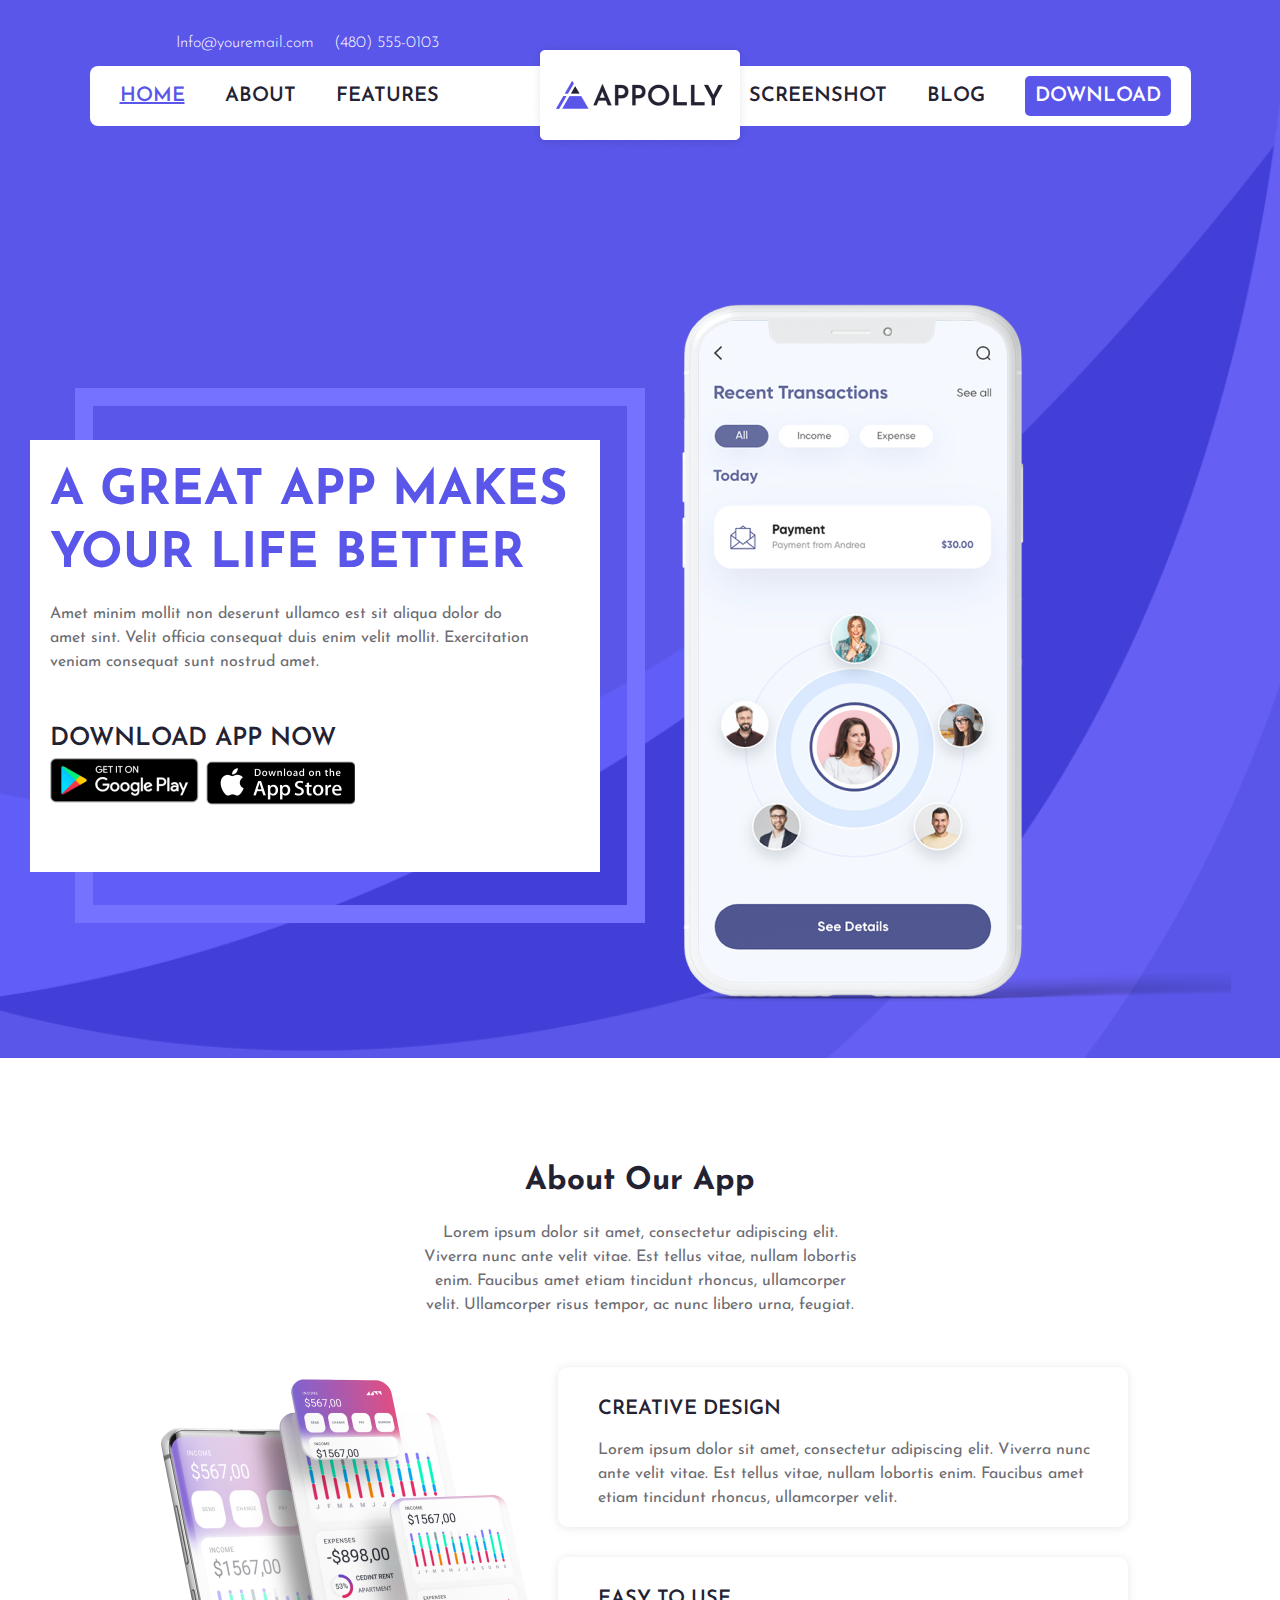
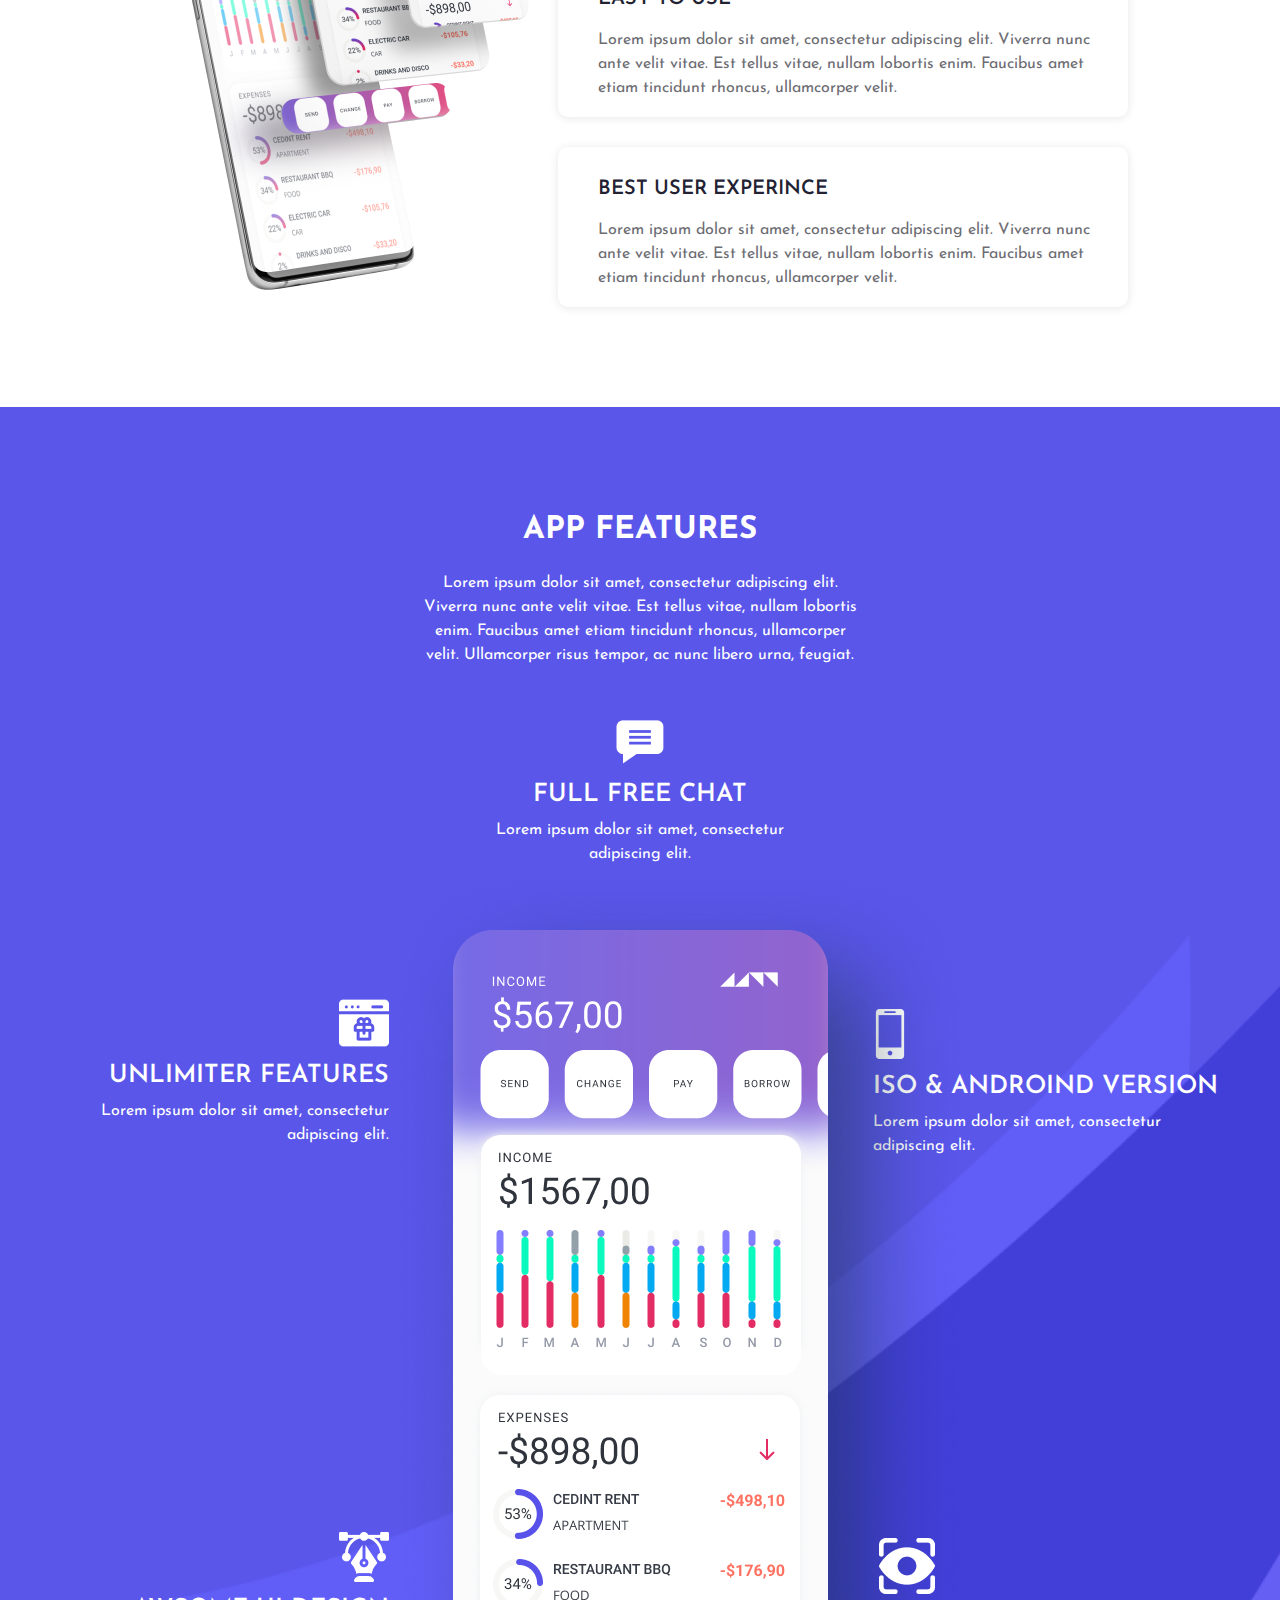
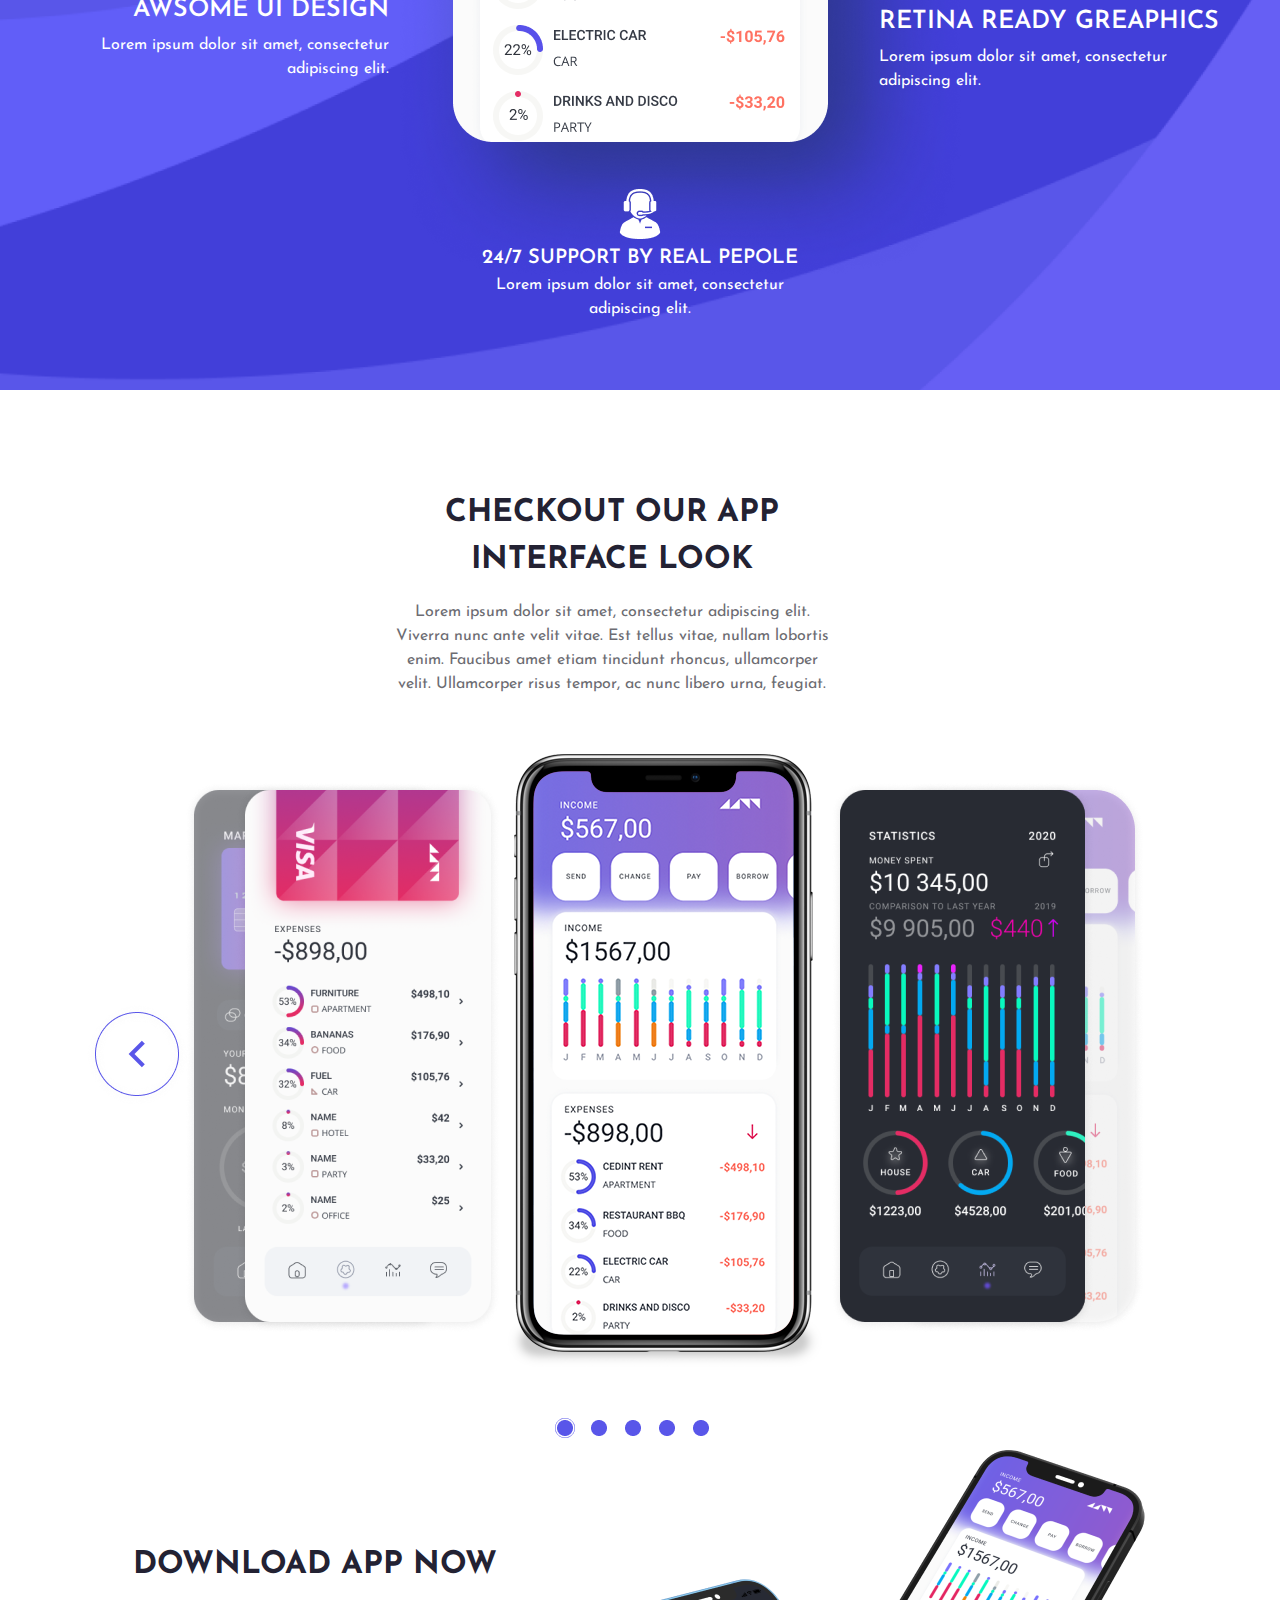
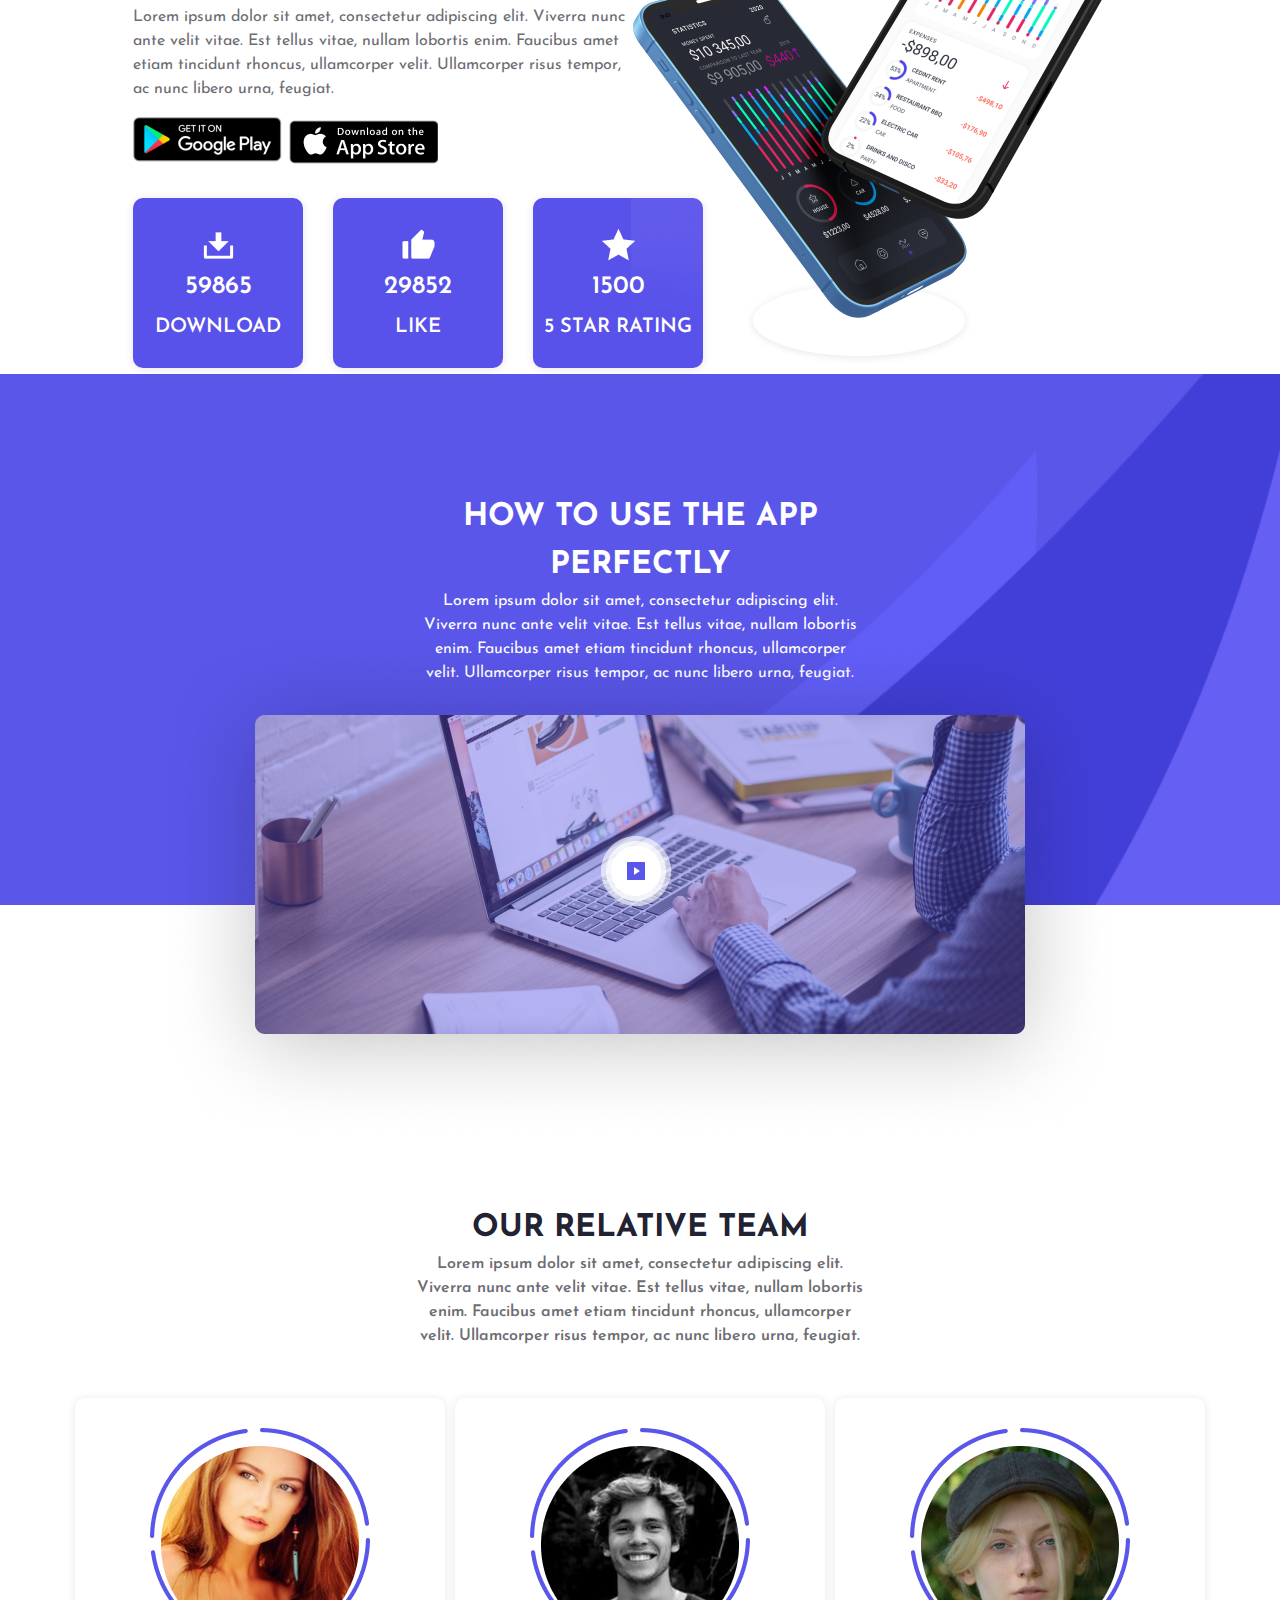
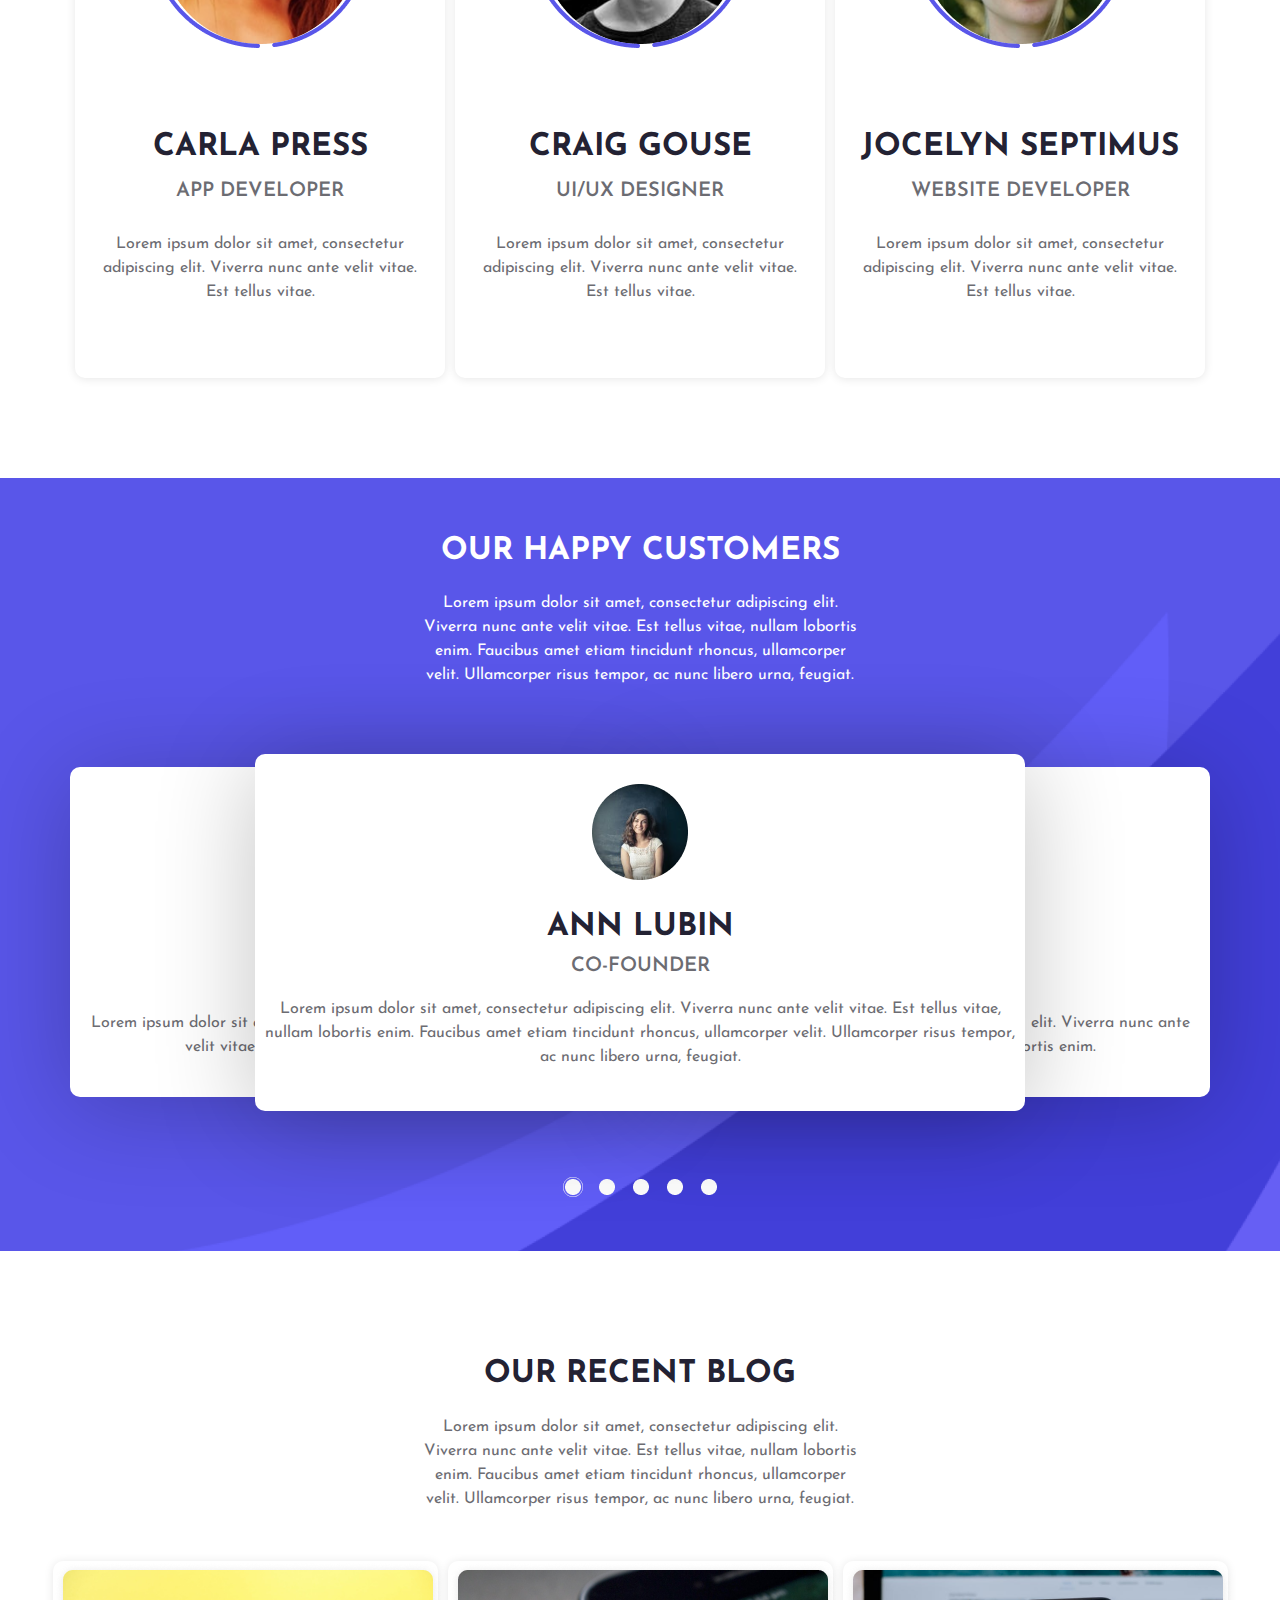
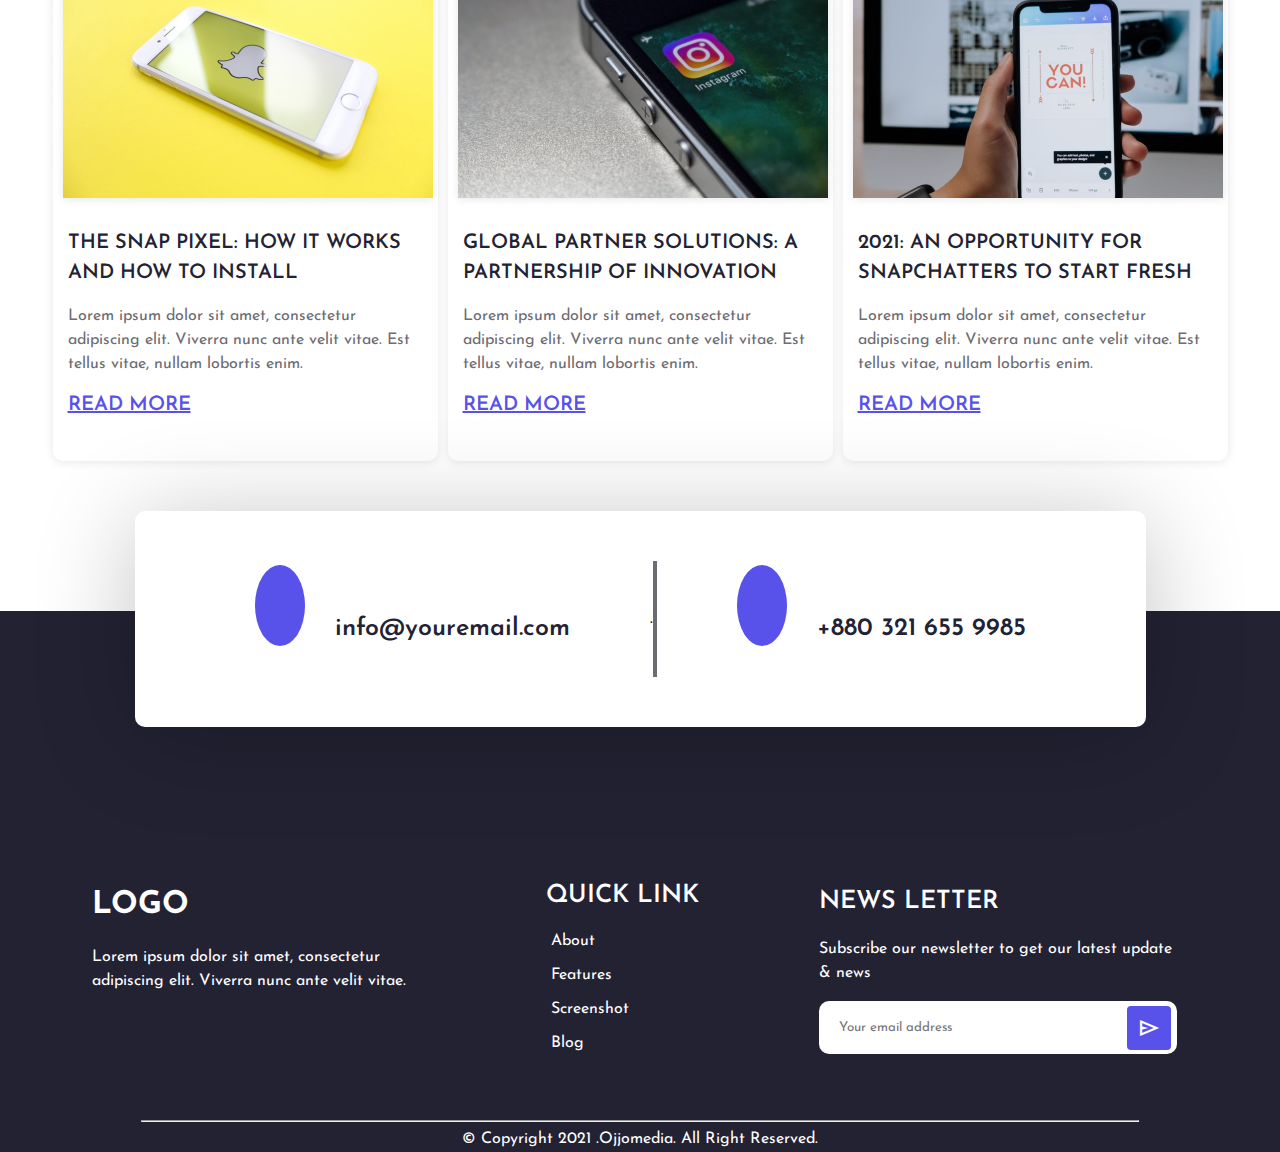
<file: index.html>
<!DOCTYPE html>
<html lang="en">
<head>
    <meta charset="UTF-8">
    <meta name="viewport" content="width=device-width, initial-scale=1.0">
    <title>App Landing Page</title>
    <link rel="stylesheet" href="style.css">
    <link rel="stylesheet" href="https://cdnjs.cloudflare.com/ajax/libs/font-awesome/6.6.0/css/all.min.css" integrity="sha512-Kc323vGBEqzTmouAECnVceyQqyqdsSiqLQISBL29aUW4U/M7pSPA/gEUZQqv1cwx4OnYxTxve5UMg5GT6L4JJg==" crossorigin="anonymous" referrerpolicy="no-referrer" />
    <link rel="stylesheet" href="https://fonts.googleapis.com/css2?family=Material+Symbols+Outlined:opsz,wght,FILL,GRAD@20..48,100..700,0..1,-50..200&icon_names=send" />
</head>
<body>
    <section class="section_container">
        <header>
                <div class="header">
                    <div class="mail">
                        <p> <i class="fa-regular fa-envelope email"></i> Info@youremail.com </p> 
                        <p> <i class="fa-solid fa-phone call" style="color: #ffffff;"></i>(480) 555-0103</p>
                    </div>
                    <div class="social-icons">
                        <i class="fa-brands fa-facebook-f"></i>
                        <i class="fa-brands fa-instagram"></i>
                        <i class="fa-brands fa-twitter"></i>
                        <i class="fa-brands fa-youtube"></i>
                    </div>
                </div>
            <nav>
                <div class="nav_header">
                    <span class="Logo">
                        <img src="image/Logo.png" alt="Logo"> 
                    </span>
                    <div class="nav_links">
                        <div class="menu-icon">
                            <i class="fa-solid fa-bars"></i>
                        </div>
                        <ul>
                            <!-- <img src="image/close-fill.png" alt="close-fill"> -->
                            <div class="home">
                                <li><a class="active" href="#Home">HOME</a></li>
                            <li><a href="#About">ABOUT</a></li>
                            <li><a href="#Features">FEATURES</a></li>
                            </div>
                            <div class="screenshot">
                                <li><a href="#Screenshot">SCREENSHOT</a></li>
                            <li><a href="index1.html">BLOG</a></li>

                            </div>
                            
                        </ul> 
                        <div >
                            <button class="download" type="button">DOWNLOAD</button>
                        </div>
                    </div>  
                    
                </div>
            </nav>
        </header>
        <br>
        <br>
             <div class="mobile">
            <div class="container">
                
                <div >
                <h2>A Great App Makes Your Life Better</h2><br>
                <p class="text-limit">Amet minim mollit non deserunt ullamco est sit aliqua dolor do amet sint. Velit officia consequat duis enim velit mollit. Exercitation veniam consequat sunt nostrud amet.</p>
                <br>
                
                </div>
                <div class="store">
                    <h3>Download App Now</h3>
                    <div class="play-store">
                        <img class="google" src="image/google.png" alt="googlestore">
                        <img class="play" src="image/appstore.png" alt="appstore">

                    </div>
                   
                </div> 
            </div>  
            <img  class="Rectangle" src="image/Rectangle 5.png" alt="Rectangle">
            <img class="recent" src="image/mobileapp.png" alt="mobile">
        </div>
    </section>   
    
   <section id="section-a">
        <div class="about">
            <div class="app">
                <h2>About Our App</h2>
                <br>
                <p>Lorem ipsum dolor sit amet, consectetur adipiscing elit. Viverra nunc ante velit vitae. Est tellus vitae, nullam lobortis enim. Faucibus amet etiam tincidunt rhoncus, ullamcorper velit. Ullamcorper risus tempor, ac nunc libero urna, feugiat.</p>
            </div>
            <div class="smartphone">
                <img class="income" src="image/smartphone.png" alt="smartphone">
                <div class="uses">
                    <div class="Creative">
                        <i class="fa-solid fa-circle-check tick" style="color: #5956e9;"></i>
                        <div>
                        <h2>  Creative design</h2>
                        <br>
                        <p>Lorem ipsum dolor sit amet, consectetur adipiscing elit. Viverra nunc ante velit vitae. Est tellus vitae, nullam lobortis enim. Faucibus amet etiam tincidunt rhoncus, ullamcorper velit.</p>
                        </div>
                    </div>    
                    <div class="Easy">
                         <i class="fa-solid fa-circle-check tick" style="color: #5956e9;"></i> 
                         <div>
                        <h2>Easy to use</h2>
                        <br>
                        <p>Lorem ipsum dolor sit amet, consectetur adipiscing elit. Viverra nunc ante velit vitae. Est tellus vitae, nullam lobortis enim. Faucibus amet etiam tincidunt rhoncus, ullamcorper velit.</p>
                         </div>
                         
                    </div>
                    <div class="Experince">
                         <i class="fa-solid fa-circle-check tick" style="color: #5956e9;"></i> 
                         <div>
                            <h2>Best User Experince</h2>
                            <br>
                            <p>Lorem ipsum dolor sit amet, consectetur adipiscing elit. Viverra nunc ante velit vitae. Est tellus vitae, nullam lobortis enim. Faucibus amet etiam tincidunt rhoncus, ullamcorper velit.</p>
                         </div>
                        
                    </div>

                </div>
            </div>
        </div>

    </section>
   <section id="section-b">
    <div class="appfeatures">
        <div class="features">
            <h2>App features</h2>
            <br>
            <p>Lorem ipsum dolor sit amet, consectetur adipiscing elit. Viverra nunc ante velit vitae. Est tellus vitae, nullam lobortis enim. Faucibus amet etiam tincidunt rhoncus, ullamcorper velit. Ullamcorper risus tempor, ac nunc libero urna, feugiat.</p>
        </div>
        <div class="specifications">
            <div class="chat">
                <img src="image/comment.png" alt="comment">
                <div>
                    <h2>Full Free Chat</h2>
                    <p>Lorem ipsum dolor sit amet, consectetur adipiscing elit.</p>
                </div>
            </div>
            <div class="unlimiterfeatures">
                <img src="image/browser.png" alt="browser">
                <div>
                    <h2>unlimiter features</h2>
                    <p>Lorem ipsum dolor sit amet, consectetur adipiscing elit.</p>
                </div>
            </div>
            <div class="android">
                <img class="cell" src="image/cell-phone.png" alt="browser">
                <div>
                    <h2>iso & androind version</h2>
                    <p>Lorem ipsum dolor sit amet, consectetur adipiscing elit.</p>
                </div>
            </div>
      
            <img class="App" src="image/App.png" alt="app">

            <div class="design">
                <img src="image/design.png" alt="browser">
                <div>
                    <h2>awsome ui design</h2>
                    <p>Lorem ipsum dolor sit amet, consectetur adipiscing elit.</p>
                </div>
            </div>
            <div class="retina">
                <img src="image/eye-scanner.png" alt="browser">
                <div>
                    <h2>retina ready greaphics</h2>
                    <p>Lorem ipsum dolor sit amet, consectetur adipiscing elit.</p>
                </div>
            </div>
            <div class="telmarket">
                <img src="image/male-telemarketer.png" alt="browser">
                <div>
                    <h2>24/7 support by real pepole</h2>
                    <p>Lorem ipsum dolor sit amet, consectetur adipiscing elit.</p>
                </div>
            </div>
        </div>
    </div>
   </section>
   <section id="section-c">
    <div class="appinterface">
        <div class="interface">
            <h2>Checkout Our App Interface Look</h2>
            <br>
            <p>Lorem ipsum dolor sit amet, consectetur adipiscing elit. Viverra nunc ante velit vitae. Est tellus vitae, nullam lobortis enim. Faucibus amet etiam tincidunt rhoncus, ullamcorper velit. Ullamcorper risus tempor, ac nunc libero urna, feugiat.</p>
        </div>
        <div class="phones">
            <span class="left-icon">
                <img src="image/Left Icon.png" alt="left"> 
            </span>
                <img class="first" src="image/000.png" alt="000">
                <img class="third" src="image/003.png" alt="003">
                <img class="iphone" src="image/iPhoneX-Mockup 1.png" alt="iphonex">
                <img class="fourth" src="image/001.png" alt="001">
                <img class="second" src="image/004.png" alt="004">
            <span class="right-icon">
                <i class="fa-solid fa-circle-chevron-right" style="color: #5956e9; font-size: 84px;"></i>
            </span>
        </div>
        <div class="footer">
            <img src="image/Slider.png" alt="slider">
        </div>
    </div>   
   </section>
   <section id="section-d">
    <div class="playstore">
        <div class="updates">
            <div class="head">
                <h2>Download App Now</h2>
            <br>
            <p>Lorem ipsum dolor sit amet, consectetur adipiscing elit. Viverra nunc ante velit vitae. Est tellus vitae, nullam lobortis enim. Faucibus amet etiam tincidunt rhoncus, ullamcorper velit. Ullamcorper risus tempor, ac nunc libero urna, feugiat.</p>
            <br>
            <div class="apple">
                <img src="image/google.png" alt="googlestore">
                <img src="image/appstore.png" alt="appstore">

            </div>
           
            </div>
            
            <div class="subscriber">
                <div class="down">
                    <img class="fill" src="image/download-2-fill.png" alt="download">
                    <h5>59865</h5>
                    <p>Download</p>
                </div>
                <div class="like">
                    <img class="fill" src="image/thumb-up-fill.png" alt="like">
                    <h5>29852</h5>
                    <p>Like</p>
                </div>
                <div class="star">
                    <img class="fill" src="image/star-fill.png" alt="star">
                    <h5>1500</h5>
                    <p>5 star rating</p>
                </div>

            </div>
        </div>
        <img src="image/App Desgin.png" alt="appdesign" class="sensex">
    </div>
   </section>
   <section id="section-e">
        <div class="usage">
            <h2>how to use the app perfectly</h2>
            <p>Lorem ipsum dolor sit amet, consectetur adipiscing elit. Viverra nunc ante velit vitae. Est tellus vitae, nullam lobortis enim. Faucibus amet etiam tincidunt rhoncus, ullamcorper velit. Ullamcorper risus tempor, ac nunc libero urna, feugiat.</p>
        </div> 
        <img class="one" src="image/Video.png" alt="video">
   </section>
    <section id="section-f">
        <div class="heading">
            <div class="relative">
                <h2>Our relative team</h2>
                <p>Lorem ipsum dolor sit amet, consectetur adipiscing elit. Viverra nunc ante velit vitae. Est tellus vitae, nullam lobortis enim. Faucibus amet etiam tincidunt rhoncus, ullamcorper velit. Ullamcorper risus tempor, ac nunc libero urna, feugiat.</p>
            </div>
            <div class="portofolio">
                <div class="Profile1">
                    <img  class="car" src="image/Profile.png" alt="carla">
                    <img class="circle" src="image/Group 1513.png" alt="group" >   
                    <div class="carla">
                        <h2>Carla Press</h2>
                        <h4>App Developer</h4>
                        <br>
                        <p>Lorem ipsum dolor sit amet, consectetur adipiscing elit. Viverra nunc ante velit vitae. Est tellus vitae.</p>
                        <br>
                        <div class="icons">
                            <i class="fa-brands fa-facebook-f"></i> 
                            <div class="f"></div>
                            <i class="fa-brands fa-instagram"></i> 
                            <div class="f"></div>
                            <i class="fa-brands fa-twitter"></i>
                            <div class="f"></div>
                            <i class="fa-brands fa-youtube"></i>
                        </div>
                    </div>  
                </div>
                <div class="Profile2">
                    <img class="cra" src="image/Profile 2.png" alt="craig">
                    <img class="circle"  src="image/Group 1513.png" alt="group" > 
                    <div class="craig">
                        <h2>Craig Gouse</h2>
                        <h4>UI/UX Designer</h4>
                        <br>
                        <p>Lorem ipsum dolor sit amet, consectetur adipiscing elit. Viverra nunc ante velit vitae. Est tellus vitae.</p>
                        <br>
                        <div class="icons">
                        <i class="fa-brands fa-facebook-f"></i> 
                        <div class="f"></div>
                        <i class="fa-brands fa-instagram"></i> 
                        <div class="f"></div>
                        <i class="fa-brands fa-twitter"></i>
                        <div class="f"></div>
                        <i class="fa-brands fa-youtube"></i>
                        </div>
                    </div>  
                </div>
                
                <div class="Profile3">
                    <img class="joe" src="image/Profile 3.png" alt="jocelyn">
                    <img class="circle"  src="image/Group 1513.png" alt="group"> 
                    <div class="jocelyn">
                        <h2>Jocelyn Septimus</h2>
                        <h4>Website developer</h4>
                        <br>
                        <p>Lorem ipsum dolor sit amet, consectetur adipiscing elit. Viverra nunc ante velit vitae. Est tellus vitae.</p>
                        <br>
                        <div class="icons">
                            <i class="fa-brands fa-facebook-f"></i> 
                            <div class="f"></div>
                            <i class="fa-brands fa-instagram"></i> 
                            <div class="f"></div>
                            <i class="fa-brands fa-twitter"></i>
                            <div class="f"></div>
                            <i class="fa-brands fa-youtube"></i>
                        </div>
                    </div>  
                </div>

            </div>
        </div>
       
    </section>
   <section id="section-g">
    <div class="customers">
        <div class="review">
            <h2>Our Happy Customers</h2>
            <br>
            <p>Lorem ipsum dolor sit amet, consectetur adipiscing elit. Viverra nunc ante velit vitae. Est tellus vitae, nullam lobortis enim. Faucibus amet etiam tincidunt rhoncus, ullamcorper velit. Ullamcorper risus tempor, ac nunc libero urna, feugiat.</p>
        </div>
        <div class="founder">
            <div class="founder1">
                <img src="image/Profile 4.png" alt="cofounder" style="margin: 20px;">
                <h2>Ann Lubin</h2>
                <h4>Co-Founder</h4>
                <br>
                <p>Lorem ipsum dolor sit amet, consectetur adipiscing elit. Viverra nunc ante velit vitae. Est tellus vitae, nullam lobortis enim. </p>
            </div>
            <div class="founder2">
                <img src="image/Profile 4.png" alt="cofounder" style="margin: 20px;">
                <h2>Ann Lubin</h2>
                <h4>Co-Founder</h4>
                <br>
                <p>Lorem ipsum dolor sit amet, consectetur adipiscing elit. Viverra nunc ante velit vitae. Est tellus vitae, nullam lobortis enim. Faucibus amet etiam tincidunt rhoncus, ullamcorper velit. Ullamcorper risus tempor, ac nunc libero urna, feugiat.</p>
            </div>
            <div class="founder3">
                <img src="image/Profile 4.png" alt="cofounder" style="margin: 20px;">
                <h2>Ann Lubin</h2>
                <h4>Co-Founder</h4>
                <br>
                <p>Lorem ipsum dolor sit amet, consectetur adipiscing elit. Viverra nunc ante velit vitae. Est tellus vitae, nullam lobortis enim. </p>
            </div>

        </div>
        <div class="slider">
            <img src="image/sli.png" alt="slider">
        </div>
    </div>

   </section> 
   <section id="section-h">
    <div class="blog">
        <div class="blog-head">
            <h2>Our recent blog</h2>
            <br>
            <p>Lorem ipsum dolor sit amet, consectetur adipiscing elit. Viverra nunc ante velit vitae. Est tellus vitae, nullam lobortis enim. Faucibus amet etiam tincidunt rhoncus, ullamcorper velit. Ullamcorper risus tempor, ac nunc libero urna, feugiat.</p>
        </div>
        <div class="blog-post">
            <div class="blog-post1">
                <img src="image/snap.png" alt="snap" class="image1">
                <div class="snap">
                    <h2>The Snap Pixel: How It Works and How to Install </h2>
                    <br>
                    <p>Lorem ipsum dolor sit amet, consectetur adipiscing elit. Viverra nunc ante velit vitae. Est tellus vitae, nullam lobortis enim.</p>
                    <br>
                    <a href="#">read more</a>
                </div>
            </div>
            <div class="blog-post2">
                <img src="image/insta.png" alt="insta" class="image2">
                <div class="insta">
                    <h2>Global Partner Solutions: A Partnership of Innovation </h2>
                    <br>
                    <p>Lorem ipsum dolor sit amet, consectetur adipiscing elit. Viverra nunc ante velit vitae. Est tellus vitae, nullam lobortis enim.</p>
                    <br>
                    <a href="#">read more</a>
                </div>
            </div>
            <div class="blog-post1">
                <img src="image/snapchatters.png" alt="snapchatters" class="image3">
                <div class="snapchatters">
                    <h2>2021: An opportunity for Snapchatters to start fresh </h2>
                    <br>
                    <p>Lorem ipsum dolor sit amet, consectetur adipiscing elit. Viverra nunc ante velit vitae. Est tellus vitae, nullam lobortis enim.</p>
                    <br>
                    <a href="#">read more</a>
                </div>
            </div>
        </div>
    </div>
   </section>
   <footer>
    <div class="last">
    <div class="toll-free">
        
            <div class="envelope">
                <span> <i class="fa-regular fa-envelope email"></i> </span>
                 <p>info@youremail.com</p>
            </div>
            <span class="Right">.</span>
            <div class="phonecall">
             <span><i class="fa-solid fa-phone call" style="color: #ffffff;"></i></span>
            <p>+880 321 655 9985</p>
         
        </div>
    </div>
    <div class="contactus">
        <div class="page">
            <h2>Logo</h2>
            <br>
            <p>Lorem ipsum dolor sit amet, consectetur adipiscing elit. Viverra nunc ante velit vitae.</p>
            <br>
            <div class="socialicons">
                <i class="fa-brands fa-facebook-f" style="color: #5956e9;"></i>
                <div class="f"></div>
                <i class="fa-brands fa-instagram"></i> 
                <div class="f"></div>
                <i class="fa-brands fa-twitter"></i>
                <div class="f"></div>
                <i class="fa-brands fa-youtube"></i>
            </div>
        </div>
        <div class="links"> 
           <h3>quick link</h3>
            <ul>
                <li>about</li>
                <li>features</li>
                <li>screenshot</li>
                <li>blog</li>
            </ul>
        </div>
        <div class="news">
            <h3>news letter</h3>
            <br>
            <p>Subscribe our newsletter to get our latest
                update & news</p>
                <br>
                <input type="email" placeholder="Your email address">
                <span class="material-symbols-outlined plane">
                    send
                </span>
        </div> 
    </div>
    <div class="foot">
        <hr>
        <p>&COPY; Copyright 2021 .Ojjomedia. All Right Reserved.</p>
    </div> 
</div>
      
</footer>
   

    
</body>
</html>
</file>
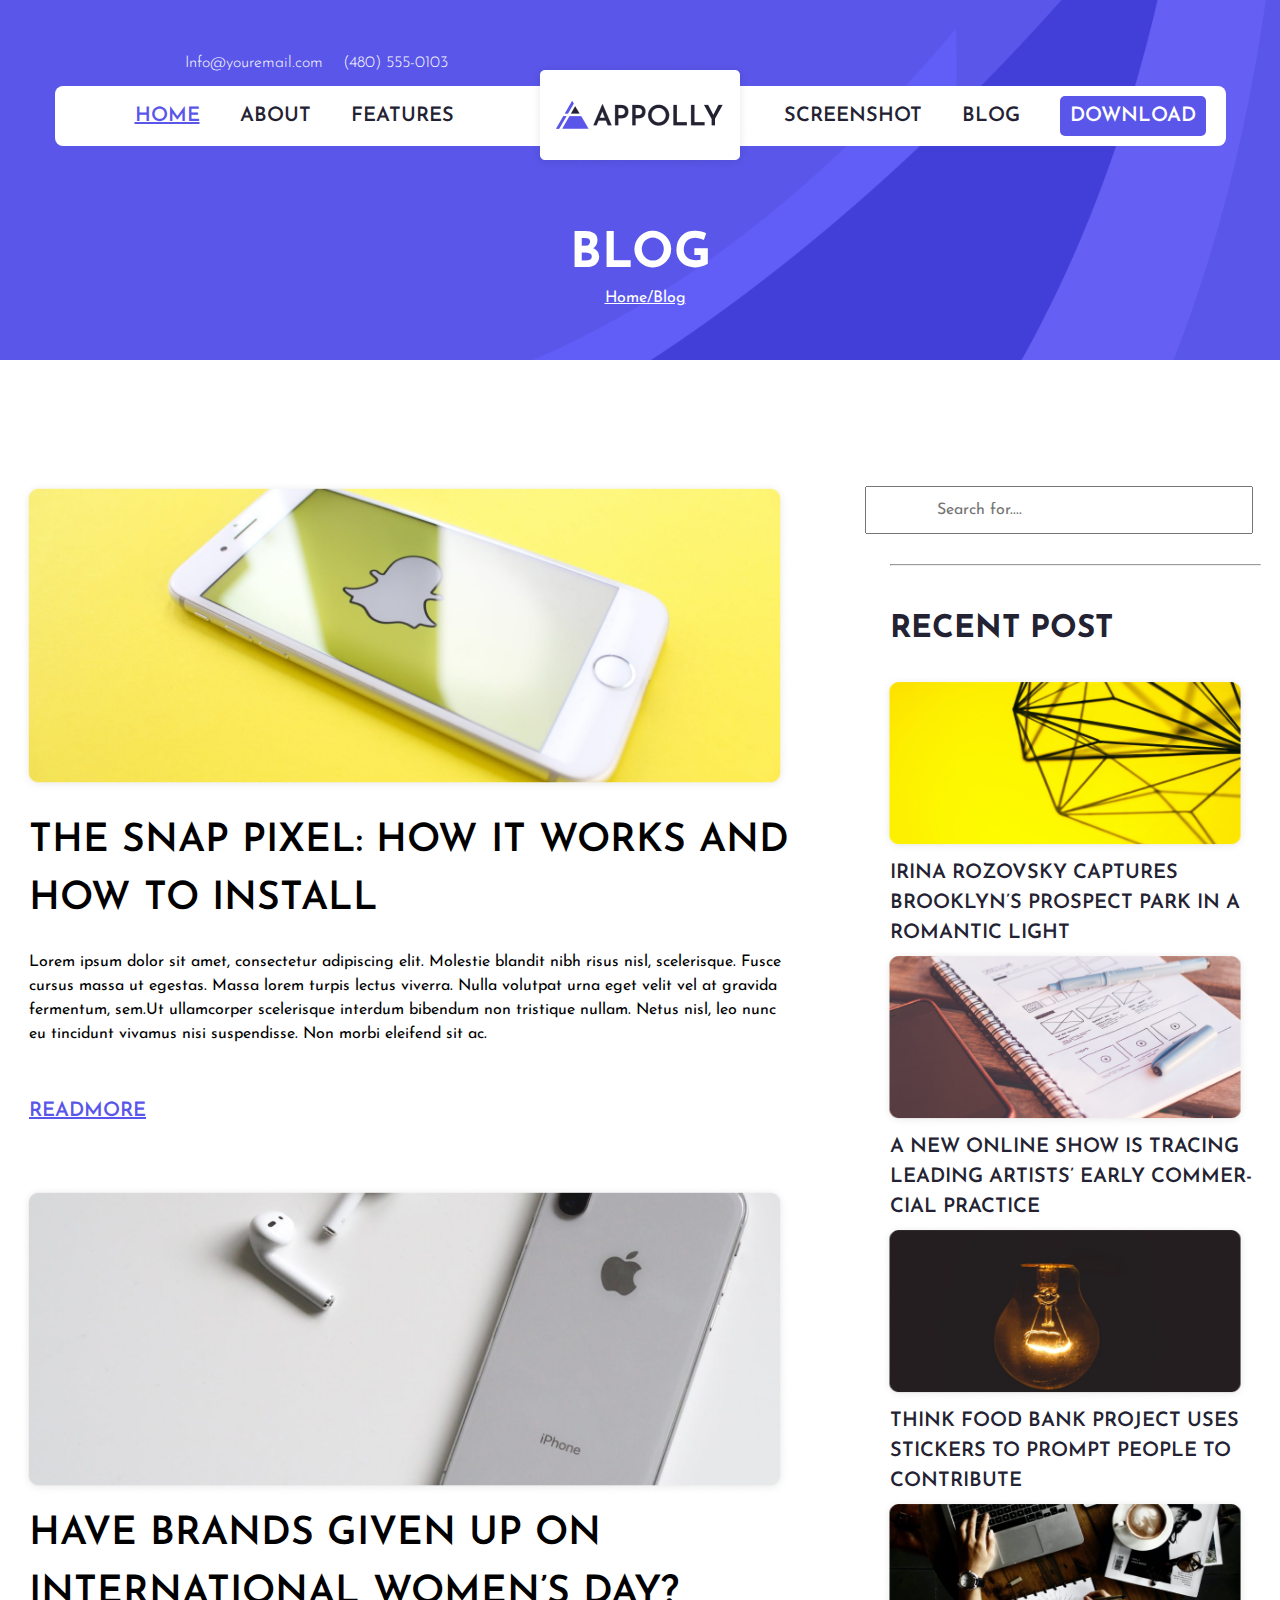
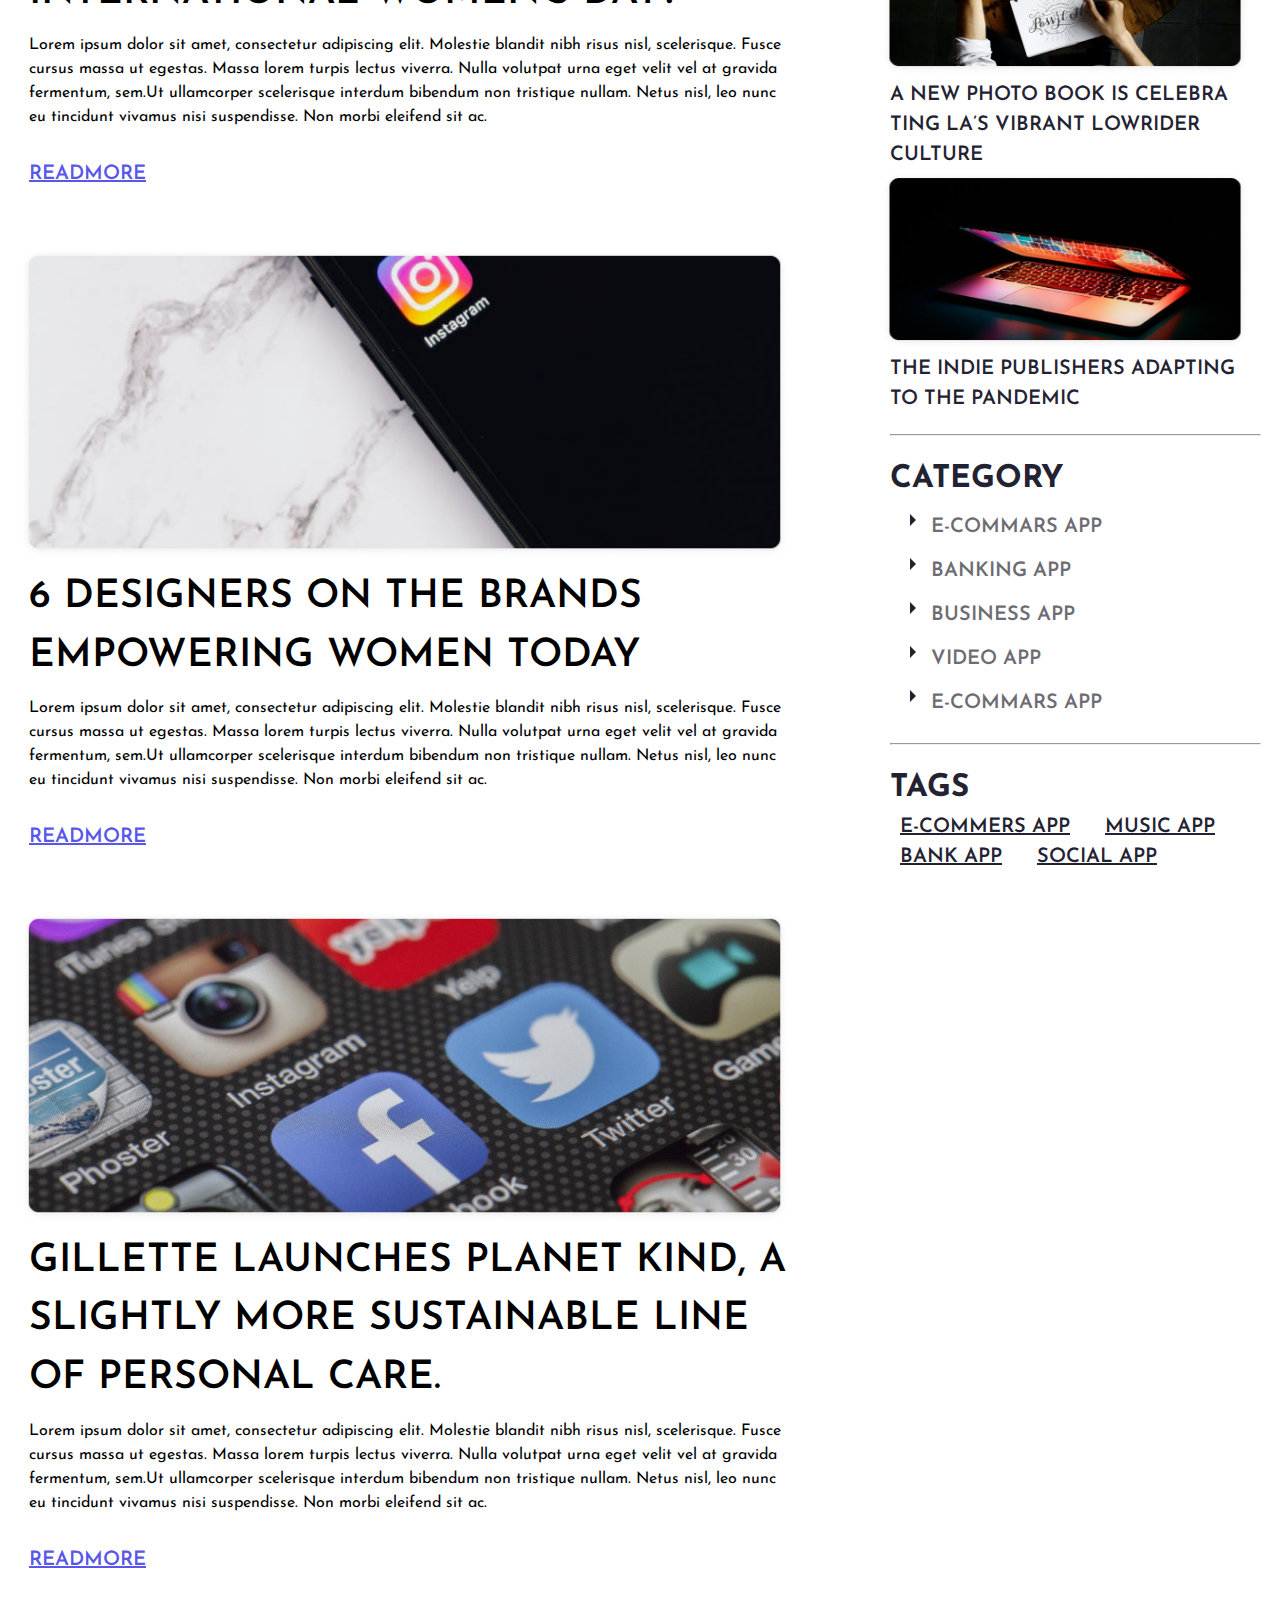
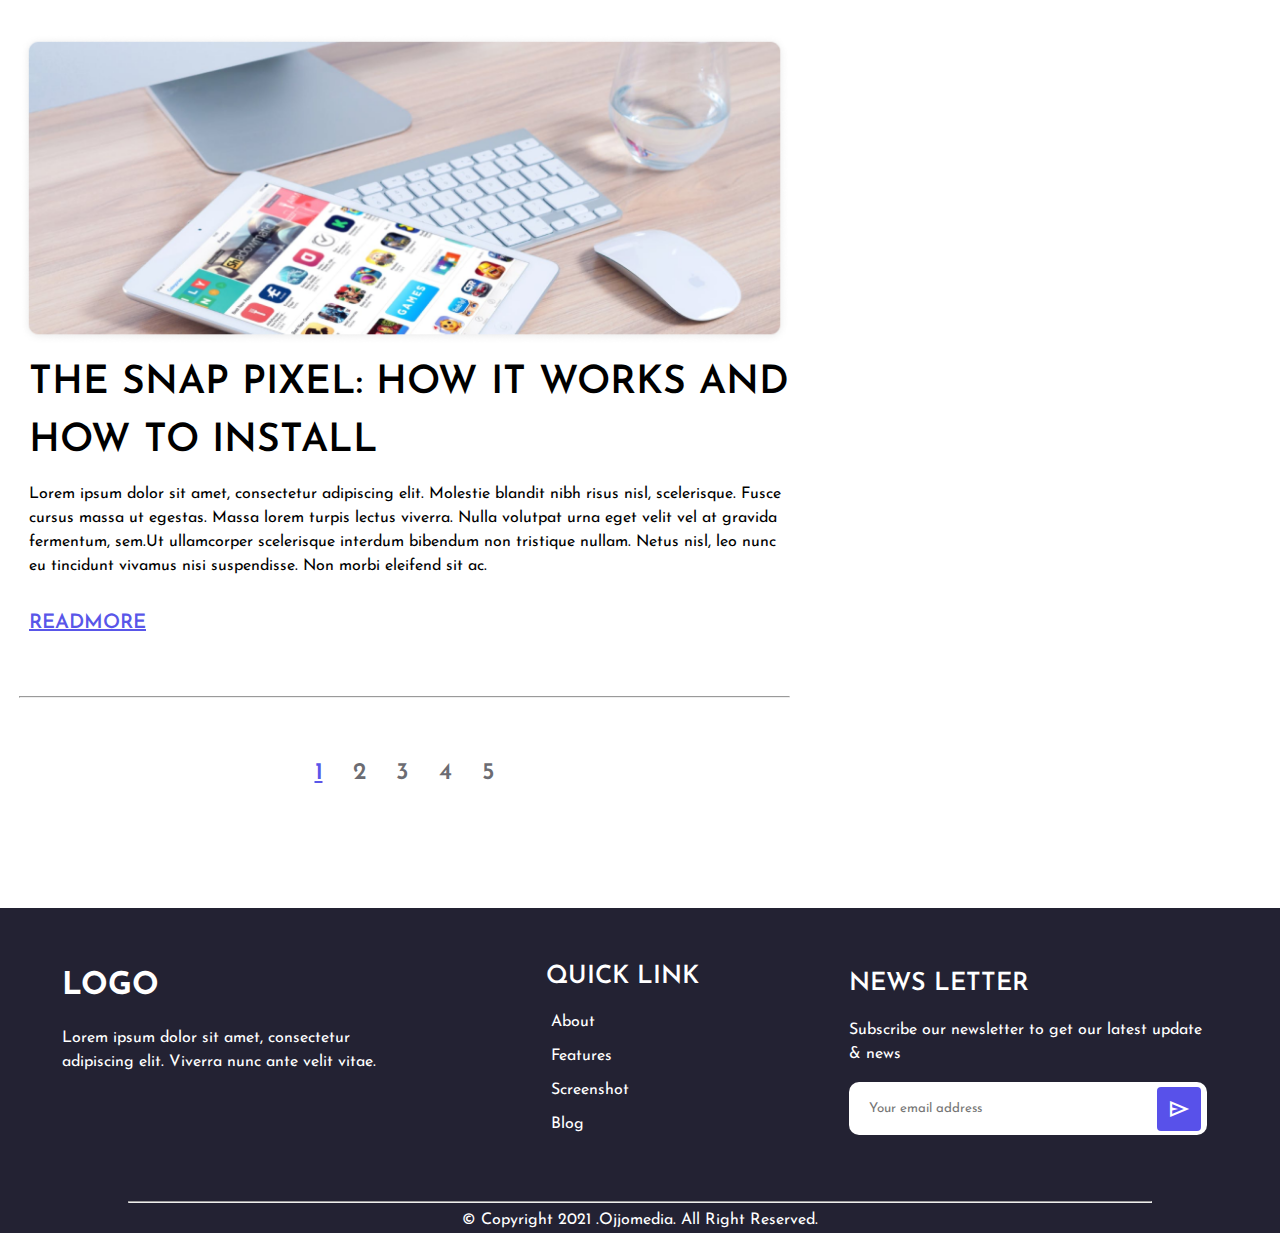
<file: index1.html>
<!DOCTYPE html>
<html lang="en">
<head>
    <meta charset="UTF-8">
    <meta name="viewport" content="width=device-width, initial-scale=1.0">
    <title>Blog Website</title>
    <link rel="stylesheet" href="style1.css">
    <link rel="stylesheet" href="https://cdnjs.cloudflare.com/ajax/libs/font-awesome/6.6.0/css/all.min.css" integrity="sha512-Kc323vGBEqzTmouAECnVceyQqyqdsSiqLQISBL29aUW4U/M7pSPA/gEUZQqv1cwx4OnYxTxve5UMg5GT6L4JJg==" crossorigin="anonymous" referrerpolicy="no-referrer" />
    <link rel="stylesheet" href="https://fonts.googleapis.com/css2?family=Material+Symbols+Outlined:opsz,wght,FILL,GRAD@20..48,100..700,0..1,-50..200&icon_names=send" />
</head>
<body>
    <section class="section_container">
        <header>
                <div class="header">
                    <div class="mail">
                        <p> <i class="fa-regular fa-envelope email"></i> Info@youremail.com </p> 
                        <p> <i class="fa-solid fa-phone call" style="color: #ffffff;"></i>(480) 555-0103</p>
                    </div>
                    <div class="social-icons">
                        <i class="fa-brands fa-facebook-f"></i>
                        <i class="fa-brands fa-instagram"></i>
                        <i class="fa-brands fa-twitter"></i>
                        <i class="fa-brands fa-youtube"></i>
                    </div>
                </div>
            <nav>
                <div class="nav_header">
                    <span class="Logo">
                        <img src="image/Logo.png" alt="Logo"> 
                    </span>
                    <div class="nav_links">
                        <div class="menu-icon">
                            <i class="fa-solid fa-bars"></i>
                        </div>
                        <ul>
                            <div class="home">
                                <li><a class="active" href="index.html">HOME</a></li>
                            <li><a href="#About">ABOUT</a></li>
                            <li><a href="#Features">FEATURES</a></li>
                            </div>
                            <div class="screenshot">
                                <li><a href="#Screenshot">SCREENSHOT</a></li>
                            <li><a href="#Blog">BLOG</a></li>

                            </div>  
                        </ul> 
                        <div >
                            <button class="download" type="button">DOWNLOAD</button>
                        </div>
                    </div>  
                    
                </div>
            </nav>
        </header>
        <br>
        <br>
          <div class="heading">
            <h2>Blog</h2>
            <span class="house"><i class="fa-solid fa-house" style="color: #ffffff;"></i>
            <a href="#">home/blog</a>
        </span>
          </div>
    </section>  
    <section class="blog">
        <div class="left-column">
            <div class="snap">
           <img src="image/img1.png" alt="snap" >
           <h2>The Snap Pixel: How It Works and How to Install </h2>
           <p>Lorem ipsum dolor sit amet, consectetur adipiscing elit. Molestie blandit nibh risus nisl, scelerisque. Fusce cursus massa ut egestas. Massa lorem turpis lectus viverra. Nulla volutpat urna eget velit vel at gravida fermentum, sem.Ut ullamcorper scelerisque interdum bibendum non tristique nullam. Netus nisl, leo nunc eu tincidunt vivamus nisi suspendisse. Non morbi eleifend sit ac.</p><br>
           <a href="index2.html">readmore</a>
        </div>
        <div class="iphone">
            <img src="image/img2.png" alt="iphone">
            <h2>Have brands given up on International Women’s Day? </h2>
            <p>Lorem ipsum dolor sit amet, consectetur adipiscing elit. Molestie blandit nibh risus nisl, scelerisque. Fusce cursus massa ut egestas. Massa lorem turpis lectus viverra. Nulla volutpat urna eget velit vel at gravida fermentum, sem.Ut ullamcorper scelerisque interdum bibendum non tristique nullam. Netus nisl, leo nunc eu tincidunt vivamus nisi suspendisse. Non morbi eleifend sit ac.</p><br>
            <a href="#">readmore</a>
         </div>
         <div class="instagram">
            <img src="image/img3.png" alt="instagram">
            <h2>6 Designers On The Brands Empowering Women Today </h2>
            <p>Lorem ipsum dolor sit amet, consectetur adipiscing elit. Molestie blandit nibh risus nisl, scelerisque. Fusce cursus massa ut egestas. Massa lorem turpis lectus viverra. Nulla volutpat urna eget velit vel at gravida fermentum, sem.Ut ullamcorper scelerisque interdum bibendum non tristique nullam. Netus nisl, leo nunc eu tincidunt vivamus nisi suspendisse. Non morbi eleifend sit ac.</p><br>
            <a href="#">readmore</a>
         </div>
         <div class="facebook">
            <img src="image/img4.png" alt="facebook">
            <h2>Gillette Launches Planet KIND, A Slightly More Sustainable Line Of Personal Care. </h2>
            <p>Lorem ipsum dolor sit amet, consectetur adipiscing elit. Molestie blandit nibh risus nisl, scelerisque. Fusce cursus massa ut egestas. Massa lorem turpis lectus viverra. Nulla volutpat urna eget velit vel at gravida fermentum, sem.Ut ullamcorper scelerisque interdum bibendum non tristique nullam. Netus nisl, leo nunc eu tincidunt vivamus nisi suspendisse. Non morbi eleifend sit ac.</p><br>
            <a href="#">readmore</a>
         </div>
         <div class="pixel">
            <img src="image/img5.png" alt="Pixel">
            <h2>The Snap Pixel: How It Works and How to Install </h2>
            <p>Lorem ipsum dolor sit amet, consectetur adipiscing elit. Molestie blandit nibh risus nisl, scelerisque. Fusce cursus massa ut egestas. Massa lorem turpis lectus viverra. Nulla volutpat urna eget velit vel at gravida fermentum, sem.Ut ullamcorper scelerisque interdum bibendum non tristique nullam. Netus nisl, leo nunc eu tincidunt vivamus nisi suspendisse. Non morbi eleifend sit ac.</p><br>
            <a href="#">readmore</a>
         </div>
      
        <hr>
        <div class="pages">
            <a class="active" href="#">1</a>
            <a href="#">2</a>
            <a href="#">3</a>   
            <a href="#">4</a>  
            <a href="#">5</a>         
        </div>
    </div>

    <div class="right-column">
        <div class="Search">
            <i class="fa-solid fa-magnifying-glass glass" style="color: #6c6c72;"></i>
            <input type="email" id="email" placeholder="Search for....">
           
        </div>    
        <hr>
         <div class="recent">

        <h2>Recent post</h2>
        <div class="post">
        <div class="lines">
            <img src="image/lines.png" alt="lines">
          <p>Irina Rozovsky captures Brooklyn’s Prospect Park in a romantic light</p>  
        </div>
        <div class="book">
            <img src="image/book.png" alt="book">
          <p>A new online show is tracing leading artists’ early commer-
            cial practice</p>  
        </div>
        <div class="bulb">
            <img src="image/bulb.png" alt="bulb">
          <p>Think Food Bank project uses stickers to prompt people to contribute</p>  
        </div>
        <div class="photo">
            <img src="image/photo.png" alt="photo">
          <p>A new photo book is celebra ting LA’s vibrant lowrider culture</p>  
        </div>
        <div class="lappi">
            <img src="image/lappi.png" alt="lappi">
          <p>The indie publishers adapting to the pandemic</p>  
        </div>
    </div>
    <hr>
        <!-- <div class="text-with-lines"></div> -->
         <div class="apps">
            <h2>category</h2>
            <ul>
                <li>e-commars app</li>
                <li>banking app</li>
                <li>business app</li>
                <li>video app</li>
                <li>e-commars app</li>
            </ul>
         </div>
         <hr>
         <!-- <div class="text-with-lines"></div> -->
         <div class="tags">
            <h2>tags</h2>
            <a href="#">e-commers app</a>
            <a href="#">music app</a>
            <a href="#">bank app</a>
            <a href="#">social app</a>
         </div>
    <!-- </div> -->
    </div>
    </section>
    <footer>
        <div class="last">
        <div class="contactus">
            <div class="page">
                <h2>Logo</h2>
                <br>
                <p>Lorem ipsum dolor sit amet, consectetur adipiscing elit. Viverra nunc ante velit vitae.</p>
                <br>
                <div class="socialicons">
                    <i class="fa-brands fa-facebook-f" style="color: #5956e9;"></i>
                    <div class="f"></div>
                    <i class="fa-brands fa-instagram"></i> 
                    <div class="f"></div>
                    <i class="fa-brands fa-twitter"></i>
                    <div class="f"></div>
                    <i class="fa-brands fa-youtube"></i>
                </div>
            </div>
            <div class="links"> 
               <h3>quick link</h3>
                <ul>
                    <li>about</li>
                    <li>features</li>
                    <li>screenshot</li>
                    <li>blog</li>
                </ul>
            </div>
            <div class="news">
                <h3>news letter</h3>
                <br>
                <p>Subscribe our newsletter to get our latest
                    update & news</p>
                    <br>
                    <input type="email" id="gmail" placeholder="Your email address">
                    <span class="material-symbols-outlined plane">
                        send
                    </span>
            </div> 
        </div>
        <div class="foot">
            <hr>
            <p>&COPY; Copyright 2021 .Ojjomedia. All Right Reserved.</p>
        </div> 
    </div>
          
    </footer>
</body>
</html>
</file>
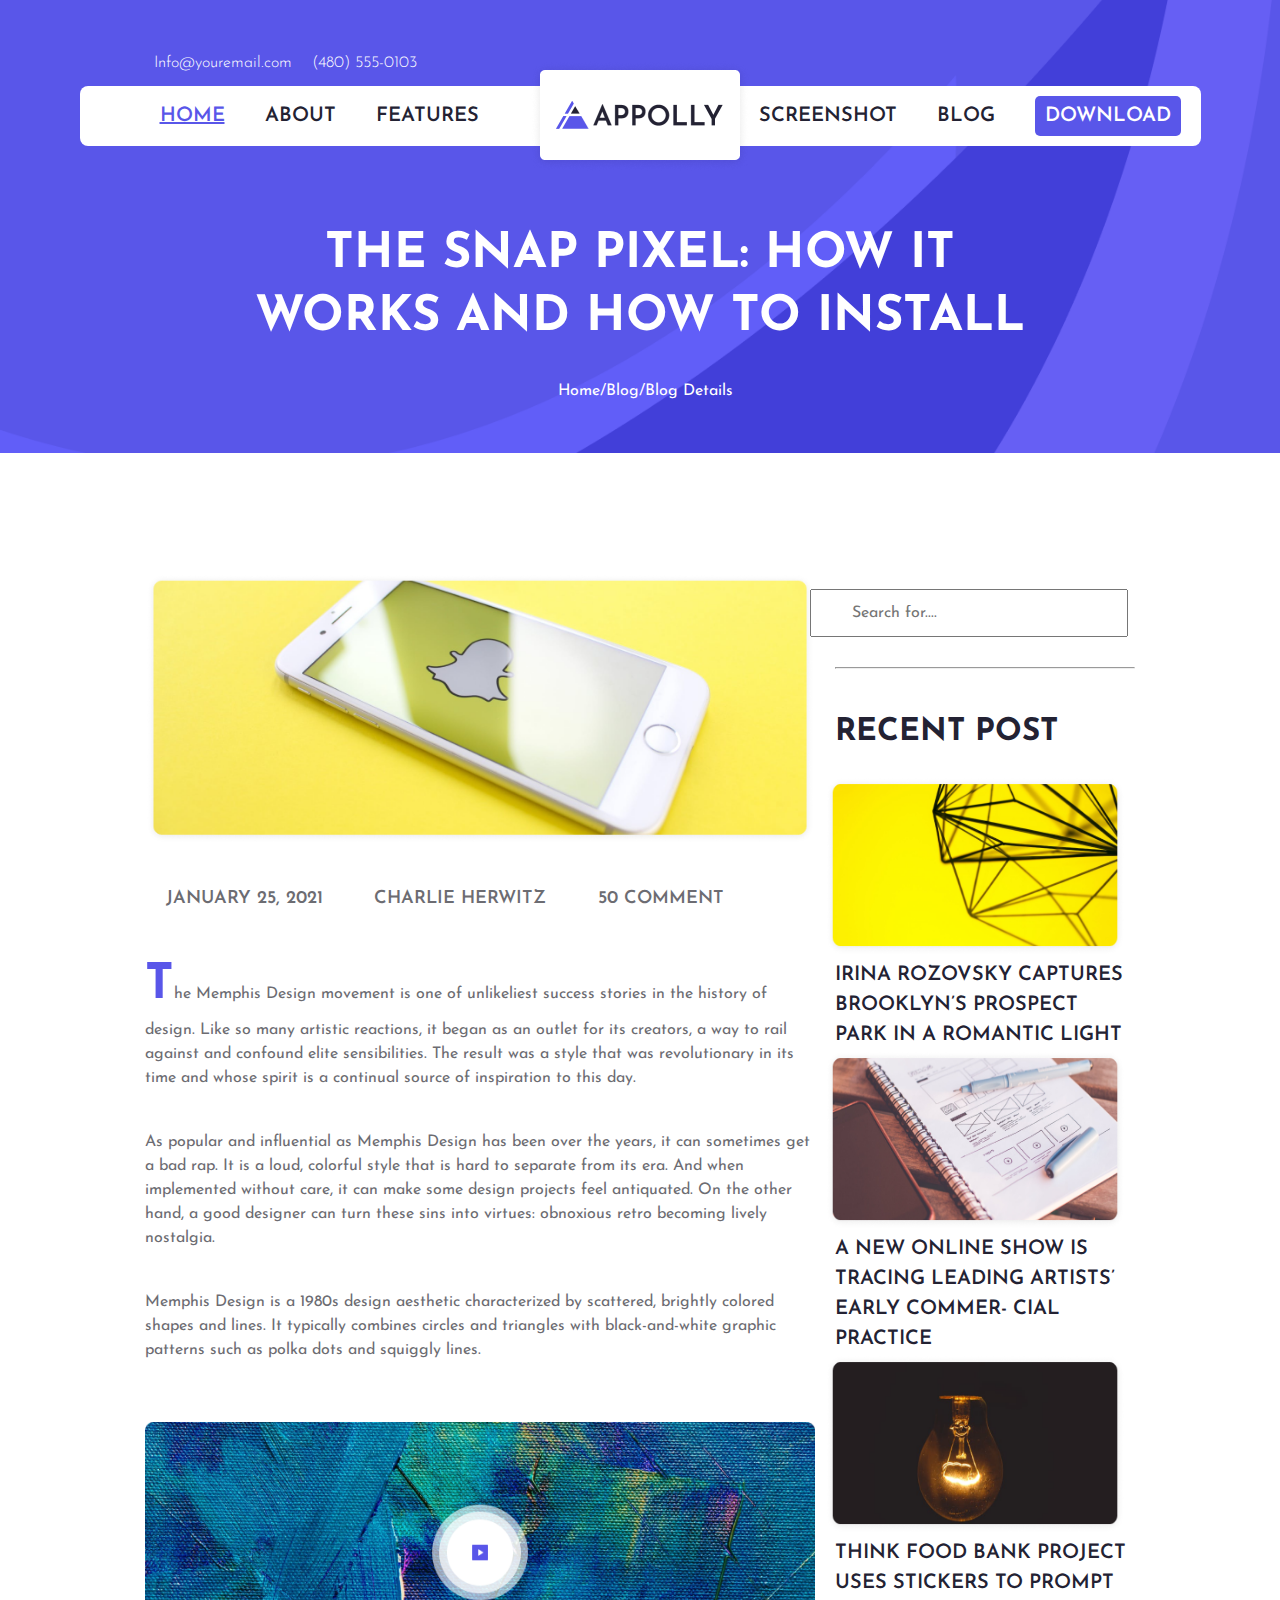
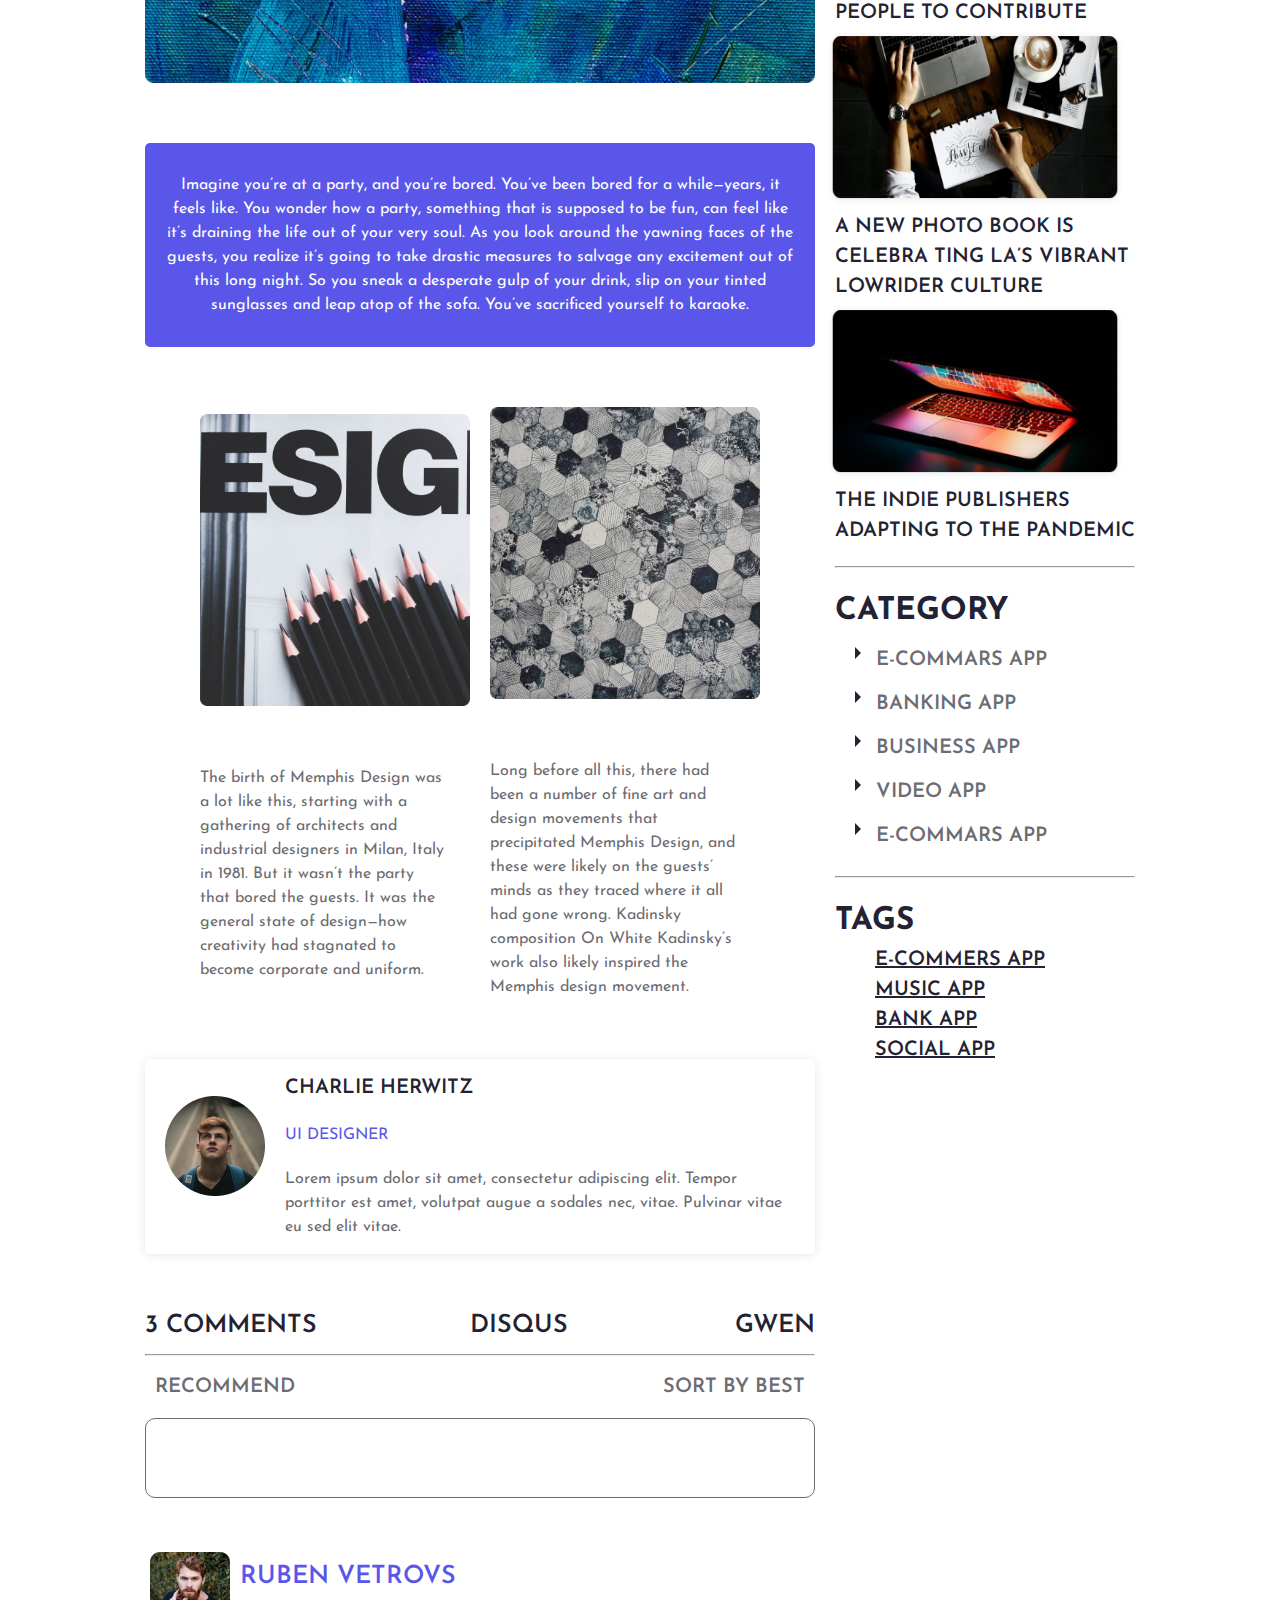
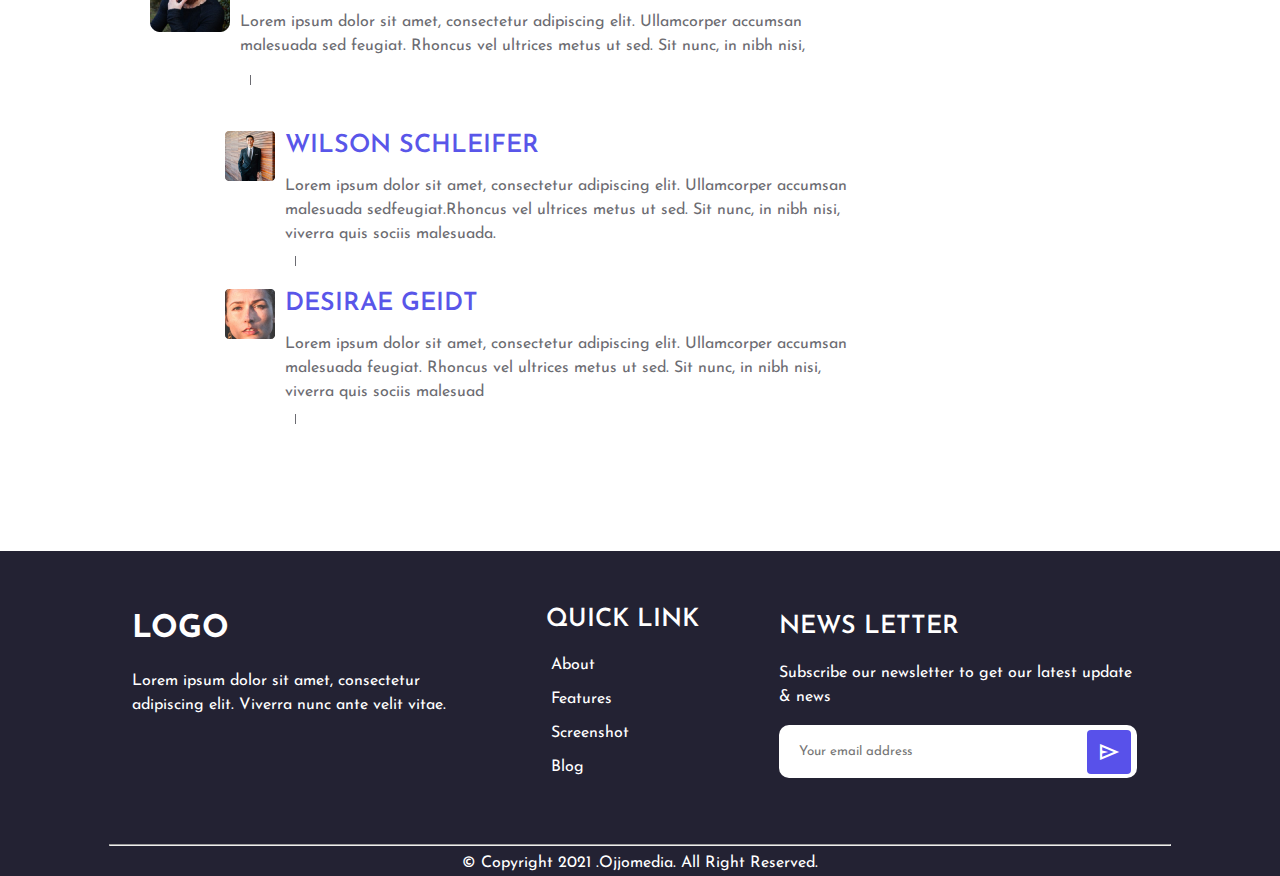
<file: index2.html>
<!DOCTYPE html>
<html lang="en">
<head>
    <meta charset="UTF-8">
    <meta name="viewport" content="width=device-width, initial-scale=1.0">
    <title>Blog Website details</title>
    <link rel="stylesheet" href="style2.css">
    <link rel="stylesheet" href="https://cdnjs.cloudflare.com/ajax/libs/font-awesome/6.6.0/css/all.min.css" integrity="sha512-Kc323vGBEqzTmouAECnVceyQqyqdsSiqLQISBL29aUW4U/M7pSPA/gEUZQqv1cwx4OnYxTxve5UMg5GT6L4JJg==" crossorigin="anonymous" referrerpolicy="no-referrer" />
    <link rel="stylesheet" href="https://fonts.googleapis.com/css2?family=Material+Symbols+Outlined:opsz,wght,FILL,GRAD@20..48,100..700,0..1,-50..200&icon_names=send" />
</head>
<body>
    <section class="section_container">
        <header>
                <div class="header">
                    <div class="mail">
                        <p> <i class="fa-regular fa-envelope email"></i> Info@youremail.com </p> 
                        <p> <i class="fa-solid fa-phone call" style="color: #ffffff;"></i>(480) 555-0103</p>
                    </div>
                    <div class="social-icons">
                        <i class="fa-brands fa-facebook-f"></i>
                        <i class="fa-brands fa-instagram"></i>
                        <i class="fa-brands fa-twitter"></i>
                        <i class="fa-brands fa-youtube"></i>
                    </div>
                </div>
            <nav>
                <div class="nav_header">
                    <span class="Logo">
                        <img src="image/Logo.png" alt="Logo"> 
                    </span>
                    <div class="nav_links">
                        <div class="menu-icon">
                            <i class="fa-solid fa-bars"></i>
                        </div>
                        <ul>
                            <div class="home">
                                <li><a class="active" href="#Home">HOME</a></li>
                            <li><a href="#About">ABOUT</a></li>
                            <li><a href="#Features">FEATURES</a></li>
                            </div>
                            <div class="screenshot">
                                <li><a href="#Screenshot">SCREENSHOT</a></li>
                            <li><a href="#Blog">BLOG</a></li>
                            </div>
                        </ul> 
                        <div >
                            <button class="download" type="button">DOWNLOAD</button>
                        </div>
                    </div>  
                    
                </div>
            </nav>
        </header>
        <br>
        <br>
          <div class="heading">
            <h2>The Snap Pixel: How It Works and How to Install </h2>
            <span class="house"><i class="fa-solid fa-house" style="color: #ffffff;"></i>
            <a href="index1.html">home/blog/blog details</a>
        </span>
          </div>
    </section>  
    <section class="blog">
    <div class="left-column">
        <div class="snap">
           <img class="dropdown" src="image/img1.png" alt="snap">
            <div class="calendar">
               <span class="timer">
                <i class="fa-solid fa-stopwatch" style="color: #6c6c72;"></i>
                <h3>January 25, 2021</h3>
               </span>
               <span class="people">
                <i class="fa-regular fa-user" style="color: #6c6c72;"></i>
                <h3>Charlie Herwitz</h3>
               </span>
               <span class="comment">
                <i class="fa-regular fa-comment-dots" style="color: #6c6c72;"></i>
                <h3>50 Comment</h3>
               </span>
           </div>
          <p class="para">The Memphis Design movement is one of unlikeliest success stories in the history of design. Like so many artistic reactions, it began as an outlet for its creators, a way to rail against and confound elite sensibilities. The result was a style that was revolutionary in its time and whose spirit is a continual source of inspiration to this day.</p>

          <p>As popular and influential as Memphis Design has been over the years, it can sometimes get a bad rap. It is a loud, colorful style that is hard to separate from its era. And when implemented without care, it can make some design projects feel antiquated. On the other hand, a good designer can turn these sins into virtues: obnoxious retro becoming lively nostalgia.</p>

          <p>Memphis Design is a 1980s design aesthetic characterized by scattered, brightly colored shapes and lines. It typically combines circles and triangles with black-and-white graphic patterns such as polka dots and squiggly lines.</p>
        </div>

        <img class="Video1" src="image/Video1.png" alt="video">

       <div class="info">
        <p>Imagine you’re at a party, and you’re bored. You’ve been bored for a while—years, it feels like. You wonder how a party, something that is supposed to be fun, can feel like it’s draining the life out of your very soul. As you look around the yawning faces of the guests, you realize it’s going to take drastic measures to salvage any excitement out of this long night. So you sneak a desperate gulp of your drink, slip on your tinted sunglasses and leap atop of the sofa. You’ve sacrificed yourself to karaoke.</p>
       </div>

       <div class="gallery">
        <div class="design">
            <img src="image/stripes.png" alt="design">
            <p>The birth of Memphis Design was a lot like this, starting with a gathering of architects and industrial designers in Milan, Italy in 1981. But it wasn’t the party that bored the guests. It was the general state of design—how creativity had stagnated to become corporate and uniform.</p>
        </div>
        <div class="stripes">
            <img src="image/football.png" alt="football">
            <p>Long before all this, there had been a number of fine art and design movements that precipitated Memphis Design, and these were likely on the guests’ minds as they traced where it all had gone wrong.
                Kadinsky composition On White
                Kadinsky’s work also likely inspired the Memphis design movement.</p>
        </div>
       </div>

       <div class="profile">
        <div class="person">
            <img src="image/P1.png" alt="profile">
            <div class="icons">
                <i class="fa-brands fa-facebook-f"></i>
                <i class="fa-brands fa-instagram"></i>
                <i class="fa-brands fa-twitter"></i>
                <i class="fa-brands fa-youtube"></i>
            </div>
        </div>
        <div class="biodata">
            <h2>Charlie Herwitz</h2>
            <h5>UI Designer</h5>
            <p>Lorem ipsum dolor sit amet, consectetur adipiscing elit. Tempor porttitor est amet, volutpat augue a sodales nec, vitae. Pulvinar vitae eu sed elit vitae.</p>
        </div>
        </div>

    <div class="comment-section">
        <div class="Comments">
            <h2>3 Comments</h2>
            <h2>Disqus</h2>
            <span class="one">
               <i class="fa-solid fa-comment" style="color: #5956e9; font-size: 25px;"></i>
               <p>1</p>
               <h2>gwen</h2>
            </span>
        </div>
        <br>
        <hr>
        <br>
        <div class="recommend">
            <span class="heart"><i class="fa-solid fa-heart" style="color: #5956e9; font-size: 25px;"></i>
                <h2>recommend</h2>
            </span>
            <span class="sort">
                <h2>sort by best</h2>
                <i class="fa-solid fa-caret-down" style="color: #6c6c72;"></i>
            </span>
        </div>
        <br>
        <input type="text" id="text">
        <br>

        <div class="comment-person">
            
            <div class="profile1">
                <img src="image/p4.png" alt="profile">
                <div class="ruben">
                    <h2>Ruben Vetrovs</h2>
                    <p>Lorem ipsum dolor sit amet, consectetur adipiscing elit. Ullamcorper accumsan malesuada sed feugiat. Rhoncus vel ultrices metus ut sed. Sit nunc, in nibh nisi, viverra quis sociis malesuada.</p>
                    <div class="up-icons">
                        <i class="fa-solid fa-angle-down" style="color: #6c6c72;"></i>
                        <span class="line"></span>
                        <i class="fa-solid fa-angle-up" style="color: #6c6c72;"></i>
                    </div>
                </div>   
            </div>  
            <div class="dropdown">

            <div class="profile2">
                <img src="image/p2.png" alt="profile2">
                <div class="Wilson">
                    <h2>Wilson Schleifer</h2>
                    <p>Lorem ipsum dolor sit amet, consectetur adipiscing elit. Ullamcorper accumsan malesuada sedfeugiat.Rhoncus vel ultrices metus ut sed. Sit nunc, in nibh nisi, viverra quis sociis malesuada.</p>
                    <div class=" up-icons">
                        <i class="fa-solid fa-angle-down" style="color: #6c6c72;"></i>
                        <span class="line"></span>
                        <i class="fa-solid fa-angle-up" style="color: #6c6c72;"></i>
                    </div>
                </div>
            </div>
            <br>

            <div class="profile3">
                <img src="image/p3.png" alt="profile3">
                <div class="Desirae">
                    <h2>Desirae Geidt</h2>
                    <p>Lorem ipsum dolor sit amet, consectetur adipiscing elit. Ullamcorper accumsan malesuada     feugiat. Rhoncus vel ultrices metus ut sed. Sit nunc, in nibh nisi, viverra quis sociis malesuad  </p>
                    <div class="up-icons">
                        <i class="fa-solid fa-angle-down" style="color: #6c6c72;"></i>
                        <span class="line"></span>
                        <i class="fa-solid fa-angle-up" style="color: #6c6c72;"></i>
                    </div>
                </div>
            </div>
        </div>
        </div>
    </div>
    </div>
    <div class="right-column">
        <div class="Search">
            <i class="fa-solid fa-magnifying-glass glass" style="color: #6c6c72;"></i>
            <input type="email" id="email" placeholder="Search for....">
        </div>    
        <hr>
         <div class="recent">
        <h2>Recent post</h2>
        <div class="post">
        <div class="lines">
            <img src="image/lines.png" alt="lines">
          <p>Irina Rozovsky captures Brooklyn’s Prospect Park in a romantic light</p>  
        </div>
        <div class="book">
            <img src="image/book.png" alt="book">
          <p>A new online show is tracing leading artists’ early commer-
            cial practice</p>  
        </div>
        <div class="bulb">
            <img src="image/bulb.png" alt="bulb">
          <p>Think Food Bank project uses stickers to prompt people to contribute</p>  
        </div>
        <div class="photo">
            <img src="image/photo.png" alt="photo">
          <p>A new photo book is celebra ting LA’s vibrant lowrider culture</p>  
        </div>
        <div class="lappi">
            <img src="image/lappi.png" alt="lappi">
          <p>The indie publishers adapting to the pandemic</p>  
        </div>
    </div>
         <hr>
         <div class="apps">
            <h2>category</h2>
            <ul>
                <li>e-commars app</li>
                <li>banking app</li>
                <li>business app</li>
                <li>video app</li>
                <li>e-commars app</li>
            </ul>
         </div>
         <hr>
         <div class="tags">
            <h2>tags</h2>
            <a href="#">e-commers app</a>
            <a href="#">music app</a>
            <a href="#">bank app</a>
            <a href="#">social app</a>
         </div>
    </div>
</div>
</section>
    <footer>
        <div class="last">
        <div class="contactus">
            <div class="page">
                <h2>Logo</h2>
                <br>
                <p>Lorem ipsum dolor sit amet, consectetur adipiscing elit. Viverra nunc ante velit vitae.</p>
                <br>
                <div class="socialicons">
                    <i class="fa-brands fa-facebook-f" style="color: #5956e9;"></i>
                    <div class="f"></div>
                    <i class="fa-brands fa-instagram"></i> 
                    <div class="f"></div>
                    <i class="fa-brands fa-twitter"></i>
                    <div class="f"></div>
                    <i class="fa-brands fa-youtube"></i>
                </div>
            </div>
            <div class="links"> 
               <h3>quick link</h3>
                <ul>
                    <li>about</li>
                    <li>features</li>
                    <li>screenshot</li>
                    <li>blog</li>
                </ul>
            </div>
            <div class="news">
                <h3>news letter</h3>
                <br>
                <p>Subscribe our newsletter to get our latest
                    update & news</p>
                    <br>
                    <input type="email" id="gmail" placeholder="Your email address">
                    <span class="material-symbols-outlined plane">
                        send
                    </span>
            </div> 
        </div>
        <div class="foot">
            <hr>
            <p>&COPY; Copyright 2021 .Ojjomedia. All Right Reserved.</p>
        </div> 
    </div>
          
    </footer>
</body>
</html>
</file>
<file: style.css>
@import url('https://fonts.googleapis.com/css2?family=Josefin+Sans:ital,wght@0,100..700;1,100..700&display=swap');
*{
    margin: 0;
    padding: 0;
    box-sizing: border-box;
    font-family: "Josefin Sans", sans-serif;  
}
body{
    width: 100%;
    max-height: 3000vh;     
}
.section_container{
    background-image:url(image/background.png);
    background-position: center;
    background-size: cover;
    background-repeat: no-repeat;
    width: 100%;
}
.mail p{
   
    font-size: 16px;
    font-weight: 300;   
}
.social-icons{
    display: flex;
    margin-bottom: -30px;
    gap: 30px;
}
.header{
    max-width: 100vw;
    display:flex ;
    align-items: center;
    justify-content:center;
    gap:48%;
    color: #FFFFFF;   
}
.mail{
    margin-top: 35px;
    display: flex;
    align-items: center;
    justify-content: space-between;
    color:#FFFFFF;
    gap: 20px;    
}
nav{
     display: flex;
     align-items: center;
     justify-content:center;
     max-width: 100vw; 
     
}
 .nav_links{
    display: flex;
    align-items: center;
    justify-content:space-between;
    gap:20px;
    padding: 10px 20px;
    max-width: 100vw;
    border-radius: 8px;
    background-color: #FFFFFF;
} 
.home{
    display: flex;
    justify-content: space-between;
    margin-right: 50px;
} 
.screenshot{
    display: flex;
    justify-content: space-between; 
    margin-left: 200px;
}
.menu-icon{
    font-size: 30px;
    display:none ;
}
.nav_header{
    display: flex;
    align-items: center;
    justify-content: center;
    position: relative;
    margin:15px;
    
}

.nav_links ul{
    display: flex;
    align-items: center;
    justify-content: center; 
    gap: 100px;
    list-style-type: none;
}
.nav_links ul li a{
    text-decoration: none;
    color: #232233;
    font-size: 20px;
    font-weight: 600; 
    padding: 20px 40px;
   
    
}
 .nav_links  li a.active{
    text-decoration: underline;
    color: #5956E9;
}
.Logo{
    display: flex;
    align-items: center;
    justify-content: center;      
    position: absolute;
    z-index: 1;
}
.download{
    padding: 10px 10px;
    background-color: #5956E9;
    color: #FFFFFF;
    font-size: 20px;
    font-weight: 600;
    border-radius: 5px;
    border: #FFFFFF;
    cursor: pointer;
 }
 
.mobile{
    display: flex;
    align-items: center;
    justify-content:center;
    padding:40px 40px;
    gap: 450px;
    margin:80px 0px;
  
}
.container{ 
   width:570px;
   height:432px ;
   padding: 20px 20px;
   background-color: #FFFFFF;
   position: relative;
   transform: translateX(200px);
   z-index:2;
   display: flex;
   flex-direction: column;
   gap: 30px;
}
.container h2{
    color: #5956E9;
    font-size: 48.83px;
    font-weight: 700;
    line-height: 63.48px;
    text-transform: uppercase;
    width: 517px;
}
.container p{
    color: #6C6C72;
    font-size: 16px;
    font-weight: 400;
    line-height: 24px;
    width: 486px;
}
.store h3{
    text-transform: uppercase;
    color: #232233;
    font-size: 25px;
    font-weight: 600;
    line-height: 37.5px;
}
.Rectangle{
    position: absolute;
    z-index: 1;
    transform: translateX(-250px) ;
} 



 
#section-a{ 
    margin: 100px 0px;
    width: 100%;
}
.about{
    display: flex;
    align-items: center;
    justify-content: center;
    flex-direction: column;   
}
.app{
    text-align: center;
    max-width: 35vw;
}
.app h2{
    font-size: 31.25px;
    font-weight: 700;
    line-height: 47.25px;
    color: #232233;
}
.app p{
    font-size:16px ;
    font-weight:400 ;
    line-height: 24px;
    color: #6C6C72;
}
.smartphone{
    display: flex;
    align-items: center;
    justify-content: center;
    gap: 20%;  
    margin-top: 50px;
    
}
.uses{
    display: flex;
    align-items: center;
    flex-direction: column;
    justify-content: space-between;
    gap: 30px;
}
.tick{
    font-size: 20px;
}
.Creative{
    display: flex;
    gap:10px;
    width: 570px;
    height: 160px;
    padding: 30px 30px;
    box-shadow: 0px 1px 10px 0px #0000001A;
    border-radius:10px;
}
.Creative h2{
    color: #232233;
    font-size: 20px;
    font-weight: 600;
    text-transform:uppercase ;
    line-height: 25px;
}
.Creative p{
    color:#6C6C72;
    font-size: 16px;
    font-weight: 400;
    line-height: 24px;
}
.Easy{
    display: flex;
    gap:10px;
    width: 570px;
    height: 160px;
    padding: 30px 30px;
    box-shadow: 0px 1px 10px 0px #0000001A;
    border-radius:10px;
}
.Easy h2{
    color: #232233;
    font-size: 20px;
    font-weight: 600;
    text-transform:uppercase ;
    line-height: 25px;
}
.Easy p{
    color:#6C6C72;
    font-size: 16px;
    font-weight: 400;
    line-height: 24px;
}
.Experince{
    display: flex;
    gap:10px;
    width: 570px;
    height: 160px;
    padding: 30px 30px;
    box-shadow: 0px 1px 10px 0px #0000001A;
    border-radius:10px;
}
.Experince h2{
    color: #232233;
    font-size: 20px;
    font-weight: 600;
    text-transform:uppercase ;
    line-height: 25px;
}
.Experince p{
    color:#6C6C72;
    font-size: 16px;
    font-weight: 400;
    line-height: 24px;
}



#section-b{
    background-image:url(image/Rectangle\ 14.png);
    background-position: center;
    background-size: cover;
    background-repeat: no-repeat;
    width: 100%;
}
.appfeatures{
    display: flex;
    justify-content: center;
    align-items: center;
    flex-direction: column;
}
.features{
    text-align: center;
    max-width: 35vw;
    margin:100px 0px;
}
.features h2{
    font-size: 31.25px;
    font-weight: 700;
    line-height: 47.25px;
    color: #FFFFFF;
    text-transform: uppercase;
}
.features p{
    font-size: 16px;
    font-weight: 400;
    line-height: 24px;
    color: #FFFFFF;
}
.specifications{
    display: flex;
    flex-direction: column;
    align-items: center;
    justify-content: center;
    margin:-50px 0px;
}
.chat{
    text-align: center;
    width: 297px;
    height: 171px;
    color: #FFFFFF;
   
}
.chat h2{
    font-size: 25px;
    font-weight: 600;
    line-height: 47.25px;
    text-transform: uppercase;
}
.chat p{
    font-size: 16px;
    font-weight: 400;
    line-height: 24px;
}
.unlimiterfeatures{
    text-align: right;
    width: 297px;
    height: 171px;
    color: #FFFFFF;
    margin-left: -800px;
    margin-top: 110px;
}
.unlimiterfeatures h2{
    font-size: 25px;
    font-weight: 600;
    line-height: 47.25px;
    text-transform: uppercase;
}
.unlimiterfeatures p{
    font-size: 16px;
    font-weight: 400;
    line-height: 24px;
}
.cell{
    margin-left: -8px;
}
.android{
    text-align: left;
    width: 355px;
    height: 171px;
    color: #FFFFFF;
    margin-top: -160px;
    margin-left: 820px;
   
}
.android h2{
    font-size: 25px;
    font-weight: 600;
    line-height: 47.25px;
    text-transform: uppercase;
}
.android p{
    font-size: 16px;
    font-weight: 400;
    line-height: 24px;
}
.App{
    margin-top: -310px;
    margin-left: 80px;
}
.design{
    text-align: right;
    width: 297px;
    height: 171px;
    color: #FFFFFF;
    margin-left: -800px;
    margin-top: -350px;
}
.design h2{
    font-size: 25px;
    font-weight: 600;
    line-height: 47.25px;
    text-transform: uppercase;
}
.design p{
    font-size: 16px;
    font-weight: 400;
    line-height: 24px;
}
.retina{
    text-align: left;
    width: 342px;
    height: 171px;
    color: #FFFFFF; 
    margin-left: 820px;
    margin-top: -165px;
}
.retina h2{
    font-size: 25px;
    font-weight: 600;
    line-height: 47.25px;
    text-transform: uppercase;
}
.retina p{
    font-size: 16px;
    font-weight: 400;
    line-height: 24px;
}
.telmarket{
    text-align: center;
    width: 319px;
    height: 171px;
    color: #FFFFFF; 
    margin:80px ;
}
.telmarket h2{
    font-size: 20px;
    font-weight: 600;
    line-height: 30px;
    text-transform: uppercase;
}
.telmarket p{
    font-size: 16px;
    font-weight: 400;
    line-height: 24px;
}





#section-c{
    width: 100%;
}
.appinterface{
    margin: 100px;
    display: flex;
    align-items: center;
    justify-content: center;
    flex-direction: column;
    gap: 50px;
}
.phones{
    display: flex;
    align-items: center;
    justify-content:center;
    gap: 10px;
}
.interface{
    text-align: center;
    max-width: 35vw;
}
.interface h2{
    font-size: 31.25px;
    font-weight: 700;
    line-height: 47.25px;
    color: #232233;
    text-transform: uppercase;
}
.interface p{
    font-size: 16px;
    font-weight: 400;
    line-height: 24px;
    color: #6C6C72;
}
.first{
    transform: translateX(175px);
    z-index: -1;
}
.second{
    transform: translateX(-175px);
    z-index: -1;
}
.left-icon{
    transform: translateX(180px);
}
.right-icon{
    transform: translateX(-170px);
}
.footer{
    transform: translateX(20px);
}   




#section-d{
    width: 100%;
}
.sensex{
    position:relative;
    margin-top: -100px;
}
.playstore{
    display: flex;
    align-items: center;
    justify-content: center;
    gap: 50px; 
}
.updates{
    display: flex;
    justify-content: space-between;
    flex-direction: column;
    gap: 30px;
    max-width:35vw;
    
}
.subscriber{
    
   display: flex;
   gap: 30px;
   width: 570px;
   height: 176px; 
    
}
.head h2{
    font-size: 31.25px;
    font-weight: 700;
    line-height: 47.25px;
    color: #232233;
    text-transform: uppercase;
}
.head p{
    font-size: 16px;
    font-weight: 400;
    line-height: 24px;
    color: #6C6C72;
    width:570px;
    
}
.down{
    padding: 10px 10px; 
    border-radius: 10px;
    box-shadow: 0px 1px 10px 0px #0000001A;
    background-color: #5851EA;
    color: #FFFFFF;
    text-align: center;
    width: 170px;
    height: 170px;    
}
.down img{
   margin-top: 20px;
}
.down h5{
    font-size: 25px;
    font-weight: 600;
    line-height: 40px;
    color: #FFFFFF;   
}
.down p{
    font-size: 20px;
    font-weight: 600;
    color: #FFFFFF;
    line-height: 40px;
    text-transform: uppercase;
}
.like{
    padding: 10px 10px;
    border-radius: 10px;
    box-shadow: 0px 1px 10px 0px #0000001A;
    background-color: #5851EA;
    color: #FFFFFF;
    text-align: center;
    width: 170px;
    height: 170px;
}
.like img{
    margin-top: 20px;
 }
.like h5{
    font-size: 25px;
    font-weight: 600;
    color: #FFFFFF; 
    line-height: 40px;  
}
.like p{
    font-size: 20px;
    font-weight: 600;
    color: #FFFFFF;
    line-height: 40px;
    text-transform: uppercase;
}
.star{
    padding: 10px 10px;
    border-radius: 10px;
    box-shadow: 0px 1px 10px 0px #0000001A;
    background-color: #5851EA;
    color: #FFFFFF;
    text-align: center;
    width: 170px;
    height: 170px;
}
.star img{
    margin-top: 20px;
 }
.star h5{
    font-size: 25px;
    font-weight: 600;
    color: #FFFFFF;
    line-height: 40px;   
}
.star p{
    font-size: 20px;
    font-weight: 600;
    color: #FFFFFF;
    line-height: 40px;
    text-transform: uppercase;
}   





#section-e{
    background-image:url(image/Rectangle\ 15.png);
    background-position: center;
    background-size: cover;
    background-repeat: no-repeat;  
    width: 100%;
    padding: 220px 50px;
    display: flex;
    justify-content: center;
    align-items: center;
}
.usage{
   
    text-align: center;
    max-width: 35vw;
   margin-top: -100px;
  
}
.usage h2{
    font-size: 31.25px;
    font-weight: 700;
    line-height: 47.25px;
    color: #FFFFFF;
    text-transform: uppercase;
}
.usage p{
    font-size: 16px;
    font-weight: 400;
    line-height: 24px;
    color: #FFFFFF;
}
.one{
    display: flex;
    align-items: center;
    justify-content: center;
    position: absolute;
    margin-top:490px;   
   
}  




#section-f{
    width: 100%;
}
.heading{
    display: flex;
    align-items: center;
    justify-content: center;
    flex-direction: column;
    margin-top:300px;
}
.relative{
    text-align: center;
    max-width: 35vw;
}
.portofolio{
    display: flex;
    align-items: center;
    justify-content: center;
    text-align: center;
    margin: 50px 0px;
    gap: 40px;
}
.relative h2{
    font-size: 31.25px;
    font-weight: 700;
    line-height: 47.25px;
    color:#232233 ; 
    text-transform: uppercase; 
}
.relative p{
    font-size: 16px;
    font-weight: 600;
    line-height: 24px;
    color: #6C6C72;
}
.Profile1{
    display: flex;
    align-items: center;
    justify-content: center;
    flex-direction: column;
    gap:80px;
    width: 370px;
    height: 580px;
    box-shadow: 0px 1px 10px 0px #0000001A;
    border-radius: 10px;
}
.Profile2{
    display: flex;
    align-items: center;
    justify-content: center;
    flex-direction: column;
    gap:80px;
    width: 370px;
    height: 580px;
    box-shadow: 0px 1px 10px 0px #0000001A;
    border-radius: 10px;
}
.Profile3{
    display: flex;
    align-items: center;
    justify-content: center;
    flex-direction: column;
    gap:80px;
    width: 370px;
    height: 580px;
    box-shadow: 0px 1px 10px 0px #0000001A;
    border-radius: 10px;
}
.circle{
    position: absolute;
    transform: translateY(-150px);
}
.carla{
    display: flex;
    justify-content: space-between;
    gap: 5px;
    flex-direction: column;
}
.carla h2{
    font-size: 31.25px;
    font-weight: 700;
    color: #232233;
    line-height: 47.25px;
    text-transform: uppercase;
}
.carla h4{
    font-size: 20px;
    font-weight: 600;
    color: #6C6C72;
    line-height: 30px;
    text-transform: uppercase;
}
.carla p{
    font-size: 16px;
    font-weight: 400;
    color:#6C6C72;
    line-height: 24px;
    width: 326px;
}
.craig{
    display: flex;
    justify-content: space-between;
    gap: 5px;
    flex-direction: column;
}
.craig h2{
    font-size: 31.25px;
    font-weight: 700;
    color: #232233;
    line-height: 47.25px;
    text-transform: uppercase;
}
.craig h4{
    font-size: 20px;
    font-weight: 600;
    color: #6C6C72;
    line-height: 30px;
    text-transform: uppercase;
}
.craig p{
    font-size: 16px;
    font-weight: 400;
    color:#6C6C72;
    line-height: 24px;
    width: 326px;
}
.jocelyn{
    display: flex;
    justify-content: space-between;
    gap: 5px;
    flex-direction: column;
}
.jocelyn h2{
    font-size: 31.25px;
    font-weight: 700;
    color: #232233;
    line-height: 47.25px;
    text-transform: uppercase;
}
.jocelyn h4{
    font-size: 20px;
    font-weight: 600;
    color: #6C6C72;
    line-height: 30px;
    text-transform: uppercase;
}
.jocelyn p{
    font-size: 16px;
    font-weight: 400;
    color:#6C6C72;
    line-height: 24px;
    width: 326px;
}
.icons{
    display: flex;
    justify-content: center;
    gap: 30px;
}
.f{
    border-right: 1px solid #6C6C72;
}



#section-g{
    background-image:url(image/Rectangle\ 14.png);
    background-position: center;
    background-size: cover;
    background-repeat: no-repeat;
    margin-top: 50px;
    width: 100%;
}
.customers{
    display: flex;
    align-items: center;
    justify-content: center;
    flex-direction: column;
    gap: 80px;
}
.review{
    text-align: center;
    max-width: 35vw;
    margin-top:50px ;
}
.review h2{
    font-size: 31.25px;
    font-weight: 700;
    color: #FFFFFF;
    line-height: 47.25px;
    text-transform: uppercase;
}
.review p{
    font-size: 16px;
    font-weight: 400;
    line-height: 24px;
    color: #FFFFFF;
}
.founder{
    display: flex;
    align-items: center; 
    justify-content: center;
    text-align: center;   
    max-width: 90vw;
}
.founder1{
    width: 570px;
    height: 330px;
    background-color: #FFFFFF;
    box-shadow: 0px 10px 100px 0px #0000003D;
    position: relative;
    border-radius: 10px;
    padding: 10px;
   
}
.founder1 h2{
font-size: 31.25px;
font-weight: 700;
line-height: 47.25px;
color: #232233;
text-transform: uppercase;
}
.founder1 h4{
font-size: 20px;
font-weight: 600;
line-height: 30px;
color:#6C6C72;
text-transform: uppercase;
}
.founder1 p{
font-size: 16px;
font-weight: 400;
line-height: 24px;
color: #6C6C72;

}
.founder2{
    width: 770px;
    height: 357px;
    background-color: #FFFFFF;
    box-shadow: 0px 10px 100px 0px #0000003D;
    z-index: 1;
    border-radius: 10px;
    text-align: center; 
    padding: 10px;
    position: absolute;
}
.founder2 h2{
    font-size: 31.25px;
    font-weight: 700;
    line-height: 47.25px;
    color: #232233;
    text-transform: uppercase;
}
.founder2 h4{
    font-size: 20px;
    font-weight: 600;
    line-height: 30px;
    color:#6C6C72;
    text-transform: uppercase;
}
.founder2 p{
    font-size: 16px;
    font-weight: 400;
    line-height: 24px;
    color: #6C6C72;
    
}
.founder3{
    width: 570px;
    height: 330px;
    background-color: #FFFFFF;
    box-shadow: 0px 10px 100px 0px #0000003D;
    position: relative;
    border-radius: 10px;
    padding: 10px;
}
.founder3 h2{
    font-size: 31.25px;
    font-weight: 700;
    line-height: 47.25px;
    color: #232233;
    text-transform: uppercase;
}
.founder3 h4{
    font-size: 20px;
    font-weight: 600;
    line-height: 30px;
    color:#6C6C72;
    text-transform: uppercase;
}
.founder3 p{
    font-size: 16px;
    font-weight: 400;
    line-height: 24px;
    color: #6C6C72;
}
.slider{
    margin-bottom: 50px;
}




#section-h{
    width: 100%;
}
.blog{
    display: flex;
    align-items: center;
    justify-content: center;
    flex-direction: column;
    margin:100px 0px;
}
.blog-head{
    text-align: center;
    width: 35vw;
}
.blog-head h2{
    font-size: 31.25px;
    font-weight: 700;
    line-height: 47.25px;
    color: #232233;
    text-transform: uppercase;
}
.blog-head p{
    font-size: 16px;
    font-weight: 400;
    line-height: 24px;
    color: #6C6C72;
}
.blog-post{
    display: flex;
    justify-content:center;
    align-items: center;
    gap: 40px;
    margin: 50px 0px;

}
.blog-post1{
    width: 385px;
    height: 500px;
    box-shadow: 0px 1px 10px 0px #0000001A;
    border-radius: 10px;   
}
.snap{
    display: flex;
    flex-direction: column; 
    padding: 15px; 
}
.snap h2{
    font-size: 20px;
    font-weight: 600;
    line-height: 30px;
    color: #232233;
    text-transform: uppercase;
}
.snap p{
    font-size: 16px;
    font-weight: 400;
    color: #6C6C72;
    line-height: 24px;
}
.snap a{
    font-size: 20px;
    font-weight:600;
    line-height: 26px;
    text-transform: uppercase;
    color:#5851EA;
}
.blog-post2{
    width: 385px;
    height: 500px;
    box-shadow: 0px 1px 10px 0px #0000001A;
    border-radius: 10px;
}
.insta{
    display: flex;
    flex-direction: column;
    justify-content: space-between;
    padding: 15px;
}
.insta h2{
    font-size: 20px;
    font-weight: 600;
    line-height: 30px;
    color: #232233;
    text-transform: uppercase;
}
.insta p{
    font-size: 16px;
    font-weight: 400;
    color: #6C6C72;
    line-height: 24px;
}
.insta a{
    font-size: 20px;
    font-weight:600;
    line-height: 26px;
    text-transform: uppercase;
    color:#5851EA;
}
.blog-post3{
    width: 385px;
    height: 500px;
    box-shadow: 0px 1px 10px 0px #0000001A;
    border-radius: 10px;
}
.snapchatters{
    display: flex;
    justify-content: space-between;
    flex-direction: column;
    padding: 15px;
}
.snapchatters h2{
    font-size: 20px;
    font-weight: 600;
    line-height: 30px;
    color: #232233;
    text-transform: uppercase;
}
.snapchatters p{
    font-size: 16px;
    font-weight: 400;
    color: #6C6C72;
    line-height: 24px;
}
.snapchatters a{
    font-size: 20px;
    font-weight:600;
    line-height: 26px;
    text-transform: uppercase;
    color:#5851EA;
}


footer{
    width: 100%;
}
.last{
   display: flex;
   align-items: center;
   justify-content: center;
   flex-direction: column;
   background-color: #232233;
}
.toll-free{
    display: flex;
    align-items: center;
    justify-content:center;
    gap: 80px;
    background-color: #FFFFFF;
    box-shadow: 0px 10px 100px 0px #0000003D;
    padding: 50px 120px;
    border-radius: 10px;
    position: relative;
    transform: translateY(-100px);
}
.envelope{
    display: flex;
    gap: 30px;
}
.envelope i{
    background-color:#5851EA ;
    border-radius: 50%;
    padding: 25px 25px;
    font-size: 30px;
    color: #FFFFFF;
    transform: translateX(-5px);
}
.envelope p{
    font-size: 25px;
    font-weight: 600;
    line-height:37.5px;
    color: #232233;
    margin-top: 20px;
}
.phonecall{
    display: flex;
    gap:30px
}
.phonecall i{
    background-color:#5851EA ;
    border-radius: 50%;
    padding: 25px 25px;
    font-size: 30px;
    color: #FFFFFF;
    transform: translateX(-8px);
}
.phonecall p{
    font-size: 25px;
    font-weight: 600;
    line-height:37.5px;
    color: #232233;
    margin-top: 20px;
}
.Right{
    border-right: 4px solid #6C6C72;
    padding: 50px 0px;
}
.contactus{
    display: flex;
    align-items: center;
    justify-content: space-between;
    gap: 120px;
    margin: 50px 0px;
}
.page{
    width:334px;
    height: 183px;   
}
.page h2{
    font-size: 31.25px;
    font-weight:700;
    line-height: 47.25px;
    color: #FFFFFF;
    text-transform: uppercase;
}
.page p{
    font-size: 16px;
    font-weight: 400;
    line-height: 24px;
    color: #FFFFFF;
}
.socialicons{
    display: flex;
    justify-content: center;
    gap: 30px;
    color: #FFFFFF;
    justify-self: flex-start;
}
.links h3{
    font-size: 25px;
    font-weight: 600;
    color:#FFFFFF;
    line-height: 37.5px;
    text-transform: uppercase;
}
.links ul{
    list-style: none;
    padding: 10px 0px ;
}
.links ul li{
    padding: 5px;
    color: #FFFFFF;
    text-transform: capitalize;
    font-size: 16px;
    font-weight: 400;
    line-height: 24px;
}
.news{
    width: 369px;
    height: 180px;
}
.news h3{
    font-size: 25px;
    font-weight: 600;
    line-height: 37.5px;
    color: #FFFFFF;
    text-transform: uppercase;
}
.news p{
    font-size: 16px;
    font-weight: 400;
    line-height: 24px;
    color: #FFFFFF;
}
input[type="email"]{
    padding:20px 180px 20px 20px;
    border-radius: 10px;
    border: #232233;
    position: relative;
}
.plane{
    
    border-radius: 4px;
    background-color: #5851EA;
    padding:10px;
    position: absolute;
    transform: translateX(-50px) translateY(5px);
    color: #FFFFFF;
}
.foot{
   width:58%
}
.foot p{
    color: #FFFFFF;
    font-size: 16px;
    font-weight: 400;
    line-height: 25px;
    text-align: center;
    margin-top: 5px;
}

/* @media screen and (max-width:2560px){
    .header{
        gap:35%;
    }
} */
@media screen and (max-width:1660px){
    .nav_links{
        max-width: 90vw;
    }
    .nav_links ul{
        gap: 80px;
    }
    .nav_links ul li a{
        padding: 20px 30px; 
    }
    .phones{
        max-width: 80vw;
        gap:5px;
    }
    .header{
        gap:50%;
    }
} 

@media screen  and (max-width:1500px){
    .mobile{
        gap: 80px;
    }
    .container{
       transform: translateX(-20px);
    }
}

@media screen and (max-width:1440px) {
    .mobile{
        gap:60px
    }
    .foot{
        width: 78%;
     } 
    .head p{
        width:500px;
    }
    
}

@media screen and (max-width:1400px){
    .nav_links ul{
        gap: 20px;
    }
    
    .home{
        margin-left: 40px;
    }
   .nav_links ul li a{
    padding:20px 20px ;
   }
   .header{
    gap:45%
   }
 
}

@media screen and (max-width:1300px){
    .home{
        margin-left: -10px;
    }
    .mobile{
        gap: 50px;
    }
    .Rectangle{
        transform: translateX(-280px);
    }
    .smartphone{
        gap:20px;
    }
    .appinterface{
        max-width: 80vw;
    }
    .first{
        transform: translateX(220px);
    }
    .second{
        transform: translateX(-220px);
    }
    .left-icon{
        margin-right: -50px;
    }
    .right-icon{
        margin-left: -50px;
    }
    .portofolio{
        gap: 10px;
    }
    .blog-post{
        gap: 10px;
    }  
}

@media screen and (max-width:1200px) {
    
    .menu-icon{
        display: flex;
        cursor: pointer;
       
    }
    .nav_links{
        gap: 800px; 
    }
    .nav_links ul{
        display: block;
        position: absolute;
        margin-top: 250px;
        background-color: white;
        z-index: 3;
        background-image: url(image/Remove.png); 
        background-repeat: no-repeat;
        background-position-x: 90%;
        background-position-y:10px;
        z-index: 4;    
    }
    .home{
        display: block;   
    }
    .screenshot{
        display: block;
        margin-left: -10px;
    }
    .nav_links ul li{
        display: block;
        position: relative; 
    }
    .nav_links ul li a{
        display:none ;
        padding: 10px 20px; 
        border-radius: 10px;  
    }
    :hover .nav_links ul li a{
        display: flex;   
    }
     .nav_links ul li a:hover{
       color: #5956E9;
    }
    .head p{
        width:450px;
    }

   
}

@media screen and (max-width:1170px){
    .container{
        width: 470px;
        height: 370px;
        transform: translateX(-5px);
        padding: 20px 20px;
    }
    .container h2{
        font-size: 34px;
        line-height: 40px;
        width:417px;
    }
    .container p{
        width: 386px;
    }
    .Rectangle{
       width: 425px;
       height: 425px;
       transform: translateX(-220px);
    }
    .recent{
        width:480px;
        height: 580px;
    }
    .unlimiterfeatures{
        margin-left: -700px;
    }
    .design{
        margin-left: -700px;
    }
    .android{
        margin-left: 700px;
        width:300px;
        margin-top: -170px;
    }
    .retina{
        margin-left: 700px;
        width: 300px;
        margin-top: -180px;
    }
    .phones{
        gap:5px;
    }
    .first{
        transform: translateX(230px);
        z-index: -1;
    }
    .second{
        transform: translateX(-240px);
        z-index: -1;
    }
    .left-icon{
        transform: translateX(200px);
    }
    .right-icon{
        transform: translateX(-190px);
    }
    .playstore{
        gap: 80px;
    }
    .sensex{
        width: 406px;
        height: 400px;
        margin-top:-10px ;
    }
    .down{
        width: 140px;
        height: 140px;
        padding: 5px 5px;
    }
    .down h2{
        line-height: 20px;
    }
    .down p{
        line-height: 20px;
    }
    .like{
        width: 140px;
        height: 140px;
        padding: 5px 5px;
    }
    .like h2{
        line-height: 20px;
    }
    .like p{
        line-height: 20px;
    }
    .star{
        width: 160px;
        height: 140px;
        padding: 5px 5px;
    }
    .star h2{
        line-height: 20px;
    }
    .star p{
        line-height: 20px;
    }
    .blog-post1{
        width: 320px;
        height: 560px; 
        gap: 40px;
    }
    .snap{
      justify-content: center;
      gap: 10px;
    }
    .image1{
        width:320px;
       height: 200px;
    }
    .blog-post2{
        width: 320px;
        height: 560px; 
        gap: 40px;
    }
    .insta{
      justify-content: center;
      gap: 10px;
    }
    .image2{
        width:320px;
       height: 200px;
    }
    .blog-post3{
        width: 320px;
        height: 560px; 
        gap: 40px;
    }
    .snapchatters{
      justify-content: center;
      gap: 10px;
    }
    .image3{
        width:320px;
       height: 200px;
    }
    .Profile1{
        width: 320px;
        height: 540px;
    }
    .Profile2{
        width: 320px;
        height: 540px;
    }
    .Profile3{
        width: 320px;
        height: 540px;
    }
    .foot{
        width:97%;
    }
    .contactus{
        gap:100px;
    }
} 

@media screen and (max-width:1098px){
    .nav_links{
        max-width: 90vw;
        gap:700px;
    }
    .header{
        gap: 40%;
    }
    .playstore{
        gap: 60px;
    }
    .subscriber{
        gap: 10px;
    }
    .iphone{
        width: 280px;
    }
    .first{
        width: 220px;
        transform: translateX(180px);
    }
    .second{
        width: 220px;
        transform: translateX(-190px);
    }
    .footer{
        transform: translateX(-10px);
    }
    .third{
        width: 220px;
    }
    .fourth{
        width: 220px;
    }
    .left-icon{
        transform: translateX(140px);
    }
    .right-icon{
        transform: translateX(-140px);
    }
    .usage{
        max-width: 60vw;
    }
    .review{
        max-width: 60vw;
    }
    .toll-free{
        gap: 40px;
    }
    .contactus{
        gap: 60px;
    }
    .foot{
        width:92%;
    }
    .head p{
        width:350px;
    }
}

@media screen and (max-width:1000px){
    
    .header{
        gap: 30%;
    }
    .nav_links{
        
        gap:500px;
        padding: 10px 60px;
    }
    .download{
       margin-right: -40px;
    }
    .app {
        max-width:60vw;
    }
    .features{
        max-width: 60vw;
    }
    .Creative{
        width:440px;
        height: 140px;
        overflow: hidden;
    }
    .Easy{
        width:440px;
        height: 140px;
        overflow: hidden;
    }
    .Experince{
        width:440px;
        height: 140px;
        overflow: hidden;
    }
    .income{
        width:300px;
        height:400px ;
    }
    .container{
        width: 380px;
        height: 370px;
        transform: translateX(-5px);
        padding: 10px 10px;
    }
    .container h2{
        font-size: 32px;
        line-height: 40px;
        width:350px;
    }
    .container p{
        width: 346px;
    }
    .Rectangle{
       width: 410px;
       height: 410px;
       transform: translateX(-220px);
    }
    .recent{
        width:400px;
        height: 520px;
    }
     .mobile{
        gap: 80px;
     }
     .interface{
        max-width: 50vw;
     }
     .App{
        width:350px;
        height: 650px;
        margin-left: 50px;
        margin-top: -250px;
    }
    .unlimiterfeatures{
       margin-left: -550px;
       margin-top: 30px;
       width:280px;
    }
    .design{
        margin-left: -550px;
        margin-top: -260px;
        width: 280px;
    }
    .android{
        margin-left:500px;
        width: 250px;
    }
    .android h2{
        line-height: 35px;
    }
    .retina{
        margin-left: 500px;
        width: 250px;
    }
    .retina h2{
        line-height: 35px;
    }
    .telmarket{
        margin-top: 20px;
    }
    .left-icon{
        display: none;
    }
    .right-icon{
        display: none;
    }
    .portofolio{
        gap: 10px;
    }
    .Profile1{
        width: 270px;
        height: 500px;
        gap: 15px;
    }
    .Profile2{
        width: 270px;
        height: 500px;
        gap: 15px;
    }
    .Profile3{
        width:270px;
        height: 500px;
        gap: 15px;
    }
    .carla h2{
        font-size: 25px;   
    }
    .carla p{
        font-size: 14px;
        word-break: keep-all;
        word-wrap: break-word;
        width: 250px;
    }
    .craig h2{
        font-size: 25px;   
    }
    .craig p{
        font-size: 14px;
        word-break: keep-all;
        word-wrap: break-word;
        width: 250px;
    }
    .jocelyn h2{
        font-size: 25px;   
    }
    .jocelyn p{
        font-size: 14px;
        word-break: keep-all;
        word-wrap: break-word;
        width: 250px;
    }
    .car{
        width: 178px;
        height: 178px;
    }
    .cra{
        width: 178px;
        height: 178px;
    }
    .joe{
        width: 178px;
        height: 178px;
    }
    .circle{
        width:200px;
        transform: translateY(-120px);
    }
    .blog-post{
        gap: 5px;
    }
    .blog-post1{
        width: 280px;
        height: 520px; 
        gap: 40px;
    }
    .snap{
      justify-content: center;
      gap: 10px;
    }
    .image1{
        width:280px;
    }
    .blog-post2{
        width: 280px;
        height: 520px; 
        gap: 40px;
    }
    .insta{
      justify-content: center;
      gap: 5px;
    }
    .image2{
        width:280px;
    }
    .blog-post3{
        width: 280px;
        height: 520px; 
        gap: 40px;
    }
    .snapchatters{
      justify-content: center;
      gap: 10px;
    }
    .image3{
        width:280px; 
    }
    .toll-free{
        padding: 30px 80px;
    }
    .envelope i{
        padding: 15px 15px;
    }
    .envelope p{
        font-size: 18px;
    }
    .phonecall i{
        padding: 15px 15px;
        
    }
    .phonecall p{
        font-size:18px ;
    }
    .phonecall{
        gap: 20px;
    }
    .page{
        width: 240px;
    }
    .one{
        width: 670px;
    }
}

@media screen and (max-width:872px){
   .nav_links{
    gap: 450px;
   }
    .recent{
        width:390px;
        height: 450px;
        margin-left: -30px;
    }
   .Rectangle{
         transform: translateX(-200px);
   }
   .portofolio{
    gap: 10px;
}
.Profile1{
    width: 230px;
    height: 480px;
    gap: 15px;
}
.Profile2{
    width: 230px;
    height: 480px;
    gap: 15px;
}
.Profile3{
    width:230px;
    height: 480px;
    gap: 15px;
}
.carla h2{
    font-size: 20px;   
}
.carla p{
    font-size: 14px;
    word-break: keep-all;
    word-wrap: break-word;
    width: 250px;
}
.craig h2{
    font-size: 20px;   
}
.craig p{
    font-size: 14px;
    word-break: keep-all;
    word-wrap: break-word;
    width: 250px;
}
.jocelyn h2{
    font-size: 20px;
}
.jocelyn p{
    font-size: 14px;
    word-break: keep-all;
    word-wrap: break-word;
    width: 250px;
}
.car{
    width: 178px;
    height: 178px;
}
.cra{
    width: 178px;
    height: 178px;
}
.joe{
    width: 178px;
    height: 178px;
}
.circle{
    width:200px;
    transform: translateY(-120px);
}
.icons{
    gap:20px;
}
.playstore
{
    gap: 80px;
}
.sensex{
    width: 350px;
    height: 350px;
}
.down{
    width: 130px;
    height: 130px;
}
.like{
    width: 130px;
    height: 130px;
}
.star{
    width: 130px;
    height: 130px;
}
.star img{
    margin-top: 2px;
}
.head h2{
    line-height: 40px;
}
.head p{
    width: 300px;
}
.apple{
    display: flex;
}
.blog-head h2{
    width: 312px;
}
.blog-head p{
    width: 550px;
    margin-left: -120px;
}
.blog-post{
    gap: 5px;
}
.blog-post1{
    width: 240px;
    height: 600px; 
    gap: 40px;
}
.snap{
  justify-content: center;
  gap: 10px;
}
.image1{
    width:240px;
}
.blog-post2{
    width: 240px;
    height: 600px; 
    gap: 40px;
}
.insta{
  justify-content: center;
  gap: 5px;
}
.insta p{
    margin: 10px 0px;
}
.image2{
    width:240px;
}
.blog-post3{
    width: 240px;
    height: 600px; 
    gap: 40px;
}
.snapchatters{
  justify-content: center;
  gap: 10px;
}
.image3{
    width:240px;
}
.founder1{
    width:460px;
    height:290px;
    overflow: hidden;
}
.founder2{
    width:570px;
    height:320px;
    overflow: hidden;
    padding: 15px 40px;
}
.founder3{
    width: 460px;
    height: 290px;
    overflow: hidden;
}
.contactus{
    gap: 10px;
   
}
.socialicons{
    gap: 15px;
}
input[type="email"]{
    padding:20px 100px 20px 20px;
}
.news p{
    width: 240px;
}
.relative{
    max-width: 60vw;
}
}

@media screen and (max-width:822px) {
    .iphone{
        width: 240px;
    }
    .first{
        width: 180px;
        transform: translateX(140px);
    }
    .second{
        width: 180px;
        transform: translateX(-140px);
    }
    .footer{
        transform: translateX(-5px);
    }
    .third{
        width: 180px;
    }
    .fourth{
        width: 180px;
    }
    
}

@media screen and (max-width:768px) {
    
    .nav_links{
        gap: 400px;
    }
    .nav_links ul li a{
        font-size:18px;
        padding:10px 15px;
    }
    .header{
        gap: 22%;
    }
    .mobile{
        margin:100px 0px;
    }
    .container{
        width:356px;
        height: 318px;
        transform: translateX(10px);
    }
    .container h2{
        font-size:31.25px;
        width: 331px;
    }
    .container p{
        width: 330px;
        height: 66px;
    }
    .Rectangle{
        width:375px;
        height: 381px;
        transform: translate(-160px);
    }
    .recent{
        width: 378px;
        height: 423px;
    }
    .store h3{
        font-size: 20px;
    }
    .Creative{
        width:391px;
        height: 120px;
        overflow: hidden;
    }
    .Easy{
        width:391px;
        height: 120px;
        overflow: hidden;
    }
    .Experince{
        width:391px;
        height: 120px;
        overflow: hidden;
    }
    .income{
        width:238px;
        height:359px ;
    }
    .App{
        width: 314px;
        height: 500px;
        margin-left: 15px;
        margin-top: -230px;
    }
    .chat{
        width: 223px;
        height: 171px;
        margin-left: -20px;
    }
    .chat h2{
        font-size: 18px;
        line-height: 30px;
    }
    .chat p{
        font-size: 14px;
    }
    .unlimiterfeatures{
        width: 223px;
        height: 171px;
        margin-left: -500px;
        margin-top: -10px;
    }
    .unlimiterfeatures h2{
        font-size: 18px;
        line-height: 25px;
    }
    .unlimiterfeatures p{
        font-size: 14px;
    }
    .design{
        width: 223px;
        height: 170px;
        margin-left: -500px;
        margin-top: -230px;
    }
    .design h2{
        font-size: 18px;
    }
    .design p{
        font-size: 14px;
    }
    .android{
        width: 225px;
        height: 201px;
        margin-left: 440px;
    }
    .android h2{
        font-size: 18px;
        line-height: 25px;
    }
    .android p{
        font-size: 14px;
    }
    .retina{
        width: 215px;
        height: 201px;
        margin-left:440px;
    }
    .retina h2{
        font-size: 18px;
        line-height: 25px;
    }
    .retina p{
        font-size: 14px;
    }
    .telmarket{
        margin-top:-20px;
        margin-left: 40px;
    }
    .telmarket h2{
        font-size: 18px;
    }
    .telmarket p{
        font-size: 14px;
    }
    .head h2{
        width:288px;
        height: 95px;
    }
    .head p{
        width: 250px;
        height: 73px;
        overflow: hidden;
    }
    .fill{
        width:18px;
        height: 18px;
    }
    .down{
        width:96px;
        height: 100px;
    }
    .down h5{
        font-size: 16px;
        line-height: 20px;
    }
    .down p{
        font-size: 14px;
        line-height: 20px;
    }
    .like{
        width:96px;
        height: 100px;
    }
    .like h5{
        font-size: 16px;
        line-height: 20px;
    }
    .like p{
        font-size: 14px;
        line-height: 20px;
    }
    .star{
        width:96px;
        height: 100px;
    }
    .star h5{
        font-size: 16px;
        line-height: 20px;
    }
    .star p{
        font-size: 14px;
        line-height: 20px;
    }
    .sensex{
        width: 334.48px;
        height: 311.15px;
    }
    .usuage h2{
        width: 357px;
        height: 97px;
    }
    .portofolio{
        gap: 20px;
    }
    .Profile1{
        width: 210px;
        height: 453px;
        gap: 15px;
    }
    .Profile2{
        width: 210px;
        height: 453px;
        gap: 15px;
    }
    .Profile3{
        width:210px;
        height: 453px;
        gap: 15px;
    }
    .carla h2{
        font-size: 20px;   
    }
    .carla h4{
        font-size: 16px;
    }
    .carla p{
        font-size: 14px;
        word-break: keep-all;
        word-wrap: break-word;
        width: 200px;
        overflow: hidden;
    }
    .craig h2{
        font-size: 20px;   
    }
    .craig h4{
        font-size: 16px;
    }
    .craig p{
        font-size: 14px;
        word-break: keep-all;
        word-wrap: break-word;
        width: 200px;  
    }
    .jocelyn h2{
        font-size: 20px;
    }
    .jocelyn h4{
        font-size: 16px;
    }
    .jocelyn p{
        font-size: 14px;
        word-break: keep-all;
        word-wrap: break-word;
        width: 200px;
    }
    .car{
        width: 160px;
        height: 160px;
    }
    .cra{
        width: 160px;
        height: 160px;
    }
    .joe{
        width: 160px;
        height: 160px;
    }
    .circle{
        width:178px;
        transform: translateY(-130px);
    }
    .blog-post{
        gap: 20px;
    }
    .blog-post1{
        width: 210px;
        height: 633px; 
        gap: 40px;
    }
    .snap{
      
      gap: 10px;
    }
    .image1{
        width:210px;
        height: 228px;
    }
    .blog-post2{
        width: 210px;
        height: 633px; 
        gap: 40px;
    }
    .insta{
      gap: 5px;
    }
    .insta h2{
        word-break: break-all;
    }
    .image2{
        width:210px;
        height: 228px;
    }
    .blog-post3{
        width: 210px;
        height: 633px; 
        gap: 40px;
    }
    .snapchatters{
      gap: 10px;
    }
    .snapchatters h2{
        word-break: break-all;
        word-wrap: break-word;
    }
    .image3{
        width:210px;
        height: 228px;
    }
     .toll-free{
        padding: 20px 60px;
     }
     .envelope{
        gap: 10px;
     }
     .envelope i{
        padding: 15px 15px;
    }
    .envelope p{
        font-size: 16px;
    }
    .phonecall i{
        padding: 15px 15px;
    }
    .phonecall p{
        font-size:16px ;
    }
    .phonecall{
        gap: 20px;
    }
    .email{
        margin-left: -40px;
    }
    .call{
        margin-left: -10px;
    }
    .contactus{
        gap: 20px;
        margin:-30px  0px 80px 0px;
    }
    .last{
        margin: 20px 0px;
    }
    .page{
        width:213px;
        height: 181px;   
    }
    .page p{
        font-size: 14px;
    }
    .links{
        width:123px;
        height: 175px;
    }
    .links h3{
        font-size: 20px;
    }
    .links ul li{
        font-size: 14px;
    }
    .news{
        width: 213px;
        height: 171px;
    }
    .news h3{
        font-size: 20px;
    }
    .news p{
        font-size: 14px;
    }
    input[type="email"]{
        padding:20px 50px 20px 20px;
    }
    .plane{
        transform: translateX(-50px) translateY(5px);
    }
    .foot{
        margin-top: -30px;
        width: 85%;
    }
}

@media screen and (max-width:727px){

    .container{
        width:300px;
        gap:20px;
        transform:translateX(-5px)
    }
    .header{
        gap:15%;
        margin-left:60px;
    }
    .nav_links{
        gap:350px;
        margin-right:-20px;
    }
    .container h2{
        font-size:25px;
        width:300px;
    }
    .container p{
        font-size:14px;
        overflow:hidden;
        width:270px
    }
    .recent{
        width:300px;
    }
    .google{
        width:120px;
    }
    .play{
        width:120px;
    }
    .Rectangle{
        width:350px;
        height:350px;
    }
    .first{
        transform:translateX(160px);
    }
    .second{
        transform:translateX(-160px);
    }
    .founder2{
        max-width:70vw;
    }

}

@media screen and (max-width:682px){

    .container{
        transform: translateX(10px);
    }
    .Creative{
      width:350px;
    }
    .Easy{
      width:350px;
    }
    .Experince{
      width:350px;
    }
    .unlimiterfeatures{
      margin-left:-470px
    }
    .design{
      margin-left:-480px;
    }
    .android{
      margin-left:425px;
    }
    .retina{
      margin-left:420px;
    }
    .first{
        transform: translateX(170px);
    }
    .second{
        transform: translateX(-170px);
    }
    .playstore{
      gap:60px;
    }
    .portofolio{
      gap:5px;
    }
    .blog-post{
      gap:5px;
    }
    .one{
      width:570px;  
    }
}

@media screen and (max-width:658px){
    .menu-icon{
        margin-left:-20px;
    }
    .recent{
        width:280px;
        height:400px;
    }
    .smartphone{
       gap:10px;
    }
    .first{
        transform:translateX(170px);
    }
    .second{
        transform:translateX(-180px);
    }
    .third{
        transform:translateX(10px);
    }
    .fourth{
        transform:translateX(-10px);
    }
    .android{
        width:200px;
        margin-left:400px;

    }
    .unlimiterfeatures{
        width:200px;
        margin-top:10px;
    }
    .retina{
        width:200px;
    }
    .App{
        margin-top:-240px;   
    }
    .news{
        width:220px;
    }
    .news p{
        width:220px;
    }
   
} 


@media screen and (max-width:637px){
    .header{
        display:none;
    }
    .nav_header{
        margin:50px 0px;
    }
    .nav_links{
        gap:350px;
    }
    .download{
        margin-left:-30px;
    }
    .mobile{
        flex-direction:column;
        gap:40px;
    }
    .Rectangle{
        width:323px;
        height:353px;
        margin-left:300px;
        margin-top:-570px
    }
    .container{
        margin-left:-40px;
    }
    .recent{
        width:466px;
        height:521px;
        margin-left:130px;
    }
    .smartphone{
        flex-direction:column;
        gap:80px;
    }
    .chat{
        margin-left:10px
    }
    .unlimiterfeatures{
        margin-left:0px;
        text-align:center;
        width:223px;
        margin-top:0px;
    }
    .android{
        margin-left:0px;
        margin-top:0px;
        text-align:center;
    }
    .App{
        margin-top:0px;
        margin-left:40px;
        width:300px;
        
    }
    .design{
        margin-left:0px;
        margin-top:0px;
        text-align:center;
    }
    .retina{
        margin-left:0px;
        text-align:center;
        margin-top:30px;  
    }
    .telmarket{
        margin-top:10px;
        margin-left:80px;
        width:214px;
    }
    .interface{
        max-width:60vw;
    }
    .first{
        display:none;
    }
    .second{
        display:none;
    }
    .playstore{
        flex-direction:column;
        gap:10px;
    }
    .updates{
        margin-left:-50px
    }
   .head p{
       width:350px;
   }
    .subscriber{
        width:300px;
    }
    .sensex{
        margin-left:40px;
    }
    .one{
        width:470px;
    }
    .portofolio{
        flex-direction:column;
        gap:10px;
    }
    .Profile1{
        display: flex;
        align-items: center;
        justify-content: center;
        flex-direction: column;
        gap:80px;
        width: 343px;
        height: 580px;
        box-shadow: 0px 1px 10px 0px #0000001A;
        border-radius: 10px;
    }
    .Profile2{
        display: flex;
        align-items: center;
        justify-content: center;
        flex-direction: column;
        gap:80px;
        width: 343px;
        height: 580px;
        box-shadow: 0px 1px 10px 0px #0000001A;
        border-radius: 10px;
    }
    .Profile3{
        display: flex;
        align-items: center;
        justify-content: center;
        flex-direction: column;
        gap:80px;
        width: 343px;
        height: 580px;
        box-shadow: 0px 1px 10px 0px #0000001A;
        border-radius: 10px;
    }
    .circle{
        position: absolute;
        transform: translateY(-150px);
    }
    .carla{
        display: flex;
        justify-content: space-between;
        gap: 5px;
        flex-direction: column;
    }
    .carla h2{
        font-size: 31.25px;
        font-weight: 700;
        color: #232233;
        line-height: 47.25px;
        text-transform: uppercase;
    }
    .carla h4{
        font-size: 20px;
        font-weight: 600;
        color: #6C6C72;
        line-height: 30px;
        text-transform: uppercase;
    }
    .carla p{
        font-size: 16px;
        font-weight: 400;
        color:#6C6C72;
        line-height: 24px;
        width: 326px;
    }
    .craig{
        display: flex;
        justify-content: space-between;
        gap: 5px;
        flex-direction: column;
    }
    .craig h2{
        font-size: 31.25px;
        font-weight: 700;
        color: #232233;
        line-height: 47.25px;
        text-transform: uppercase;
    }
    .craig h4{
        font-size: 20px;
        font-weight: 600;
        color: #6C6C72;
        line-height: 30px;
        text-transform: uppercase;
    }
    .craig p{
        font-size: 16px;
        font-weight: 400;
        color:#6C6C72;
        line-height: 24px;
        width: 326px;
    }
    .jocelyn{
        display: flex;
        justify-content: space-between;
        gap: 5px;
        flex-direction: column;
    }
    .jocelyn h2{
        font-size: 31.25px;
        font-weight: 700;
        color: #232233;
        line-height: 47.25px;
        text-transform: uppercase;
    }
    .jocelyn h4{
        font-size: 20px;
        font-weight: 600;
        color: #6C6C72;
        line-height: 30px;
        text-transform: uppercase;
    }
    .jocelyn p{
        font-size: 16px;
        font-weight: 400;
        color:#6C6C72;
        line-height: 24px;
        width: 326px;
    }
    .icons{
        display: flex;
        justify-content: center;
        gap: 30px;
    }
    .blog-head{
        margin-left:-80px
    }
    .blog-post{
        display: flex;
        justify-content:center;
        align-items: center;
        flex-direction: column;
        gap: 40px;
        margin: 50px 0px;
    
    }
    .blog-post1{
        width:343px;
        height: 484px;
        box-shadow: 0px 1px 10px 0px #0000001A;
        border-radius: 10px;   
    }
    .snap{
        display: flex;
        flex-direction: column; 
        padding: 15px; 
    }
    .snap h2{
        font-size: 20px;
        font-weight: 600;
        line-height: 30px;
        color: #232233;
        text-transform: uppercase;
    }
    .snap p{
        font-size: 16px;
        font-weight: 400;
        color: #6C6C72;
        line-height: 24px;
    }
    .snap a{
        font-size: 20px;
        font-weight:600;
        line-height: 26px;
        text-transform: uppercase;
        color:#5851EA;
    }
    .blog-post2{
        width: 343px;
        height: 484px;
        box-shadow: 0px 1px 10px 0px #0000001A;
        border-radius: 10px;
    }
    .insta{
        display: flex;
        flex-direction: column;
        justify-content: space-between;
        padding: 15px;
    }
    .insta h2{
        font-size: 20px;
        font-weight: 600;
        line-height: 30px;
        color: #232233;
        text-transform: uppercase;
        word-break:break-all;
        width:315px;
        height:60px;
    }
    .insta p{
        font-size: 16px;
        font-weight: 400;
        color: #6C6C72;
        line-height: 24px;
    }
    .insta a{
        font-size: 20px;
        font-weight:600;
        line-height: 26px;
        text-transform: uppercase;
        color:#5851EA;
    }
    .blog-post3{
        width: 343px;
        height: 484px;
        box-shadow: 0px 1px 10px 0px #0000001A;
        border-radius: 10px;
    }
    .snapchatters{
        display: flex;
        justify-content: space-between;
        flex-direction: column;
        padding: 15px;
    }
    .snapchatters h2{
        font-size: 20px;
        font-weight: 600;
        line-height: 30px;
        color: #232233;
        text-transform: uppercase;
        word-break:break-all;
        width:313px;
        height:60px;
    }
    .snapchatters p{
        font-size: 16px;
        font-weight: 400;
        color: #6C6C72;
        line-height: 24px;
        
    }
    .snapchatters a{
        font-size: 20px;
        font-weight:600;
        line-height: 26px;
        text-transform: uppercase;
        color:#5851EA;
    }
    .image1{
        width:343px;
    }
    .image2{
        width:343px;
    }
    .image3{
        width:343px;
    }
    .toll-free{
        flex-direction:column;
        gap:5px;
        padding:10px 40px;
        margin-top:-20px
    }
    .envelope{
     flex-direction:column;
        gap:5px;
    }
    .envelope i{
        padding:15px 15px;
        font-size:18px;
    }
    .envelope p{
        margin-top:10px;
        font-weight:600;
        font-size:20px;
        text-transform:uppercase;
    }
    .email{
        margin-left:110px;
    }
    .Right{
        transform:rotate(90deg);
        margin-top:-50px;
    }
    .phonecall{
        flex-direction:column;
        gap:5px;
        margin-top:-40px;
    }
    .phonecall i{
        padding:15px 15px;
        font-size:18px;
    }
    .phonecall p{
        margin-top:10px;
        font-weight:600;
        font-size:20px;
    }
    .call{
        margin-left:70px
    }
    .contactus{
        flex-direction:column;
    }
    .links{
        margin-left:-100px;
    }

}

@media screen and (max-width:594px){
  .nav_links{
      gap:320px;
  }
    .container{
        width:290px;
        height:290px;
        gap:10px;
        transform:translateY(-55px);
    }
   .container h2{
       font-size:22px;
       width:250px;
       line-height:28px
   }
    .container p{
        line-height:21px;
    }
    .store h3{
        font-size:18px;
    } 
    .recent{
        width:350px;
        height:420px;
        margin-left:90px;
    }
    .app p{
        height:70px;
        overflow:hidden;
    }
    .features{
        height:135px;
        overflow:hidden;
    }
    .interface p{
        height:75px;
        overflow:hidden;
    }
    .usage p{
        height:70px;
        overflow:hidden
    }
    .relative p{
        height:70px;
        overflow:hidden;
    }
    .review p{
        height:70px;
        overflow:hidden;
    }
    .blog-head p{
        height:70px;
        overflow:hidden;
    }
    .playstore{
        margin-left:-60px
    }
    .iphone{
        width:280px;
        z-index: 2;
    }
    .third{
        width:200px;
       transform:translateX(150px);
    }
    .fourth{
        width:200px;
        transform:translateX(-150px);  
    }
    .blog-head h2{
        width:280px
    }
    .blog-head p{
        width:380px;
        margin-left:-50px;
    }
}
@media screen and (max-width:544px){
    .nav_links{
        gap:300px;
    }
    .download{
        margin-left:-40px;
    }
    .Logo{
        transform:translateX(-10px)
    }
    .playstore{
        margin-left:-120px;
    }
    .blog-head {
        margin-left:-120px;
    }
    #section-e{
        padding:150px 50px
    }
    .one{
        margin-top:380px;
       
    }
    .relative{
        margin-top:-100px;
    }
}
@media screen and (max-width:506px){
    .Logo img{
        width:180px;
        height:90px;
    }
    .download{
        font-size:16px;
    }
}
@media screen and (max-width:486px){
    .nav_links{
        gap:250px;
    }
    .nav_links ul{
        margin-top:220px;
        margin-left:-30px;
    }
    .nav_links ul li a{
        font-size:16px;
    }
    .Logo img{
        width:140px;
        height:70px;
    }
    .download{
        font-size:14px;
    }
    .menu-icon{
        font-size:25px;
        margin-left:-30px;
    }
    .one{
        width:350px;
        margin-top:380px;
    }
    .recent{
        width:300px;
        height:400px;
        margin-left:70px;
    }
   
}
@media screen and (max-width:460px){
    .interface h2{
        font-size:25px;
        line-height:30px;
    }
   
}

@media screen and (max-width:425px){
    .nav_links{
        margin-left:-30px;
        gap:230px;
    }
    .Logo{
        margin-left:-10px;
    }
    .Rectangle{
        width:300px;
        height:300px;
    }
    .mobile{
        margin:150px 0px;
    }
   .store{
       margin-top:-15px;
   }
    .container{
        margin-top:-20px;
        height:260px;
    }
    .container h2{
        line-height:24px;
    }
    .features p{
        height:75px;
        overflow:hidden;
    }
    .interface h2{
        font-size:20px;
    }
    .playstore{
        margin-left:-150px;
    }
    .sensex{
        margin-left:150px;
    }
    .one{
        margin-top:380px;
        height:280px
    }
    .contactus{
        margin-left:-100px;
    }
    .page{
        width:300px;
        margin-left:100px;
    }
    .news p{
        width:300px;
    }
    input[type="email"]{
        padding:20px 120px 20px 20px;
    }
    .plane{
        transform:translateX(230px) translateY(-50px);
     }
}
@media screen and (max-width:398px){
    .nav_links{
        gap:210px;
    }
    .app h2{
        font-size:30px;
    }
    .Logo{
        margin-left:-30px
    }
    .recent{
        margin-left:40px
    }
    .relative h2{
        font-size:25px;
    }
    .blog-head{
        margin-left:-150px;
    }
    .blog-head h2{
        font-size:25px;
    }.blog-head p{
        width:300px;
        margin-left:-10px
    }
    .founder2 h2{
        font-size:25px;
    }
    .founder2 h4{
        font-size:16px
    }
    .third{
        transform:translateX(180px)
    }
    .fourth{
        transform:translateX(-180px)
    }
}
@media screen and (max-width:375px){
    .nav_links{
        gap:200px;
    }
    .download{
        margin-left:-30px;
    }
    .Logo{
        margin-left:-30px;
    }
    .recent{
        margin-left:30px;
    }
    .Creative{
        width:300px;
    }
    .Easy{
        width:300px;
    }
    .Experince{
        width:300px;
        height:120px;
    }
    .features{
        margin-left:-20px;
    }
    .specifications{
        margin-left:-30px
    }
    .interface h2{
        width:250px;
        margin-left:-20px;
    }
    .head p{
        width:300px;   
    }
    .sensex{
        width:300px;
    }
    .usage h2{
        font-size:20px;
        line-height:30px
    }
    .one{
        width:250px;
        height:200px;
        margin-top:350px;
    }
    .Profile1{
        width:300px;
        height:500px;
        gap:40px;
    }
    .carla p{
        width:300px;
    }
    .Profile2{
        width:300px;
        height:500px;
        gap:40px;
    }
    .craig p{
        width:300px;
    }
    .Profile3{
        width:300px;
        height:500px;
        gap:40px
    }
    .jocelyn h2{
        font-size:28px;
    }
    .jocelyn p{
        width:300px;
    }
    .circle{
        transform:translateY(-130px)
    }
    .toll-free{
        padding:10px 20px;
    }
    .blog-post1{
        width:300px;
    }
    .image1{
        width:300px;
    }
    .snap h2{
        line-height:24px
    }
    .snap p{
        height:50px;
        overflow:hidden;
    }
    .blog-post2{
        width:300px;
    }
    .image2{
        width:300px;   
    }
    .insta h2{
        width:290px;
        line-height:24px;
    }
    .insta p{
        height:50px;
        overflow:hidden;
    }
    .blog-post3{
        width:300px;
    }
    .image3{
        width:300px;
    }
    .snapchatters h2{
        width:290px;
        line-height:24px; 
    }
    .snapchatters p{
        height:50px;
        overflow:hidden;
    }
    
}
@media screen and (max-width:360px){
    .nav_links{
        gap:190px;
    }
}

@media screen and (max-width:338px){
    .nav_links{
        gap:170px;
    }
    .download{
        font-size:12px;
    }
    
    .recent{
      width:250px;
        height:350px;
        margin-left:60px;
    }
    .Rectangle{
        margin-top:-480px;
        margin-left:325px
    }
    .container{
        margin-top:20px;
        margin-left:5px;   
    }
    .specifications{
        width:350px;
    }
    .third{
        transform:translateX(200px)
    }
    .fourth{
        transform:translateX(-200px);
    }
    .blog-head h2{
        margin-left:-20px
    }
    .blog-head p{
        margin-left:-20px;
    }
    .contactus{
        margin-left:-90px;
    }
    .links{
        margin-left:-80px;
    }
    .news{
        margin-left:20px;
    }
    
}
</file>
<file: style1.css>
@import url('https://fonts.googleapis.com/css2?family=Josefin+Sans:ital,wght@0,100..700;1,100..700&display=swap');
*{
    margin: 0;
    padding: 0;
    box-sizing: border-box;
    font-family: "Josefin Sans", sans-serif;  
}
body{
    width: 100%;
    max-height: 1000vh;     
}
.section_container{
    background-image:url(image/background.png);
    background-position: center;
    background-size: cover;
    background-repeat: no-repeat;
    width: 100%;
    padding: 20px;
}
.mail p{
   
    font-size: 16px;
    font-weight: 300;   
}
.social-icons{
    display: flex;
    margin-bottom: -30px;
    gap: 30px;
}
.header{
    max-width: 100vw;
    display:flex ;
    align-items: center;
    justify-content:center;
    gap:48%;
    color: #FFFFFF;   
}
.mail{
    margin-top: 35px;
    display: flex;
    align-items: center;
    justify-content: space-between;
    color:#FFFFFF;
    gap: 20px;    
}
nav{
     display: flex;
     align-items: center;
     justify-content:center;
     max-width: 100vw; 
     
}
 .nav_links{
    display: flex;
    align-items: center;
    justify-content:space-between;
    gap:20px;
    padding: 10px 20px;
    max-width: 100vw;
    border-radius: 8px;
    background-color: #FFFFFF;
} 
.home{
    display: flex;
    justify-content: space-between;
    margin-right: 50px;
} 
.screenshot{
    display: flex;
    justify-content: space-between; 
    margin-left: 200px;
}
.menu-icon{
    font-size: 30px;
    display:none ;
}
.nav_header{
    display: flex;
    align-items: center;
    justify-content: center;
    position: relative;
    margin:15px;
    
}
.nav_links ul{
    display: flex;
    align-items: center;
    justify-content: center; 
    gap: 100px;
    list-style-type: none;
}
.nav_links ul li a{
    text-decoration: none;
    color: #232233;
    font-size: 20px;
    font-weight: 600; 
    padding: 20px 40px;
   
    
}
 .nav_links  li a.active{
    text-decoration: underline;
    color: #5956E9;
}
.Logo{
    display: flex;
    align-items: center;
    justify-content: center;      
    position: absolute;
    z-index: 1;
}
.download{
    padding: 10px 10px;
    background-color: #5956E9;
    color: #FFFFFF;
    font-size: 20px;
    font-weight: 600;
    border-radius: 5px;
    border: #FFFFFF;
    cursor: pointer;
}
.heading{
    display: flex;
    flex-direction: column;
    align-items: center;
    justify-content: center;
    margin:30px 0px;
}
.heading h2{
    font-size: 48.83px;
    font-weight: 700;
    line-height: 63.48px;
    color: #FFFFFF;
    text-transform: uppercase;
}
.house a{
    font-size: 16px;
    font-weight: 400;
    line-height: 24px;
    color: #FFFFFF;
    text-transform: capitalize;
}
.house{
    display: flex; 
    align-items: center;
    justify-content: center;
    gap: 10px;
}



.blog{
    display: flex;
    align-items: center;
    justify-content: center;
    margin: 100px 0px;
    width:100%;
    padding: 20px 100px ;
    gap:100px;
}




.left-column{
   display: flex;
   flex-direction: column;
   gap: 60px;
   width:771px;
}
.snap{
    display: flex;
    flex-direction: column;
    gap:20px;
}
.snap h2{
    font-size: 39.06px;
    font-weight: 600;
    line-height: 58.5px;
    text-transform: uppercase;
    height: 117px;
    margin-left: 10px;
}
.snap p{
    font-size: 16px;
    font-weight: 400;
    line-height: 24px;
    height: 92px;
    margin-left: 10px;
}
.snap a{
    font-size: 20px;
    font-weight: 600;
    line-height: 26px;
    color: #5956E9;
    text-transform: uppercase;
    margin-left: 10px;
}
.iphone{
    display: flex;
    flex-direction: column;
    gap:10px;
}
.iphone h2{
    font-size: 39.06px;
    font-weight: 600;
    line-height: 58.5px;
    text-transform: uppercase;
    height: 117px;
    margin-left: 10px;
}
.iphone p{
    font-size: 16px;
    font-weight: 400;
    line-height: 24px;
    height: 92px;
    margin-left: 10px;
}
.iphone a{
    font-size: 20px;
    font-weight: 600;
    line-height: 26px;
    color: #5956E9;
    text-transform: uppercase;
    margin-left: 10px;
}
.instagram{
    display: flex;
    flex-direction: column;
    gap:10px;
}
.instagram h2{
    font-size: 39.06px;
    font-weight: 600;
    line-height: 58.5px;
    text-transform: uppercase;
    height: 117px;
    margin-left: 10px;
}
.instagram p{
    font-size: 16px;
    font-weight: 400;
    line-height: 24px;
    height: 92px;
    margin-left: 10px;
}
.instagram a{
    font-size: 20px;
    font-weight: 600;
    line-height: 26px;
    color: #5956E9;
    text-transform: uppercase;
    margin-left: 10px;
}
.facebook{
    display: flex;
    flex-direction: column;
    gap:10px;
}
.facebook h2{
    font-size: 39.06px;
    font-weight: 600;
    line-height: 58.5px;
    text-transform: uppercase;
    height: 176px;
    margin-left: 10px;
}
.facebook p{
    font-size: 16px;
    font-weight: 400;
    line-height: 24px;
    height: 92px;
    margin-left: 10px;
}
.facebook a{
    font-size: 20px;
    font-weight: 600;
    line-height: 26px;
    color: #5956E9;
    text-transform: uppercase;
    margin-left: 10px;
}
.pixel{
    display: flex;
    flex-direction: column;
    gap:10px;
}
.pixel h2{
    font-size: 39.06px;
    font-weight: 600;
    line-height: 58.5px;
    text-transform: uppercase;
    height: 117px;
    margin-left: 10px;
}
.pixel p{
    font-size: 16px;
    font-weight: 400;
    line-height: 24px;
    height: 92px;
    margin-left: 10px;
}
.pixel a{
    font-size: 20px;
    font-weight: 600;
    line-height: 26px;
    color: #5956E9;
    text-transform: uppercase;
    margin-left: 10px;
}
.pages {
    display: flex;
    align-items: center;
    justify-content: center;
    gap: 30px;
}
.pages a{
    font-size: 24px;
    font-weight: 600;
    line-height: 30px;
    color: #6C6C72;
    text-decoration: none;
}
a.active{
    text-decoration: underline;
    color: #5956E9;
}



.right-column{
    
   position: relative;
   transform: translateY(-750px);
    width:371px;
}
#email{
    font-size: 16px;
    font-weight: 400;
    line-height: 24px;
    padding: 10px 120px 10px 70px;
    border-radius: 1px solid #6C6C72;
    margin:30px 0px;
    margin-left: -25px;
}
.glass{
    transform: translateX(20px);
    font-size: 20px;
}
.recent{
    display: flex;
    flex-direction: column;
    gap:20px;
    margin: 40px 0px;
    width:371px;
}
.recent h2{
    font-size: 31.25px;
    line-height: 47.25px;
    font-weight: 700;
    color: #232233;
    text-transform: uppercase;
}
.lines img{
    margin-left: -10px;
    width:370px;
    height: 180px;
    /* transition: width 3s,height 3s; */

}
.lines p{
   font-size: 20px;
   font-weight: 600;
   line-height: 30px;
   text-transform: uppercase;
   color: #232233;
}
/* .lines img:hover{
    width:460px;
    height: 230px;
} */
.book img{
    margin-left: -10px;
    width:370px;
    height: 180px;
    /* transition: width 3s,height 3s; */
}
.book p{
    font-size: 20px;
   font-weight: 600;
   line-height: 30px;
   text-transform: uppercase;
   color: #232233;
}
/* .book img:hover{
    width:460px;
    height: 230px;
} */
.bulb img{
    margin-left: -10px;
    width:370px;
    height: 180px;
    /* transition: width 3s,height 3s; */
}
.bulb p{
    font-size: 20px;
   font-weight: 600;
   line-height: 30px;
   text-transform: uppercase;
   color: #232233;
}
/* .bulb img:hover{
    width:460px;
    height: 230px;
} */
.photo img{
    margin-left: -10px;
    width:370px;
    height: 180px;
    /* transition: width 3s,height 3s; */
}
/* .photo img:hover{
    width: 460px;
    height: 230px;
} */
.photo p{
    font-size: 20px;
   font-weight: 600;
   line-height: 30px;
   text-transform: uppercase;
   color: #232233;
}
.lappi img{
    margin-left: -10px;
    width:370px;
    height: 180px;
    /* transition: width 3s,height 3s; */
}
.lappi p{
    font-size: 20px;
   font-weight: 600;
   line-height: 30px;
   text-transform: uppercase;
   color: #232233;
}
/* .lappi img:hover{
    width:460px;
    height: 230px;
} */
.apps h2{
    font-size: 31.25px;
    line-height: 47.25px;
    font-weight: 700;
    color: #232233;
    text-transform: uppercase;
}
.apps ul{
    list-style:disc inside url(image/arrow-right-s-fill.png);
}
.apps ul li{
    font-size: 20px;
    font-weight: 600;
    line-height: 30px;
    text-transform: uppercase;
    color: #6C6C72;
   padding: 5px 10px;
   transition: font-size 1s;
}
/* .text-with-lines{
    border: 1px solid #6C6C72;
} */
.apps ul li:hover{
    font-size: 30px;
}
 
.tags h2{
    font-size: 31.25px;
    line-height: 47.25px;
    font-weight: 700;
    color: #232233;
    text-transform: uppercase;
}
.tags a{
    font-size: 20px;
    font-weight: 600;
    line-height: 30px;
    text-transform: uppercase;
    color: #232233;
   padding: 10px 20px;
   /* transition: font-size 1s; */
   margin-left: -10px;
  
}  
.tags a:hover{
    font-size: 25px;
}





footer{
    width: 100%;
}
.last{
   display: flex;
   align-items: center;
   justify-content: center;
   flex-direction: column;
   background-color: #232233;
}
.Right{
    border-right: 4px solid #6C6C72;
    padding: 50px 0px;
}
.contactus{
    display: flex;
    align-items: center;
    justify-content: space-between;
    gap: 150px;
    margin: 50px 0px;
}
.page{
    width:334px;
    height: 183px;   
}
.page h2{
    font-size: 31.25px;
    font-weight:700;
    line-height: 47.25px;
    color: #FFFFFF;
    text-transform: uppercase;
}
.page p{
    font-size: 16px;
    font-weight: 400;
    line-height: 24px;
    color: #FFFFFF;
}
.socialicons{
    display: flex;
    justify-content: center;
    gap: 30px;
    color: #FFFFFF;
    justify-self: flex-start;
}
.f{
    border-right: 1px solid #6C6C72;
}
.links h3{
    font-size: 25px;
    font-weight: 600;
    color:#FFFFFF;
    line-height: 37.5px;
    text-transform: uppercase;
}
.links ul{
    list-style: none;
    padding: 10px 0px ;
}
.links ul li{
    padding: 5px;
    color: #FFFFFF;
    text-transform: capitalize;
    font-size: 16px;
    font-weight: 400;
    line-height: 24px;
}
.news{
    width: 369px;
    height: 180px;
}
.news h3{
    font-size: 25px;
    font-weight: 600;
    line-height: 37.5px;
    color: #FFFFFF;
    text-transform: uppercase;
}
.news p{
    font-size: 16px;
    font-weight: 400;
    line-height: 24px;
    color: #FFFFFF;
}
#gmail{
    padding:20px 180px 20px 20px;
    border-radius: 10px;
    border: #232233;
    position: relative;
}
.plane{
    
    border-radius: 4px;
    background-color: #5851EA;
    padding:10px;
    position: absolute;
    transform: translateX(-50px) translateY(5px);
    color: #FFFFFF;
}
.foot{
   width:58%
}
.foot p{
    color: #FFFFFF;
    font-size: 16px;
    font-weight: 400;
    line-height: 25px;
    text-align: center;
    margin-top: 5px;
}



@media screen and (max-width:1500px){
    .nav_links ul{
        gap: 40px;
    }
    .home{
        margin-left: 40px;
    }
   .nav_links ul li a{
    padding:20px 20px ;
   }
   .header{
    gap:45%
   }
   .foot{
    width:80%
   }
}

@media screen and (max-width:1268px){
   
    .blog{
        gap:40px;
    }
    .foot{
        width:90%
    }

}
@media screen and (max-width:1203px){
    
    .nav_links ul{
        gap:20px;
    }
    .blog{
        gap:20px;
    }
    .left-column{
        width:670px;
    }
    .screenshot{
        margin-left: 150px;
    }
    .snap{
        width:670px;
        gap:20px;
    }
    .snap img{
        width:670px;
    }
    .iphone {
        width:670px;
        gap:20px;
    }
    .iphone img{
        width:670px;
    }
    .instagram {
        width:670px;
        gap:20px;
    }
    .instagram img{
        width:670px;
    }
    .facebook {
        width:670px;
        gap:20px;
    }
    .facebook img{
        width:670px;
    }
    .facebook h2{
        word-break: break-all;
        word-wrap: break-word;
        width:645px;
    }
    .pixel {
        width:670px;
        gap:20px;
    }
    .pixel img{
        width:670px;
    }
   .contactus{
    gap:100px;
   }
   .right-column{
    transform: translateY(-670px);
    width:300px;
   }
   #email{
    padding: 10px 80px 10px 40px;
   }
  .lines{
    width: 300px;
  }
   .lines img{
    width:300px;
   }
   .lines p{
    width:300px;
   }
   .book img{
    width:300px;
   }
   .book p{
    width:300px;
   } 
   .bulb img{
    width:300px;
   }
   .bulb p{
    width:300px;
   } 
   .photo img{
    width:300px;
   }
   .photo p{
    width:300px;
   }
    .lappi img{
    width:300px;
   }
   .lappi p{
    width:300px;
   }
   
   .recent{
    width:300px;
   }
   

}
@media screen and (max-width:1119px){
    .menu-icon{
        display: flex;
        cursor: pointer;
    }
    .nav_links{
        gap: 700px; 
    }
    .nav_links ul{
        display: block;
        position: absolute;
        margin-top: 250px;
        background-color: white;
        z-index: 3;
        background-image: url(image/Remove.png); 
        background-repeat: no-repeat;
        background-position-x: 90%;
        background-position-y:10px;
        z-index: 4;    
    }
    .home{
        display: block; 
        margin-left:-10px ;  
    }
    .screenshot{
        display: block;
        margin-left: -10px;
    }
    .nav_links ul li{
        display: block;
        position: relative; 
    }
    .nav_links ul li a{
        display:none ;
        padding: 10px 20px; 
        border-radius: 10px;  
    }
    :hover .nav_links ul li a{
        display: flex;   
    }
     .nav_links ul li a:hover{
       color: #5956E9;
    }
    .right-column{
        transform: translateY(-670px);
    }
    .tags a{
        padding: 10px 50px;
    }
    .page{
        width:300px;
    }
    .news {
        width:300px;
    }
   #gmail{
    padding: 20px 140px 20px 20px;
   }

}

@media screen and (max-width:1018px){
   .nav_links{
    gap:600px;
   }
   .header{
    gap:30%;
   }
    .blog{
        flex-direction: column-reverse;
        padding: 20px 20px;
    }
    .left-column{
        width:100%;
        margin-top: -80px;
    }
    .right-column{
        transform: translateY(-100px);
        width:100%;
    }
    #email{
        width:100%;
        padding: 10px 10px 10px 80px;
       margin-left: 2px;
    }
    .glass{
        transform: translateX(30px) translateY(65px);
    }
    .recent{
        width:100%;  
        align-items: center;
        justify-content: center;
    }
    .post{
        display: flex;
        flex-wrap: wrap;
        align-items: center;
        justify-content: center;
        gap:20px;
    }
    .apps{
        
        align-self:flex-start;
    }
    .tags{
        align-self:flex-start;
    }
    .lines{
        width: 370px;
      }
       .lines img{
        width:370px;
       }
       .lines p{
        width:370px;
       }
       .book img{
        width:370px;
       }
       .book p{
        width:370px;
       } 
       .bulb img{
        width:370px;
       }
       .bulb p{
        width:370px;
       } 
       .photo img{
        width:370px;
       }
       .photo p{
        width:370px;
       }
        .lappi img{
        width:370px;
       }
       .lappi p{
        width:370px;
       }
       .text-with-lines{
        width:370px;
       }
      .tags a{
        padding: 10px 20px;
      }
      .contactus{
        gap:30px;
      }
      .socialicons{
        gap:15px;
      }

}

@media screen and (max-width:839px){
    .nav_links{
        gap:500px;
    }
.snap{
    width:570px;
}
.snap img{
    width:570px;
}
.snap h2{
    width:570px;
    font-size:30px;
}
.snap p{
    height: 70px;
    overflow: hidden;
}
.iphone{
    width:570px;
}
.iphone img{
    width:570px;
}
.iphone h2{
    width:570px;
    font-size:30px;
}
.iphone p{
    height: 70px;
    overflow: hidden;
}
.instagram{
    width:570px;
}
.instagram img{
    width:570px;
}
.instagram h2{
    width:570px;
    font-size:30px;
}
.instagram p{
    height: 70px;
    overflow: hidden;
}
.facebook{
    width:570px;
}
.facebook img{
    width:570px;
}
.facebook h2  {

    width:570px;
    font-size:30px;
}
.facebook p{
    height: 70px;
    overflow: hidden;
}
.pixel{
    width:570px;
}
.pixel img{
    width:570px;
}
.pixel h2{
    width:570px;
    font-size:30px;
}
.pixel p{
    height: 70px;
    overflow: hidden;
}
  .page{
    width:213px;
    height: 181px;   
}
.page p{
    font-size: 14px;
}
.links{
    width:123px;
    height: 175px;
}
.links h3{
    font-size: 20px;
}
.links ul li{
    font-size: 14px;
}
.news{
    width: 213px;
    height: 171px;
}
.news h3{
    font-size: 20px;
}
.news p{
    font-size: 14px;
}
#gmail{
    padding:20px 50px 20px 20px;
}
.plane{
    transform: translateX(-50px) translateY(5px);
}
.foot{
    width:80%;
}
}
 
@media screen and (max-width:756px){
    .nav_links{
        gap:450px;
    }  
}

@media screen and (max-width:698px){
    .nav_links{
        gap:400px;
    }
    .header{
        display: none;
    }
    .nav_header{
        margin:50px 0px;
    }
}

@media screen and (max-width:611px){
    .nav_links{
        gap:350px;
    }
      .snap{
          width:470px;
      }
      .snap img{
          width:470px;
      }
      .snap h2{
          width:470px;
          line-height:40px;
      }
      .snap p{
          width:470px;
      }
      .iphone{
          width:470px;
      }
      .iphone img{
          width:470px;
      }
      .iphone h2{
          width:470px;
          line-height:40px;
      }
      .iphone p{
          width:470px;
      }
      .instagram{
          width:470px;
      }
      .instagram img{
          width:470px;
      }
      .instagram h2{
          width:470px;
          line-height:40px;
      }
      .instagram p{
          width:470px;
      }
          
      .facebook{
          width:470px;
      }
      .facebook img{
          width:470px;
      }
      .facebook h2{
          width:470px;
          line-height:40px;
      }
      .facebook p{
          width:470px;
      }
      .pixel{
          width:470px;
      }
      .pixel img{
          width:470px;
      }
      .pixel h2{
          width:470px;
          line-height:40px;
      }
      .pixel p{
          width:470px;
      }
      .contactus{
          flex-direction:column;
      }
      .links{
          width:334px;
      }
      .page{
          width:334px;
      }
      .news{
          width:334px;
      }
      #gmail{
          padding:20px 160px 20px 20px;
      }
    .contactus{
        margin-left:-100px;
    }
      .foot{
          width:90%;
      }
  
  }

@media screen and (max-width:567px){
    .nav_links{
        gap:320px;
        padding:10px 10px;
    }
    .download{
        margin-left:10px;
        font-size:18px;
    }
    .Logo img{
        margin-left:-20px;
        width:180px;
        height:90px;
    }
}

@media screen and (max-width:500px){
    .nav_links{
        gap:250px;
    }
    .download{
        margin-left:-10px;
    }
    .Logo{
        margin-left:-40px;
    }
    .snap{
        width:370px;
    }
    .snap img{
        width:370px;
    }
    .snap h2{
        width:370px;
        font-size:25px;
    }
    .snap p{
        width:370px;
    }
    .iphone{
        width:370px;
    }
    .iphone img{
        width:370px;
    }
    .iphone h2{
        width:370px;
        font-size:25px;
    }
    .iphone p{
        width:370px;
    }
    .instagram{
        width:370px;
    }
    .instagram img{
        width:370px;
    }
    .instagram h2{
        width:370px;
        font-size:25px;
    }
    .instagram p{
        width:370px;
    }
    .facebook{
        width:370px;
    }
    .facebook img{
        width:370px;
    }
    .facebook h2{
        width:370px;
        font-size:25px;
    }
    .facebook p{
        width:370px;
    }
    .pixel{
        width:370px;
    }
    .pixel img{
        width:370px;
    }
    .pixel h2{
        width:370px;
        font-size:25px;
    }
    .pixel p{
        width:370px;
    }
    .contactus{
        margin-left:-20px;
    }
    
}
@media screen and (max-width:425px){
    .heading{
        margin-left:-20px
    }
}
@media screen and (max-width:411px){
    .nav_links{
        gap:230px;
    }
    .download{
        font-size:16px;
        margin-left:-10px;
    }
}
@media screen and (max-width:398px){
    .nav_links{
        gap:210px;
    }
    .Logo img{
        width:160px;
        height:80px;
    }
    .heading{
        margin-left:-50px;
    }
    .lines {
        margin-left:5px;
    }
    .book{
        margin-left:5px
    }
    .bulb{
        margin-left:5px;
    }
    .photo{
        margin-left:5px;
    }
    .lappi{
        margin-left:5px;
    }
    .snap{
        width:320px;
    }
    .snap img{
        width:320px
    }
    .snap h2{
        width:320px;
    }
    .snap p{
        width:320px;
    }
    .iphone{
        width:320px;
    }
    .iphone img{
        width:320px;
    }
    .iphone h2{
        width:320px;
    }
    .iphone p{
        width:320px;
    }
    .instagram{
        width:320px;
    }
    .instagram img{
        width:320px;
    }
    .instagram h2{
        width:320px;
    }
    .instagram p{
        width:320px;
    }
    .facebook{
        width:320px;
    }
    .facebook img{
        width:320px;
    }
    .facebook h2{
        width:320px;
    }
    .facebook p{
        width:320px;
    }
    .pixel {
        width:320px;
    }
    .pixel img{
        width:320px;
    }
    .pixel h2{
        width:320px;
    }
    .pixel p{
        width:320px;
    }
    .tags a{

        padding:10px 10px;
    }
}
@media screen and (max-width:375px){
    .nav_links{
        gap:200px;
    }
    .recent{
        width:320px;
    }
    .lines{
        width:300px;
    }
    .lines img{
        width:300px;
    }
    .lines p{
        width:300px;
    }
    .book {
        width:300px;
    }
    .book img{
        width:300px;
    }
    .book p{
        width:300px;
    }
    .bulb{
        width:300px;
    }
    .bulb img{
        width:300px;
    }
    .bulb p{
        width:300px;
    }
    .photo{
        width:300px;
    }
    .photo img{
        width:300px;
    }
    .photo p{
        width:300px;
    }
    .lappi{
        width:300px;
    }
    .lappi img{
        width:300px;
    }
    .lappi p{
        width:300px;
    }
}
@media screen and (max-width:347px){
    .download{
        font-size:14px;
    }
    .Logo{
        margin-left:-50px;
    }
    .recent{
        width:270px;
    }
    .lines{
        width:270px;
    }
    .lines img{
        width:270px;
    }
    .lines p{
        width:270px;
        font-size:16px;
    }
    .book {
        width:270px;
    }
    .book img{
        width:270px;
    }
    .book p{
        width:270px;
        font-size:16px;
    }
    .bulb {
        width:270px;
    }
    .bulb img{
        width:270px;
    }
    .bulb p{
        width:270px;
        font-size:16px;
    }
    .photo{
        width:270px;
    }
    .photo img{
        width:270px;
    }
    .photo p{
        width:270px;
        font-size:16px;
    }
    .lappi{
        width:270px;
    }
    .lappi img{
        width:270px;
    }
    .lappi p{
        width:270px;
        font-size:16px;
    }
    .snap{
        width:270px;
    }
    .snap img{
        width:270px;
    }
    .snap h2{
        width:270px;
        font-size:20px;
    }
    .snap p{
        width:270px;
    }
    .iphone {
        width:270px;
    }
    .iphone img{
        width:270px;
    }
    .iphone h2{
        width:270px;
        font-size:20px;
    }
    .iphone p{
        width:270px;
    }
    .instagram{
        width:270px;
    }
    .instagram img{
        width:270px;
    }
    .instagram h2{
        width:270px;
        font-size:20px;
    }
    .instagram p{
        width:270px;
    }
    .facebook{
        width:270px;  
    }
    .facebook img{
        width:270px;
    }
    .facebook h2{
        width:270px;
        font-size:20px;
    }
    .facebook p{
        width:270px;
    }
    .pixel{
        width:270px;
    }
    .pixel img{
        width:270px;
    }
    .pixel h2{
        width:270px;
        font-size:20px;
    }
    .pixel p{
        width:270px;
    }
    .contactus{
        margin-left:10px;
    }
    .page{
        width:300px;
    }
    .links{
        width:300px;
    }
    .news{
        width:300px;
    }
    #gmail{
        padding:20px 80px 20px 20px;
    }
}
@media screen and (max-width:320px){
    .Logo{
        margin-left:-40px;
    }
    
    .tags a{
        font-size:16px;
    }
}
</file>
<file: style2.css>
@import url('https://fonts.googleapis.com/css2?family=Josefin+Sans:ital,wght@0,100..700;1,100..700&display=swap');
*{
    margin: 0;
    padding: 0;
    box-sizing: border-box;
    font-family: "Josefin Sans", sans-serif;  
}
body{
    width: 100%;
    max-height: 1000vh; 
      
}
.section_container{
    background-image:url(image/background.png);
    background-position: center;
    background-size: cover;
    background-repeat: no-repeat;
    width: 100%;
    padding: 20px;
}
.mail p{
   
    font-size: 16px;
    font-weight: 300;   
}
.social-icons{
    display: flex;
    margin-bottom: -30px;
    gap: 30px;
}
.header{
    max-width: 100vw;
    display:flex ;
    align-items: center;
    justify-content:center;
    gap:48%;
    color: #FFFFFF;   
}
.mail{
    margin-top: 35px;
    display: flex;
    align-items: center;
    justify-content: space-between;
    color:#FFFFFF;
    gap: 20px;    
}
nav{
     display: flex;
     align-items: center;
     justify-content:center;
     max-width: 100vw; 
     
}
 .nav_links{
    display: flex;
    align-items: center;
    justify-content:space-between;
    gap:20px;
    padding: 10px 20px;
    max-width: 100vw;
    border-radius: 8px;
    background-color: #FFFFFF;
} 
.home{
    display: flex;
    justify-content: space-between;
    margin-right: 50px;
} 
.screenshot{
    display: flex;
    justify-content: space-between; 
    margin-left: 200px;
}
.menu-icon{
    font-size: 30px;
    display:none ;
}
.nav_header{
    display: flex;
    align-items: center;
    justify-content: center;
    position: relative;
    margin:15px;
    
}

.nav_links ul{
    display: flex;
    align-items: center;
    justify-content: center; 
    gap: 100px;
    list-style-type: none;
}
.nav_links ul li a{
    text-decoration: none;
    color: #232233;
    font-size: 20px;
    font-weight: 600; 
    padding: 20px 40px;  
}
 .nav_links  li a.active{
    text-decoration: underline;
    color: #5956E9;
}
.Logo{
    display: flex;
    align-items: center;
    justify-content: center;      
    position: absolute;
    z-index: 1;
}
.download{
    padding: 10px 10px;
    background-color: #5956E9;
    color: #FFFFFF;
    font-size: 20px;
    font-weight: 600;
    border-radius: 5px;
    border: #FFFFFF;
    cursor: pointer;
}
.heading {
    display: flex;
    flex-direction: column;
    align-items: center;
    justify-content: center;
    gap: 30px;
    margin:30px 0px;
   text-align: center;
}
.heading h2{
    font-size: 48.83px;
    font-weight: 700;
    line-height: 63.48px;
    color: #FFFFFF;
    text-transform: uppercase;
    width:783px;
    height: 126px;
    
}
.house a{
    font-size: 16px;
    font-weight: 400;
    line-height: 24px;
    color: #FFFFFF;
    text-transform: capitalize;
    text-decoration: none;
}
.house{
    display: flex; 
    align-items: center;
    justify-content: center;
    gap: 10px;
}


.blog{
    display: flex;
    align-items: center;
    justify-content: center;
    margin: 100px 0px;
    width:100%;
    padding: 20px 100px ;
    gap:100px;
}




.left-column{
   display: flex;
   flex-direction: column;
   gap: 60px;
   width:771px;
   
}
.snap{
    display: flex;
    flex-direction: column;
    gap:40px;
}

.calendar{
    display: flex;
    align-items: center;
    justify-content: center;
    gap:40px;
    width:690px;
    height: 30px;
}
.calendar h3:hover{
    font-size: 30px;
    font-weight: bolder;
}
.timer{
    display: flex;
    align-items: center;
    justify-content: center;
    gap:10px;
    width:216px;
    cursor: pointer;
    transition: all 2s;
}
 .timer i{
    font-size: 24px;
}
.timer h3{
    font-size: 20px;
    font-weight: 600;
    line-height: 30px;
    color: #6C6C72;
    text-transform: uppercase;
}
.people{
    display: flex;
    align-items: center;
    justify-content: center;
    gap:10px;
    width:232px;
    cursor: pointer;
    transition: all 2s;
}
 .people i{
    font-size: 24px;
}
.people h3{
    font-size: 20px;
    font-weight: 600;
    line-height: 30px;
    color: #6C6C72;
    text-transform: uppercase;
}
.comment{
    display: flex;
    align-items: center;
    justify-content: center;
    gap:10px;
    width:182px;
    cursor: pointer;
    transition: all 2s;
}
 .comment i{
    font-size: 24px;
}
.comment h3{
    font-size: 20px;
    font-weight: 600;
    line-height: 30px;
    color: #6C6C72;
    text-transform: uppercase;
}
.para::first-letter{
    font-size: 48.83px;
    font-weight: 700;
    line-height: 63.48px;
    color: #5956E9;
    text-transform: capitalize;
}
.snap p{
    font-size: 16px;
    font-weight: 400;
    line-height: 24px;
    color: #6C6C72;
}
.info{
    background-color: #5956E9;
    color:#FFFFFF;
    font-size: 16px;
    font-weight: 400;
    line-height: 24px;
    text-align: center;
    padding: 30px 20px;
    border-radius: 5px;
}
.gallery{
    display: flex;
    align-items: center;
    justify-content: center;
    gap:20px;
}
.design{
    display: flex;
    flex-direction: column;
    gap:60px;
    margin-top: -10px;
}
.design p{
    font-size: 16px;
    font-weight: 400;
    line-height: 24px;
    color: #6C6C72;
}
.stripes{
    display: flex;
    flex-direction: column;
    gap: 60px;
}
.stripes p{
    font-size: 16px;
    font-weight: 400;
    line-height: 24px;
    color: #6C6C72;
}
.profile{
    display: flex;
    align-items: center;
    justify-content: center;
    gap:20px;
    box-shadow: 0px 1px 10px 0px #0000001A;
    width:770px;
    height: 195px;
    padding: 20px 20px;
    border-radius: 5px;

}
.person{
    display: flex;
    flex-direction: column;
    gap:20px;
}
.icons{
    display: flex;
    align-items: center;
    justify-content: center;
    gap:15px;
}
.biodata{
    display: flex;
    flex-direction: column;
    gap:20px;
}
.biodata h2{
    font-size: 20px;
    font-weight: 600;
    line-height: 30px;
    color: #232233;
    text-transform: uppercase;
}
.biodata h5{
    font-size: 16px;
    font-weight: 400;
    line-height: 24px;
    color: #5956E9;
    text-transform: uppercase;
}
.biodata p{
    font-size: 16px;
    font-weight: 400;
    line-height: 24px;
    color:#6C6C72;
}
.comment-section{
    width:770px;
    height: 717px;
}
.Comments{
    display: flex;
    align-items: center;
    justify-content: space-between;
}
.one{
    display: flex;
    align-items: center;
    justify-content: center;
    gap:5px;
} 
.one p{
    transform: translateX(-20px);
    color: #FFFFFF;
}
.Comments h2{
    font-size: 25px;
    font-weight: 600;
    line-height: 24px;
    text-transform: uppercase;
    color: #232233;
}
.recommend{
    display: flex;
    align-items: center;
    justify-content: space-between;
}

.heart{
    display: flex;
    align-items: center;
    justify-content: center;
    gap:10px;
    cursor: pointer;
}
.heart h2{
    font-size: 20px;
    font-weight: 600;
    line-height: 30px;
    text-transform: uppercase;
    color: #6C6C72;
}
.sort{
    display: flex;
    align-items: center;
    justify-content: center;
    gap: 10px;
    cursor: pointer;
}
.sort h2{
    font-size: 20px;
    font-weight: 600;
    line-height: 30px;
    text-transform: uppercase;
    color: #6C6C72;
}
#text{
    width:770px;
    height: 80px;
    padding: 10px 10px;
    border-radius: 10px;
    border: 1.5px solid #6C6C72;
    font-size: 20px;
}
.comment-person{
    display: flex;
    flex-direction: column;
}
.profile1{
    display: flex;
    align-items: center;
    justify-content: center;
    gap: 10px;
    cursor: pointer;   
}
.ruben{
    display: flex;
    flex-direction: column;
    gap: 15px;
    margin-top: 60px;
}
.ruben h2{
    font-size: 25px;
    font-weight: 600;
    line-height: 37.5px;
    text-transform: uppercase;
    color: #5956E9;
}
.ruben p{
    font-size: 16px;
    font-weight: 400;
    line-height: 24px;
    color: #6C6C72;
    width:670px;
    height: 74;
}
.up-icons{
    display: flex;
    align-items: center;
    gap:10px;
}
.line{
    padding: 5px 0px;
    border-right: 1.5px solid #6C6C72;
}
.profile2{
    display: flex;
    align-items: center;
    justify-content: center;
    gap: 10px;
    width:670px;
    height: 142px;
    margin-left: 100px;
    cursor: pointer;

}
.Wilson{
    display: flex;
    flex-direction: column;
    gap: 10px;
    margin-top: 80px;
}
.Wilson h2{
    font-size: 25px;
    font-weight: 600;
    line-height: 37.5px;
    text-transform: uppercase;
    color: #5956E9;
}
.Wilson p{
    font-size: 16px;
    font-weight: 400;
    line-height: 24px;
    color: #6C6C72;
    width:670px;
    height: 74;
}
.profile3{
    display: flex;
    align-items: center;
    justify-content: center;
    gap: 10px;
    width:670px;
    height: 142px;
    margin-left: 100px;
    cursor:pointer;
}
.Desirae{
    display: flex;
    flex-direction: column;
    gap: 10px;
    margin-top: 80px;
}
.Desirae h2{
    font-size: 25px;
    font-weight: 600;
    line-height: 37.5px;
    text-transform: uppercase;
    color: #5956E9;
}
.Desirae p{
    font-size: 16px;
    font-weight: 400;
    line-height: 24px;
    color: #6C6C72;
    width:670px;
    height: 74;
}




.right-column{
    
    position: relative;
   transform: translateY(-580px);
    width:371px;
}
#email{
    font-size: 16px;
    font-weight: 400;
    line-height: 24px;
    padding: 10px 120px 10px 70px;
    border-radius: 1px solid #6C6C72;
    margin:30px 0px;
    margin-left: -25px;
}
.glass{
    transform: translateX(30px);
    font-size: 20px;
}
.recent{
    display: flex;
    flex-direction: column;
    gap:20px;
    margin: 40px 0px;
    width:371px;
}
.recent h2{
    font-size: 31.25px;
    line-height: 47.25px;
    font-weight: 700;
    color: #232233;
    text-transform: uppercase;
}
.lines img{
    margin-left: -10px;
    width:370px;
    height: 180px;
    transition: width 3s,height 3s;
    cursor: pointer;

}
.lines p{
   font-size: 20px;
   font-weight: 600;
   line-height: 30px;
   text-transform: uppercase;
   color: #232233;
}
.lines img:hover{
    width:460px;
    height: 230px;
}
.book img{
    margin-left: -10px;
    width:370px;
    height: 180px;
    transition: width 3s,height 3s;
    cursor: pointer;
}
.book p{
    font-size: 20px;
   font-weight: 600;
   line-height: 30px;
   text-transform: uppercase;
   color: #232233;
}
.book img:hover{
    width:460px;
    height: 230px;
}
.bulb img{
    margin-left: -10px;
    width:370px;
    height: 180px;
    transition: width 3s,height 3s;
    cursor: pointer;
}
.bulb p{
    font-size: 20px;
   font-weight: 600;
   line-height: 30px;
   text-transform: uppercase;
   color: #232233;
}
.bulb img:hover{
    width:460px;
    height: 230px;
}
.photo img{
    margin-left: -10px;
    width:370px;
    height: 180px;
    transition: width 3s,height 3s;
    cursor: pointer;
}
.photo img:hover{
    width:460px;
    height: 230px;
}
.photo p{
    font-size: 20px;
   font-weight: 600;
   line-height: 30px;
   text-transform: uppercase;
   color: #232233;
}
.lappi img{
    margin-left: -10px;
    width:370px;
    height: 180px;
    transition: width 3s,height 3s;
    cursor: pointer;
}
.lappi p{
    font-size: 20px;
   font-weight: 600;
   line-height: 30px;
   text-transform: uppercase;
   color: #232233;
}
.lappi img:hover{
    width:460px;
    height: 230px;
}
.apps{
    cursor: pointer;
}
.apps h2{
    font-size: 31.25px;
    line-height: 47.25px;
    font-weight: 700;
    color: #232233;
    text-transform: uppercase;
}
.apps ul{
    list-style:disc inside url(image/arrow-right-s-fill.png);
}
.apps ul li{
    font-size: 20px;
    font-weight: 600;
    line-height: 30px;
    text-transform: uppercase;
    color: #6C6C72;
   padding: 5px 10px;
   transition: font-size 1s;
}
.apps ul li:hover{
    font-size: 30px;
}
.tags{
    cursor: pointer;
}
.tags h2{
    font-size: 31.25px;
    line-height: 47.25px;
    font-weight: 700;
    color: #232233;
    text-transform: uppercase;
}
.tags a{
    font-size: 20px;
    font-weight: 600;
    line-height: 30px;
    text-transform: uppercase;
    color: #232233;
   padding: 10px 20px;
   transition: font-size 1s;
   margin-left: -10px;
  
}  
.tags a:hover{
    font-size: 25px;
}



footer{
    width: 100%;
}
.last{
   display: flex;
   align-items: center;
   justify-content: center;
   flex-direction: column;
   background-color: #232233;
}
.Right{
    border-right: 4px solid #6C6C72;
    padding: 50px 0px;
}
.contactus{
    display: flex;
    align-items: center;
    justify-content: space-between;
    gap: 150px;
    margin: 50px 0px;
}
.page{
    width:334px;
    height: 183px;   
}
.page h2{
    font-size: 31.25px;
    font-weight:700;
    line-height: 47.25px;
    color: #FFFFFF;
    text-transform: uppercase;
}
.page p{
    font-size: 16px;
    font-weight: 400;
    line-height: 24px;
    color: #FFFFFF;
}
.socialicons{
    display: flex;
    justify-content: center;
    gap: 30px;
    color: #FFFFFF;
    justify-self: flex-start;
}
.f{
    border-right: 1px solid #6C6C72;
}
.links h3{
    font-size: 25px;
    font-weight: 600;
    color:#FFFFFF;
    line-height: 37.5px;
    text-transform: uppercase;
}
.links ul{
    list-style: none;
    padding: 10px 0px ;
}
.links ul li{
    padding: 5px;
    color: #FFFFFF;
    text-transform: capitalize;
    font-size: 16px;
    font-weight: 400;
    line-height: 24px;
}
.news{
    width: 369px;
    height: 180px;
}
.news h3{
    font-size: 25px;
    font-weight: 600;
    line-height: 37.5px;
    color: #FFFFFF;
    text-transform: uppercase;
}
.news p{
    font-size: 16px;
    font-weight: 400;
    line-height: 24px;
    color: #FFFFFF;
}
#gmail{
    padding:20px 180px 20px 20px;
    border-radius: 10px;
    border: #232233;
    position: relative;
}
.plane{
    
    border-radius: 4px;
    background-color: #5851EA;
    padding:10px;
    position: absolute;
    transform: translateX(-50px) translateY(5px);
    color: #FFFFFF;
}
.foot{
   width:58%
}
.foot p{
    color: #FFFFFF;
    font-size: 16px;
    font-weight: 400;
    line-height: 25px;
    text-align: center;
    margin-top: 5px;
}


@media screen and (max-width:1415px){
   
    .nav_links ul{
        gap:40px;
    }
    .home{
        margin-left: 40px;
    }
    .nav_links ul li a{
        padding: 20px 20px;
    }
    .foot{
        width:83%;
    }
    .blog{
        gap:40px;
    }
    .header{
        gap:50%;
    }
}

@media screen and (max-width:1290px){
   
    .blog{
        gap:20px;
    }
    .screenshot{
        margin-left: 150px;
    }
    .left-column{
        width:670px;
    }
    .snap{
       width:670px;
    }
    .calendar{
        gap:20px;
        width:590px;
    }
    .timer i{
       font-size: 20px;
    }
    .timer h3{
        font-size: 18px;
    }
    .people i{
        font-size: 20px;
    }
    .people h3{
        font-size: 18px;
    }
    .comment i{
        font-size: 20px;
    }
    .comment h3{
        font-size: 18px;
    }
    .snap p{
        width:670px;
    }
    .Video1{
        width:670px;
    }
    .info{
        width:670px;
    }
    .design img{
        width:270px;
    }
    .design p{
        width:248px;
    }
    .stripes img{
        width:270px;
    }
    .stripes p{
        width:248px;
    }
    .profile{
        width:670px;
    }
    .comment-section{
        width:670px;
    }
    #text{
        width:670px;
    }
   .profile1{
    width:670px;
   }
   .ruben p{
    width:570px;
    height: 50px;
    overflow: hidden;

   }
   .profile2{
    width:670px;
    margin-left: 60px;
   }
   .Wilson p{
    width:570px;
    overflow: hidden;

   }
   .profile3{
    width:670px;
    margin-left: 60px;
   }
   .Desirae p{
    width:570px;
   }
   .contactus{
    gap:80px;
   }
   .right-column{
    transform: translateY(-470px);
    width:300px;
   }
   #email{
    padding: 10px 80px 10px 40px;
   }
   .glass{
    transform: translateX(10px);
   }
   .recent{
    width:300px;
   }
   .lines{
    width: 300px;
  }
   .lines img{
    width:300px;
   }
   .lines p{
    width:300px;
   }
   .book img{
    width:300px;
   }
   .book p{
    width:300px;
   } 
   .bulb img{
    width:300px;
   }
   .bulb p{
    width:300px;
   } 
   .photo img{
    width:300px;
   }
   .photo p{
    width:300px;
   }
    .lappi img{
    width:300px;
   }
   .lappi p{
    width:300px;
   }
   .tags a{
    padding: 10px 50px;
}
}

@media screen and (max-width:1139px){ 
    .menu-icon{
        display: flex;
        cursor: pointer;
    }
    .header{
        gap:40%
    }
    .nav_links{
        gap: 700px; 
    }
    .nav_links ul{
        display: block;
        position: absolute;
        margin-top: 250px;
        background-color: white;
        z-index: 3;
        background-image: url(image/Remove.png); 
        background-repeat: no-repeat;
        background-position-x: 90%;
        background-position-y:10px;
        z-index: 4;    
    }
    .home{
        display: block; 
        margin-left:-10px ;  
    }
    .screenshot{
        display: block;
        margin-left: -10px;
    }
    .nav_links ul li{
        display: block;
        position: relative; 
    }
    .nav_links ul li a{
        display:none ;
        padding: 10px 20px; 
        border-radius: 10px;  
    }
    :hover .nav_links ul li a{
        display: flex;   
    }
     .nav_links ul li a:hover{
       color: #5956E9;
    }.heading{
        margin: 100px 0px;
    }
    .right-column{
        transform: translateY(-470px);
    }
    .tags a{
        padding: 10px 50px;
    }
    .page{
        width:300px;
    }
    .news {
        width:300px;
    }
   #gmail{
    padding: 20px 140px 20px 20px;
   }

}

@media screen and (max-width:1015px){
    .nav_links{
        gap:600px;
    }
    .header{
        gap:32%
    }
    .blog{
        flex-direction: column-reverse;
        width: 100%;
    }
    .right-column{
        transform: translateY(-100px);
        width:100%;
    }
   
    #email{
        width:100%;
        margin-left: 2px;
        padding: 10px 10px 10px 80px ;
    }
    .glass{
        transform: translateX(40px) translateY(65px);
    }
    .recent{
        width:100%;
        align-items: center;
        justify-content: center;
    }
    .post{
        display: flex;
        align-items: center;
        justify-content: center;
        flex-wrap: wrap;
        gap:20px;
    }
    .apps{
        
        align-self:flex-start;
    }
    .tags{
        align-self:flex-start;
    }
    .lines{
        width: 370px;
      }
       .lines img{
        width:370px;
       }
       .lines p{
        width:370px;
       }
       .book img{
        width:370px;
       }
       .book p{
        width:370px;
       } 
       .bulb img{
        width:370px;
       }
       .bulb p{
        width:370px;
       } 
       .photo img{
        width:370px;
       }
       .photo p{
        width:370px;
       }
        .lappi img{
        width:370px;
       }
       .lappi p{
        width:370px;
       }
       .text-with-lines{
        width:370px;
       }
      .tags a{
        padding: 10px 20px;
      }
      .contactus{
        gap:30px;
      }
      .socialicons{
        gap:15px;
      }
      .left-column{
        width:100%;
        align-items: center;
        justify-content: center;
        margin-top: -80px;
    }

}

@media screen and (max-width:843px){
    .nav_links{
        gap:500px;
    }
    .heading h2{
        font-size:30px ;
        width:570px;
        text-align: center;
    }
    .gallery{
        gap:50px;
    }
    .left-column{
        width:570px;
    }
    .profile1{
        width:570px;
    }
    .ruben p{
        width:470px;
    }
    .profile2{
        width:570px;
        margin-left: 60px;
    }
    .profile3{
        width:570px;
        margin-left: 60px;
    }
    .Wilson p{
        width:470px;
        height: 50px;
    }
    .Desirae p{
        width:470px;
        height: 50px;
        overflow: hidden;
    }
    .page{
        width:213px;
        height: 181px;   
    }
    .page p{
        font-size: 14px;
    }
    .links{
        width:123px;
        height: 175px;
    }
    .links h3{
        font-size: 20px;
    }
    .links ul li{
        font-size: 14px;
    }
    .news{
        width: 213px;
        height: 171px;
    }
    .news h3{
        font-size: 20px;
    }
    .news p{
        font-size: 14px;
    }
    #gmail{
        padding:20px 50px 20px 20px;
    }
    .plane{
        transform: translateX(-50px) translateY(5px);
    }
    .foot{
        width:80%;
    }
   
}

@media screen and (max-width:788px){
    .nav_links{
        gap:450px;
    } 
    .snap{
       width:570px;
    }
    .calendar{
        gap:10px;
        width:490px;
    }
    .timer{
        width:200px;
    }
    .timer i{
       font-size: 16px;
    }
    .timer h3{
        font-size: 14px;
        line-height: 25px; 
    }
    .people{
        width:200px;
    }
    .people i{
        font-size: 16px;
    }
    .people h3{
        font-size: 14px;
        line-height: 25px;
    }
    .comment{
        width:160px;
    }
    .comment i{
        font-size: 16px;
    }
    .comment h3{
        font-size: 14px;
        line-height: 25px;   
    }
    .snap p{
        width:570px;
    }
    .Video1{
        width:570px;
    }
    .info{
        width:570px;
    }
    .gallery{
        flex-direction:column
    }
    .design img{
        width:370px;
    }
    .design p{
        width:348px
    }
    .stripes img{
        width:370px;
    }
    .stripes p{
        width:348px;
    }
    .profile{
        width:570px;
    }
    .comment-section{
        width:570px;
    }
    #text{
        width:570px;
    }
    .tags {
        width:350px;
    }
    
    
  
}

@media screen and (max-width:720px){
    .nav_header{
        margin-top: 40px;
    }
    .nav_links{
        gap:400px;
    }
    .header{
        display: none;
    }
    .ruben p{
        width:370px;
    }
    .Wilson p{
        width:370px;
    }
    .Desirae p{
        width:370px;
    }
    .snap{
        width:470px;
    }
    .snap img{
        width:470px;
    }
    .snap p{
        width:470px;
    }
    .Video1{
        width:470px;
    }
    .info{
        width:470px;
        height: 150px;
        overflow: hidden;
    }
    .profile{
        width:470px;
    }
    .biodata p{
        width:300px;
        height: 70px;
        overflow: hidden;
    }
    .comment-section{
        width:470px;
    }
    #text{
        width:470px;
    }
    .profile1{
        width:470px;
    }
    .profile2{
        width:470px;
        margin-left: 30px;
    }
    .profile3{
        width: 470px;
        margin-left: 30px;
    }
}

@media screen and (max-width:612px){
    .nav_links{
        gap:350px;
    }
    .heading h2{
        font-size:25px;
        width:470px;
        height:100px;
        line-height:40px;
    }
    .left-column{
        width:470px;
    }
    .contactus{
        flex-direction:column;
        align-self:flex-start;
        margin-left:50px;
    }
    .page{
        width:343px;
    }
    .links{
        width:343px;
    }
    .news{
        width:343px;
    }
    #gmail{
        padding:20px 160px 20px 20px;
    }
}

@media screen and (max-width:566px){
    .nav_links{
        gap:300px;
        padding:10px 10px;
    }
    .download{
        font-size:18px;
        margin-left:10px;
    }
    .Logo img{
        width:180px;
        height:90px;
    }
}

@media screen and (max-width:530px){
    .nav_links{
        gap:230px;
    }
    .Logo{
        margin-left:-40px;
    }
    .heading h2{
        width:370px;
    }
    .left-column{
        width:370px;
    }
    .snap{
        width:370px;
    }
    .snap img{
        width:370px;
    }
    .calendar{
        width:390px;
    }
    
    .snap p{
        width:370px;
    }
    .Video1{
        width:370px;
    }
    .info{
        width:370px;
    }
    .profile{
        width:370px;
    }
    .person img{
        width:80px;
    }
    .icons{
        font-size:12px;
    }
    .biodata{
        width:200px;
    }
    .biodata h2{
        font-size:18px;
    }
    .biodata h5{
        font-size:14px;
    }
    .biodata p{
        width:200px;
    }
    .comment-section{
        width:370px;
    }
    .Comments h2{
        font-size:18px;
    }
    .recommend h2{
        font-size:16px;
    }
    .sort{
        font-size:16px;
    }
    #text{
        width:370px;
    }
    .recent{
        width:370px;
    }
    .right-column{
        width:370px;
    }
    .profile1{
        width:370px;
    }
    .profile1 img{
        width:80px;
        height:80px;
    }
    .ruben h2{
        font-size:18px;
    }
    .ruben p{
        width:270px;
    }
    .profile2 {
        width:270px;  
    }
    .Wilson h2{
        font-size:18px;
    }
    .Wilson p{
        width:270px;
    }
    .profile3{
        width:270px;
    }
    .Desirae h2{
        font-size:18px;
    }
    .Desirae p{
        width:270px;
    }
    .tags a{
        padding:10px 10px;
    }
}

@media screen and (max-width:425px){

    .nav_links{
        padding:10px 5px;
    }
    .menu-icon{
        transform:translateX(20px);
    }
    .calendar{
        width:290px;
    }
    .download{
        font-size:16px;
    }
    .design img{
        width:270px;
    }
    .design p{
        width:248px;
    }
    .stripes img{
        width:270px;
    }
    .stripes p{
        width:248px;
    }
    .profile2{
        margin-left:70px;
    }
    .profile3{
        margin-left:70px;
    }
   

}

@media screen and (max-width:408px){
    .nav_links{
        gap:200px;
    }
    .download{
        font-size:16px;
    }
    .Logo img{
        width:160px;
        height:80px;
        margin-left:-30px;
    }
    .contactus{
        margin-left:20px;
    }
}

@media screen and (max-width:375px){
    .nav_links{
        gap:190px;
    }
    .download{
        font-size:14px;
    }
    .Logo img{
        width:150px;
        height:75px;
        margin-left:-10px;
    }
    .heading h2{
        font-size:20px;
        width:270px;
    }
    .right-column{
        width:270px;
    }
    #email{
        padding:10px 10px 10px 50px;
    }
    .glass{
        transform:translateX(20px) translateY(65px);
    }
    .recent{
        width:270px;
    }
    .lines{
        width:270px;
    }
    .lines img{
        width:270px;
    }
    .lines p{
        font-size:18px;
        width:270px;
    }
    .book{
        width:270px;
    }
    .book img{
        width:270px;
    }
    .book p{
        font-size:18px;
        width:270px;
    }
    .bulb{
        width:270px;
    }
    .bulb img{
        width:270px;
    }
    .bulb p{
        font-size:18px;
        width:270px;
    }
    .photo{
        width:270px;
    }
    .photo img{
        width:270px;
    }
    .photo p{
        font-size:18px;
        width:270px;
    }
    .lappi{
        width:270px;
    }
    .lappi img{
        width:270px;
    }
    .lappi p{
        font-size:18px;
        width:270px;
    }
    .tags{
        width:280px;
    }
    .tags a{
        padding:10px 50px;
    }
    .left-column{
        width:270px;
    }
    .snap{
        width:270px;
    }
    .snap img{
        width:270px;
    }
    .calendar{
        width:260px;
    }
    .timer i{
        font-size:12px;
    }
    .timer h3{
        font-size:12px;
    }
    .people i{
        font-size:12px;
    }
    .people h3{
        font-size:12px;
    }
    .comment i{
        font-size:12px;
    }
    .comment h3{
        font-size:12px;
    }
    .snap p{
        width:270px;
    }
    .Video1{
        width:270px;
    }
    .info{
        width:270px;
    }
    .profile{
        width:300px;
        gap:20px;
    }
    .profile img{
        width:80px;
    }
    .icons{
        gap:10px;
    }
    .biodata{
        width:100px;
    }
    .biodata h2{
        font-size:14px;
        width:150px;
        line-height:20px;
    }
    .biodata p{
        width:120px;
    }
    .comment-section{
        width:270px;
    }
    .Comments h2{
        font-size:14px;
    }
    .one{
        gap:0px;
    }
    .one p{
        margin-left:4px;
    }
    .recommend h2{
        font-size:12px;
    }
    .sort h2{
        font-size:12px;
    }
    #text{
        width:270px;
    }
    .profile1{
        width:270px;
        margin-left:-20px;
    }
    .ruben {
        width:170px;
    }
    .ruben p{
        width:170px;
    }
    .profile2{
        width:170px;
    }
    .Wilson h2{
    font-size:16px;
        width:170px;
    }
    .Wilson p{
        width:170px;
    }
    .profile3{
        width:170px;
    }
    .Desirae h2{
        font-size:16px;
        width:170px;
    }
    .Desirae p{
        width:170px;
    }
    .contactus{
        margin-left:30px;
    }
    .page{
        width:270px;
    }
    .links{
        width:270px;
    }
    .news{
        width:270px;
    }
    #gmail{
        padding:20px 80px 20px 20px;
    }
}

@media screen and (max-width:340px){
    .nav_links{
        gap:160px;
    }
    .download{
        font-size:12px;
    }
    .menu-icon{
        transform:translateX(10px);
    }
    .Logo img{
        width:140px;
        height:70px;
    }
}
</file>
